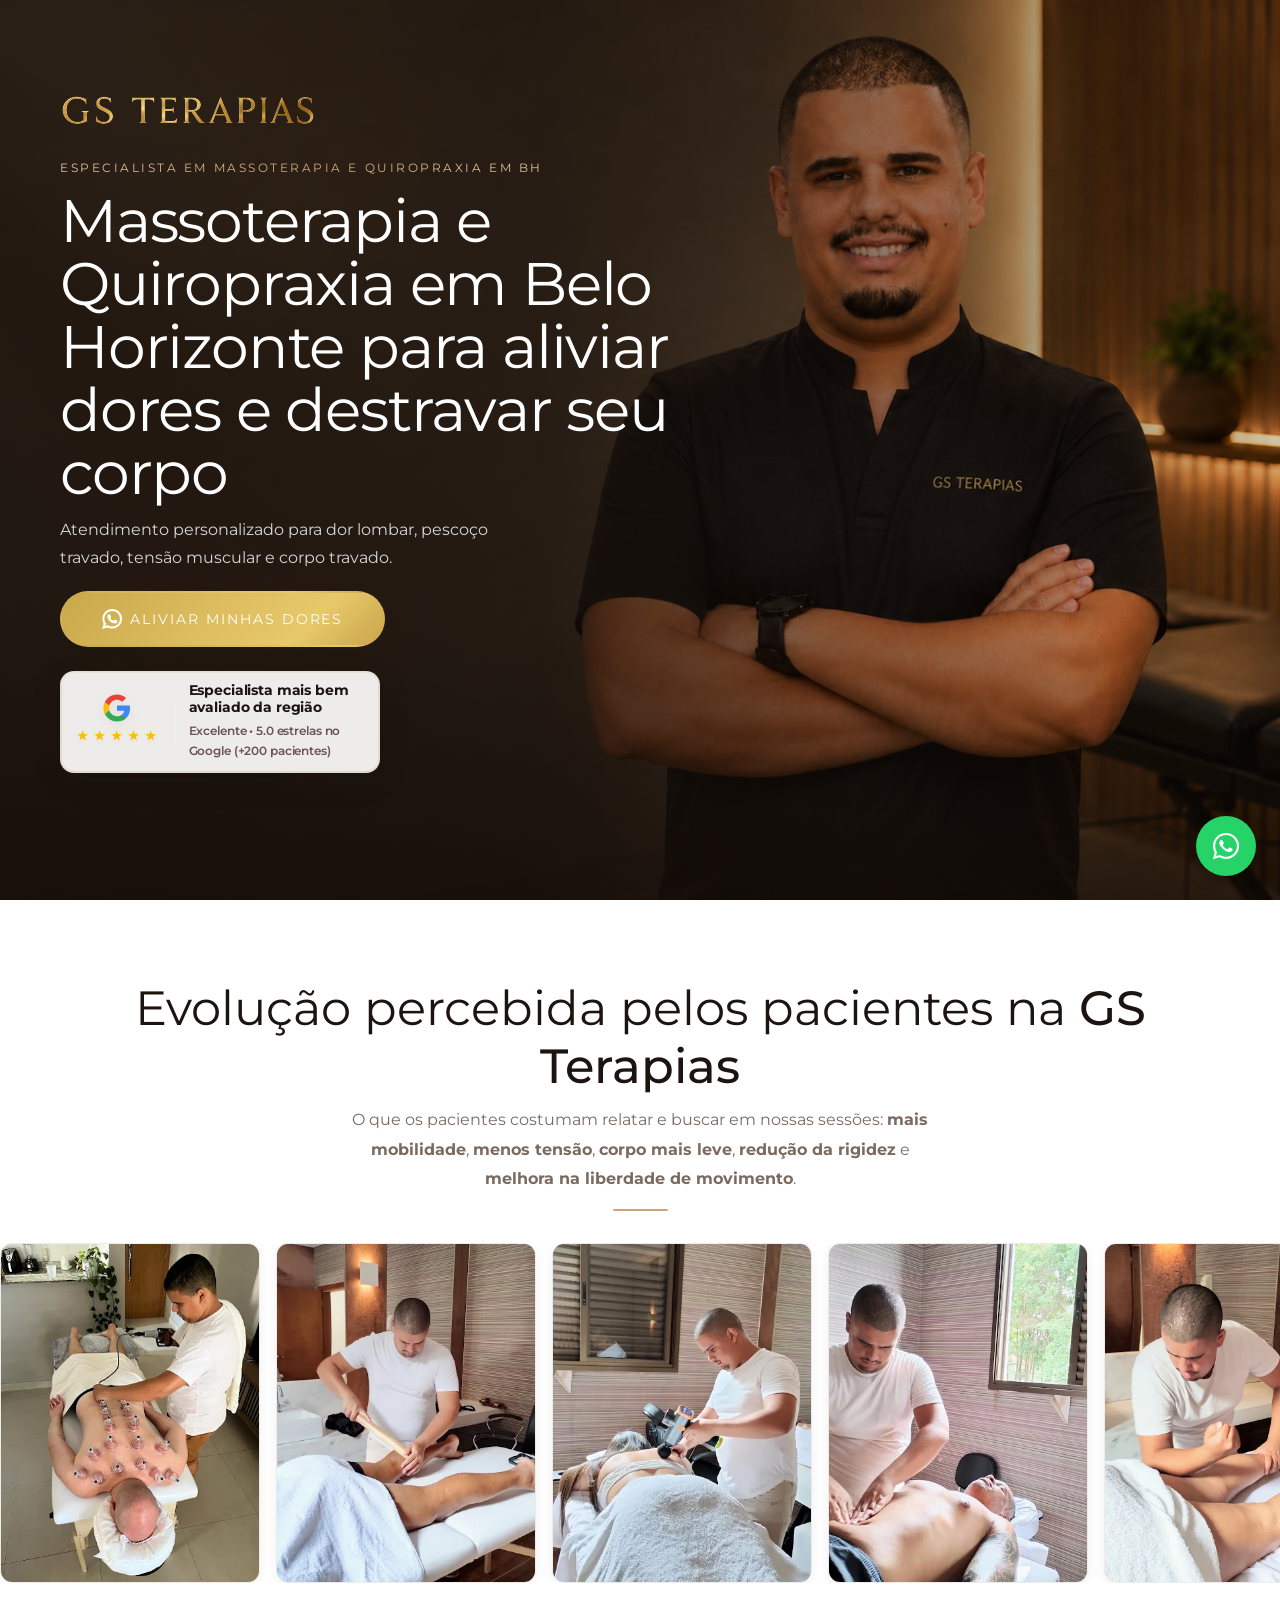
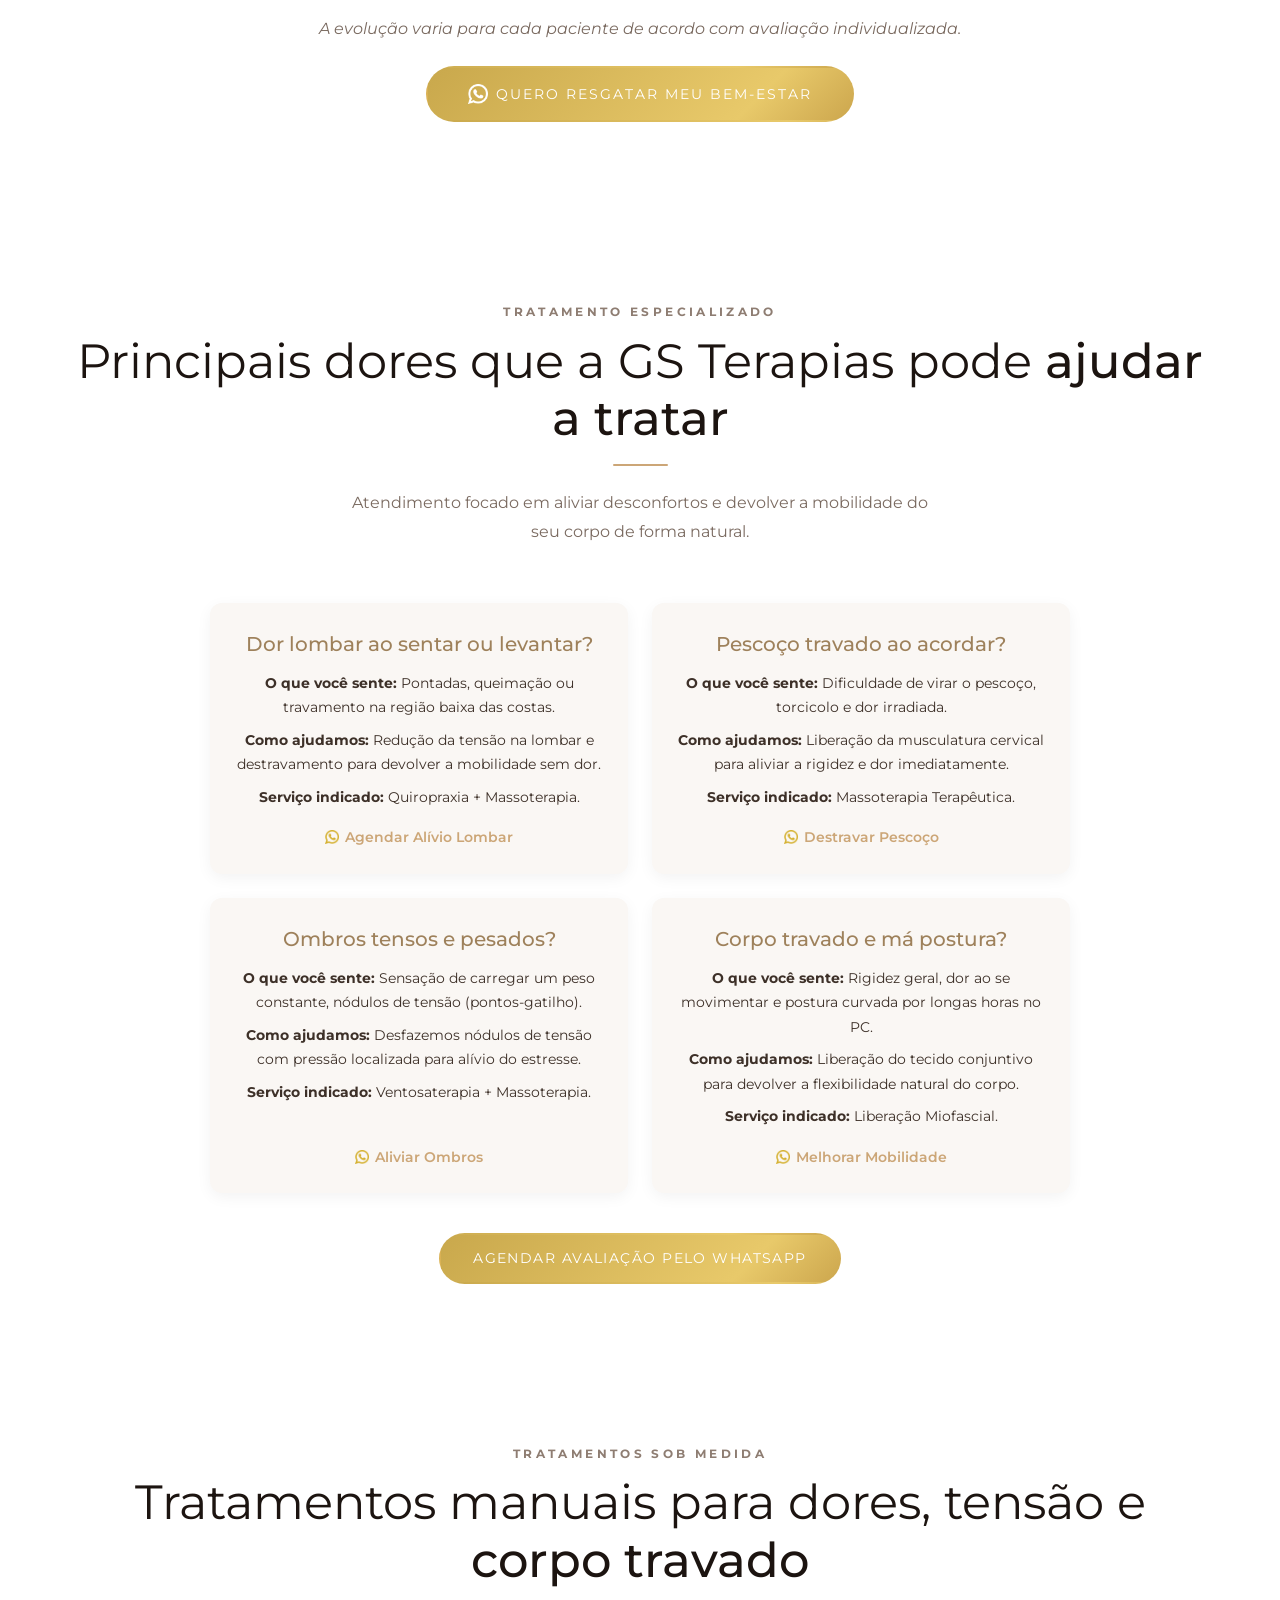
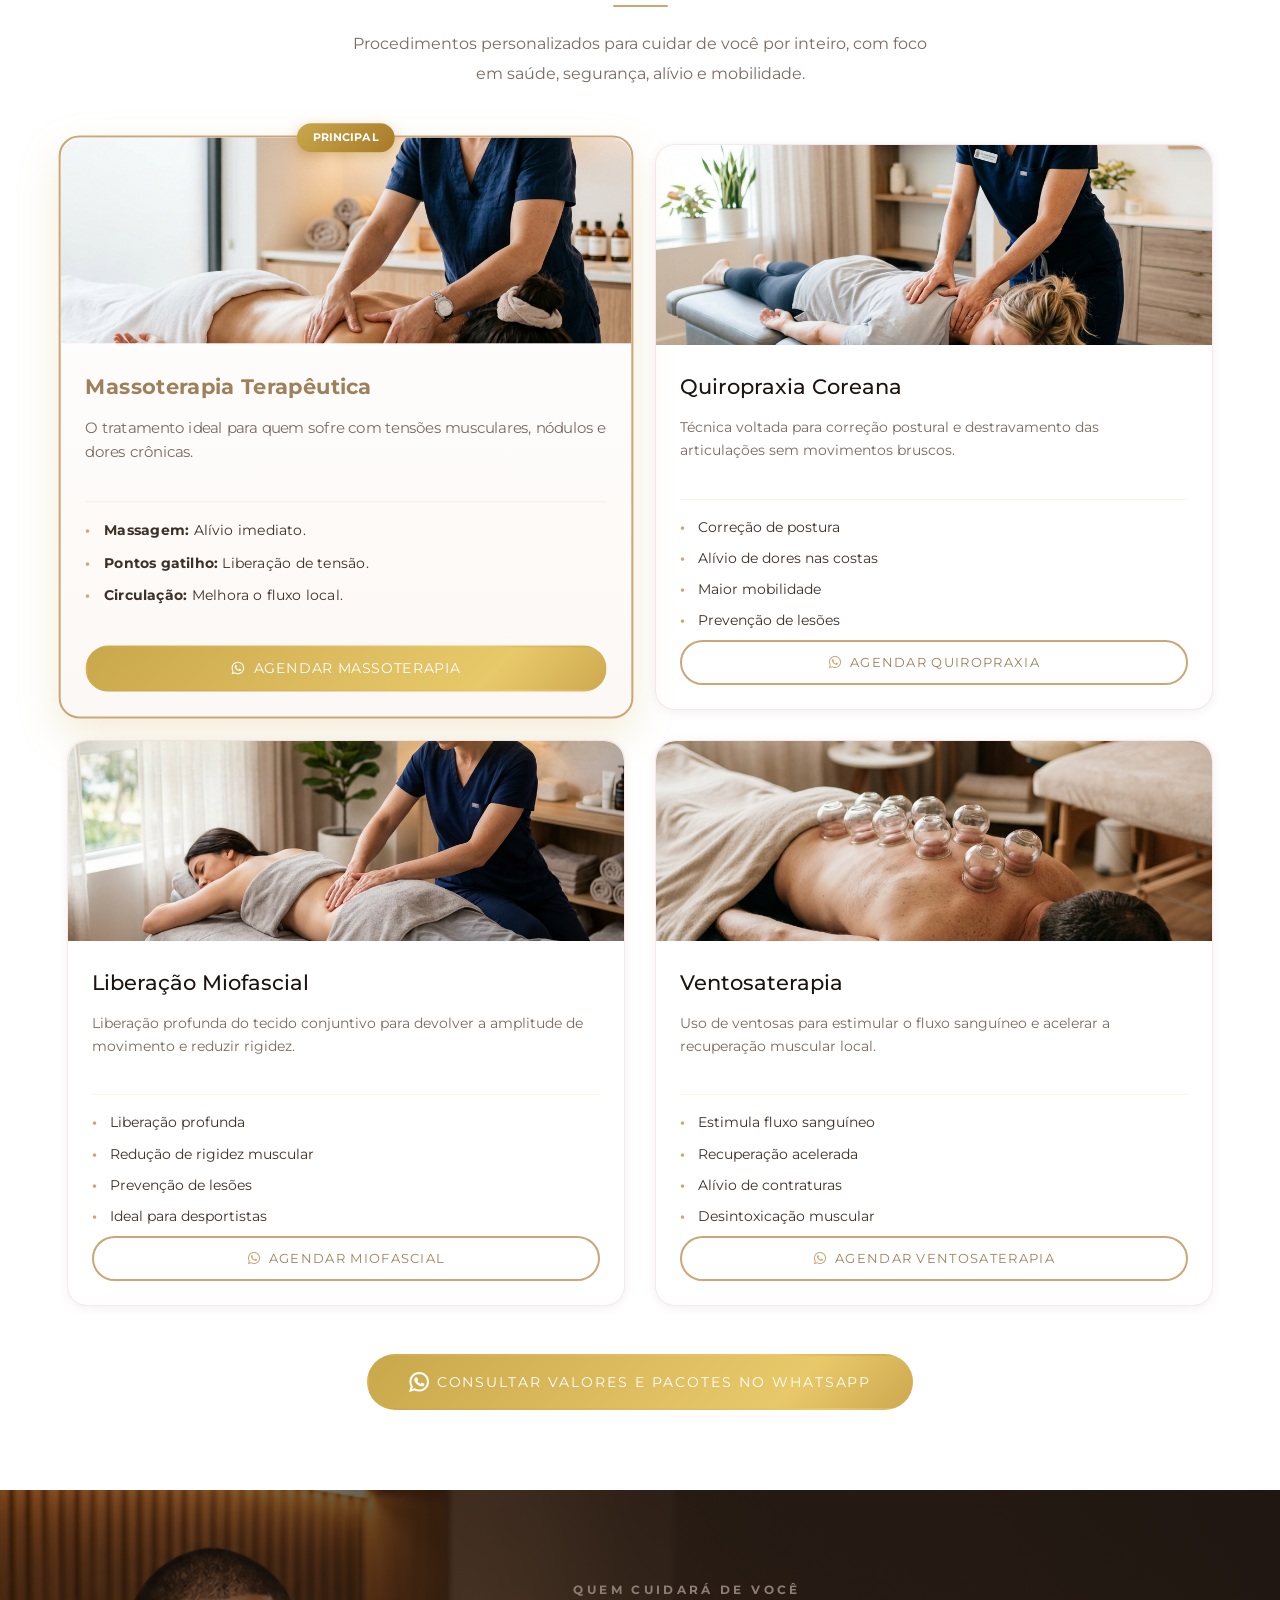
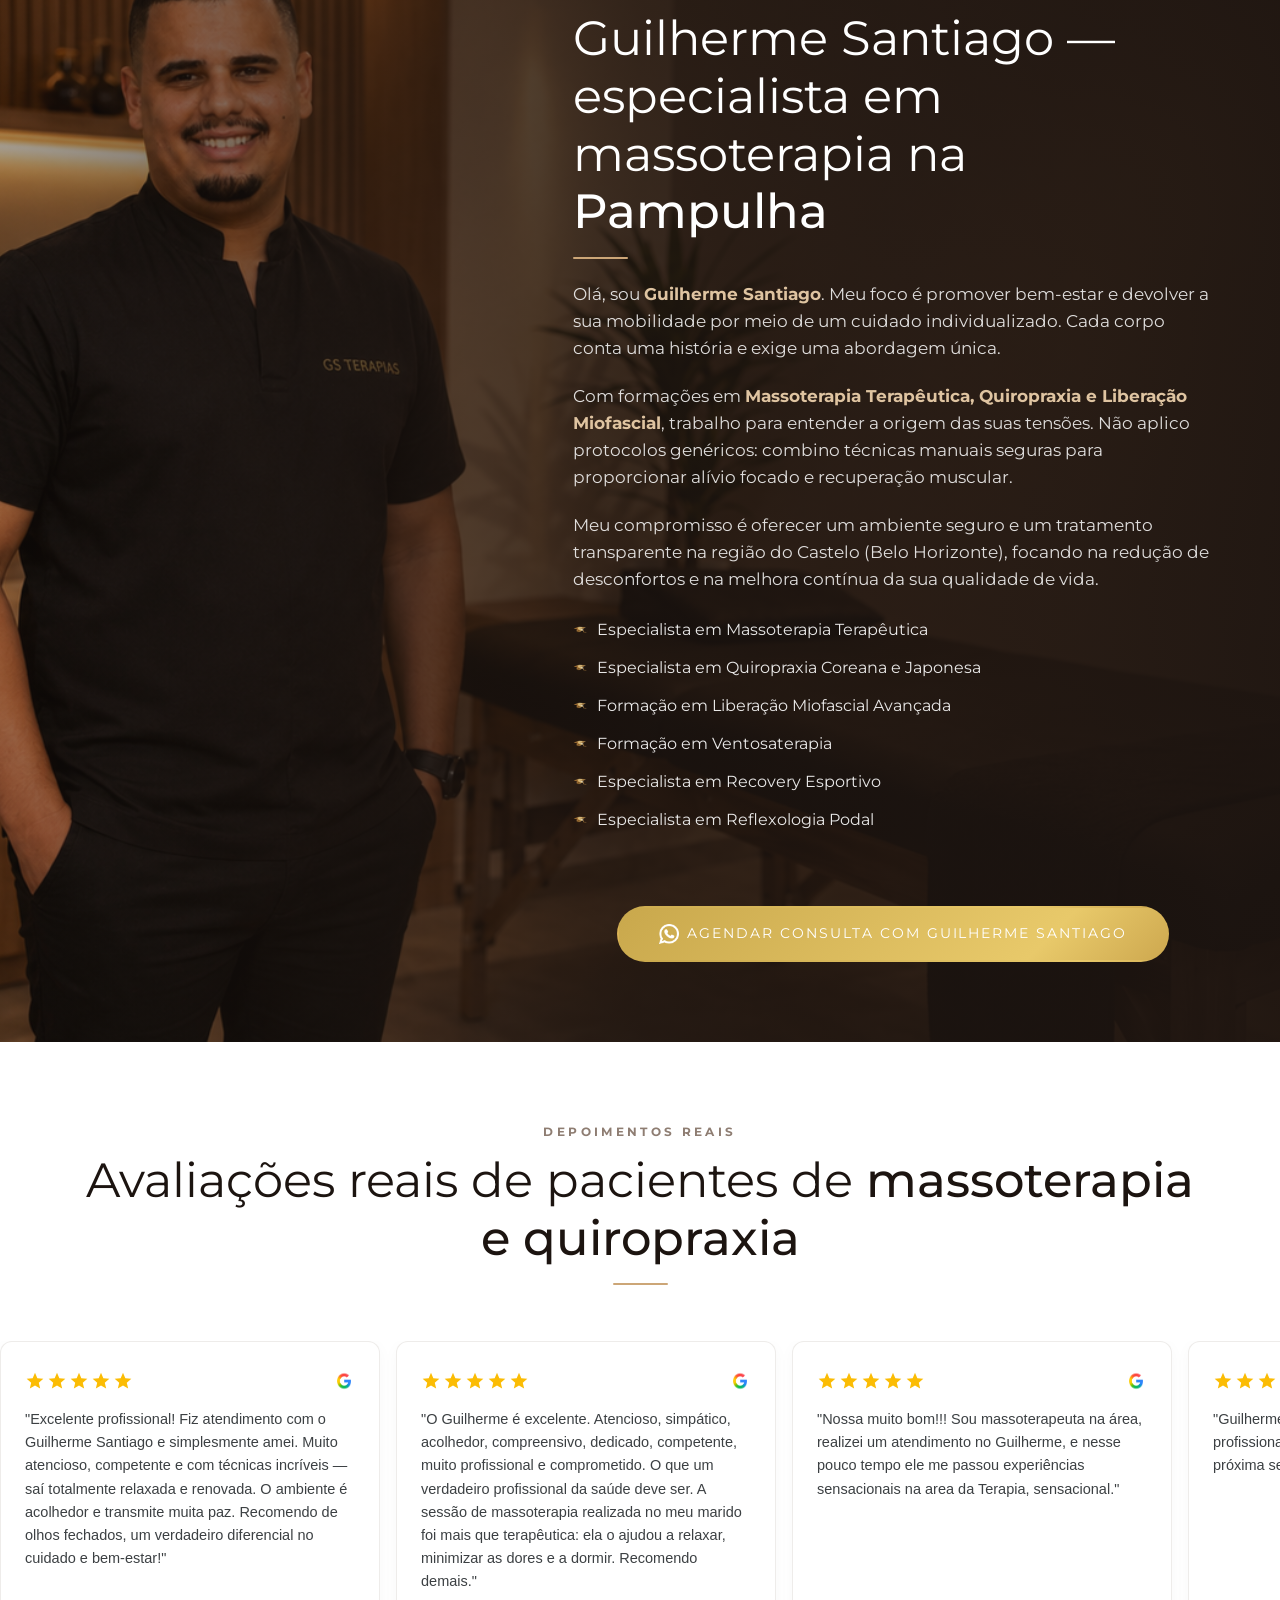
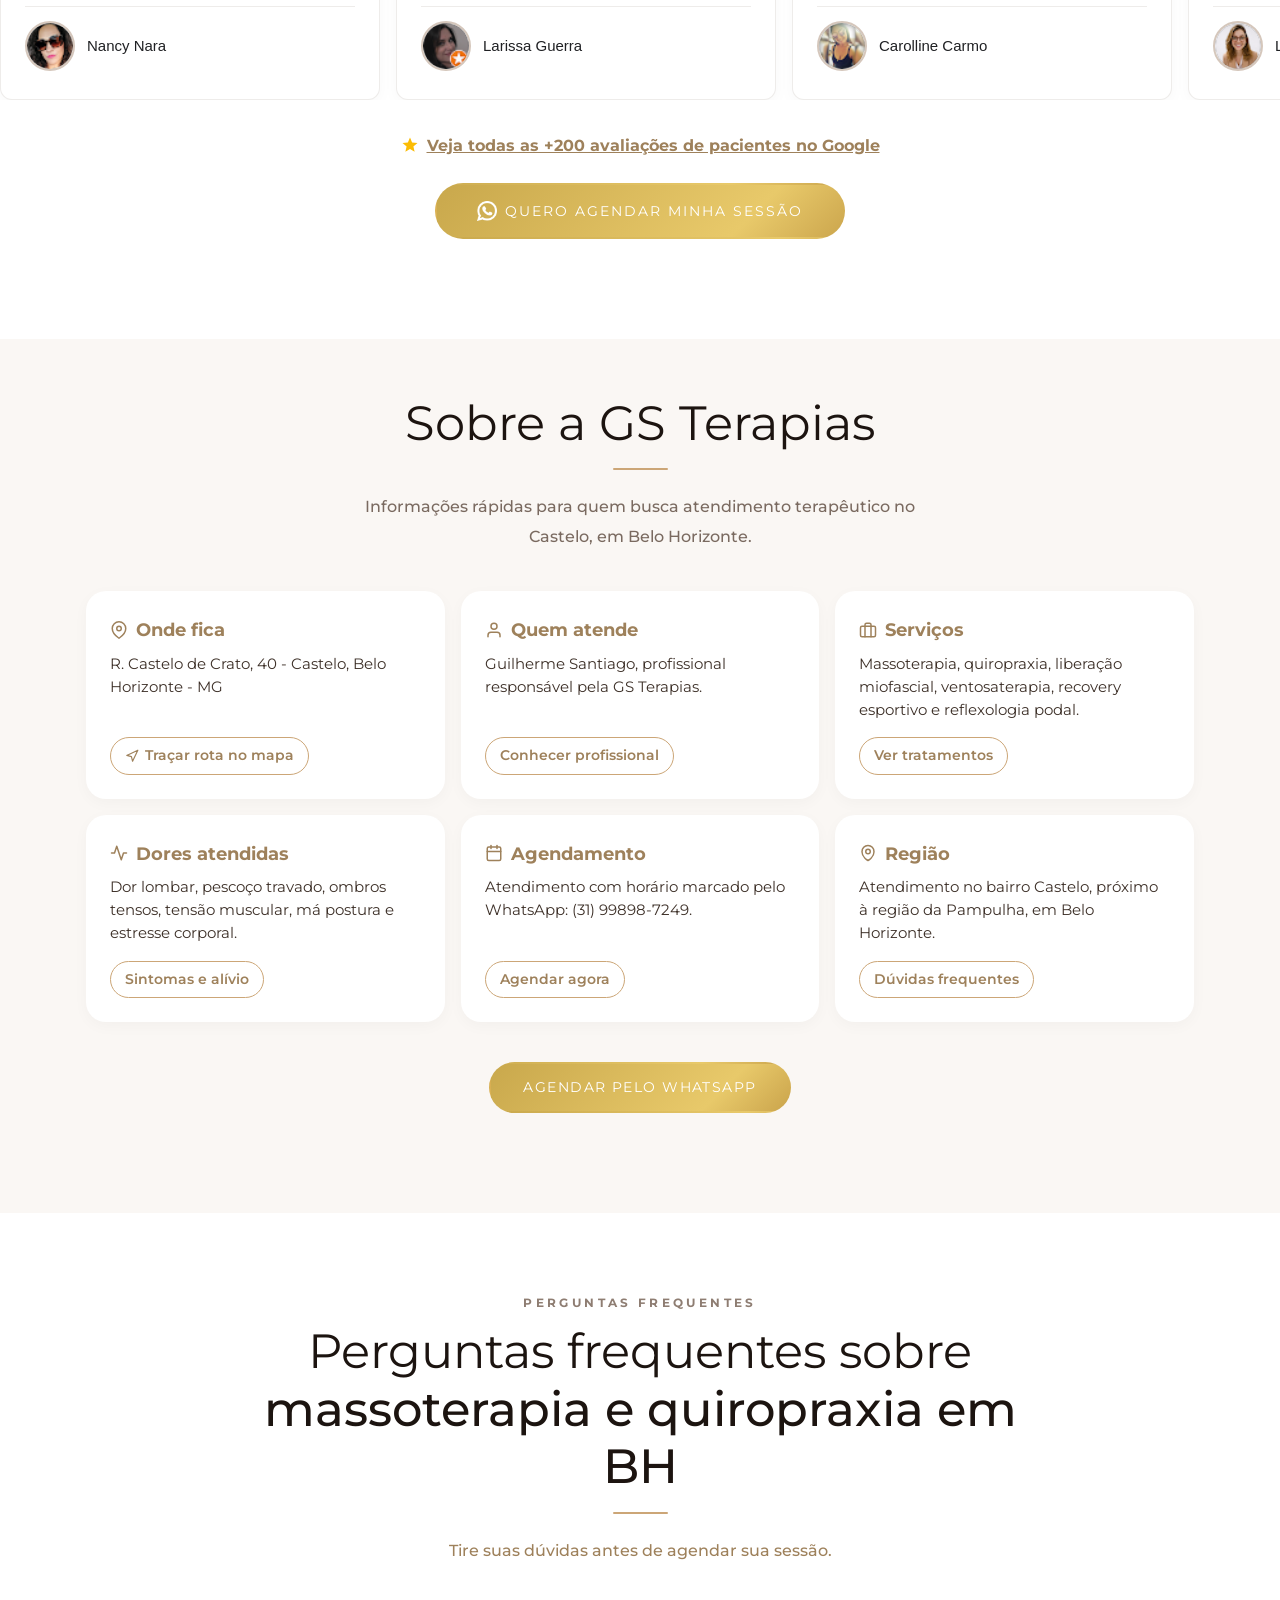
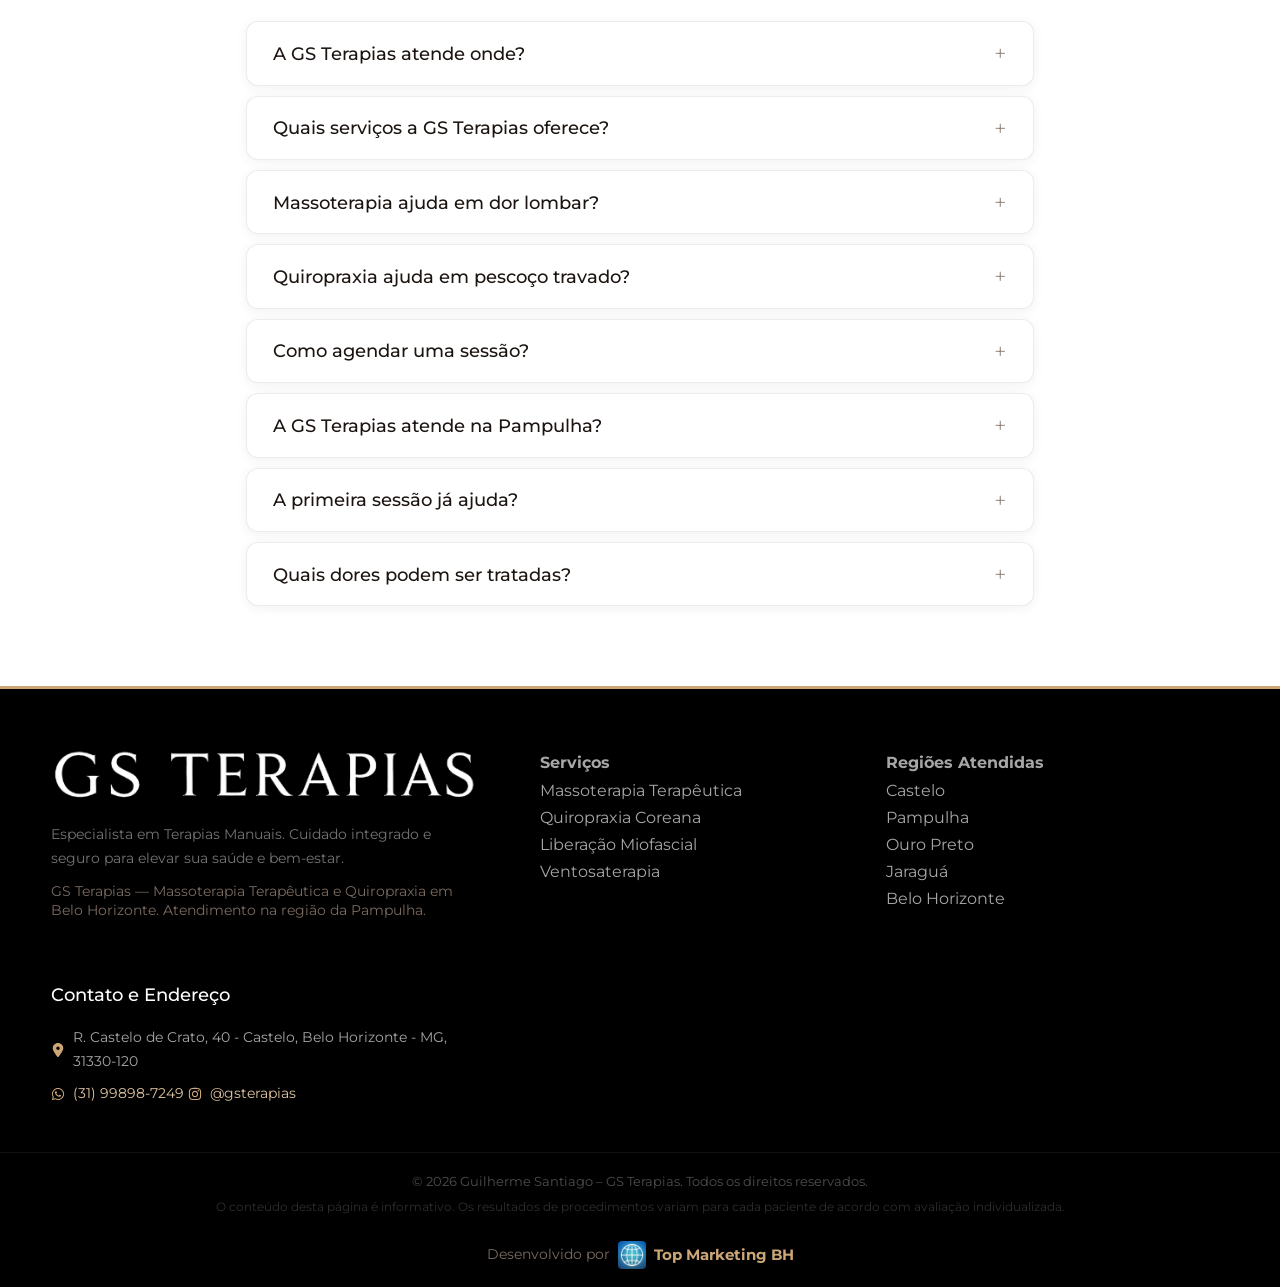
<file: index.html>
<!DOCTYPE html>
<html lang="pt-BR">

<head>
  <!-- GTM + GA4 GS Terapias - Domain Locked -->
  <script>
    (function () {
      var allowedHosts = ["gsterapias.com.br", "www.gsterapias.com.br"];
      var hostname = window.location.hostname;

      if (!allowedHosts.includes(hostname)) {
        console.warn("Tracking bloqueado neste hostname:", hostname);
        return;
      }

      // Inicializa dataLayer e carrega o GTM
      window.dataLayer = window.dataLayer || [];
      window.dataLayer.push({ "gtm.start": new Date().getTime(), event: "gtm.js" });

      var gtmScript = document.createElement("script");
      gtmScript.async = true;
      gtmScript.src = "https://www.googletagmanager.com/gtm.js?id=GTM-MDR45FNJ";
      document.head.appendChild(gtmScript);

      // Carrega também o GA4 diretamente
      var GA_ID = "G-CXTG5GSBYC";
      window.gtag = function () { window.dataLayer.push(arguments); };

      var ga4Script = document.createElement("script");
      ga4Script.async = true;
      ga4Script.src = "https://www.googletagmanager.com/gtag/js?id=" + GA_ID;
      ga4Script.onload = function () {
        window.gtag("js", new Date());
        window.gtag("config", GA_ID, { send_page_view: true });
      };
      document.head.appendChild(ga4Script);
    })();
  </script>

  <meta charset="UTF-8" />
  <meta name="viewport" content="width=device-width, initial-scale=1.0" />
  <!-- SEO & GEO Optimization -->
  <title>Massoterapia e Quiropraxia em Belo Horizonte | GS Terapias</title>
  <meta name="description" content="Alivie dores musculares, tensão, dor lombar e pescoço travado com massoterapia, quiropraxia, liberação miofascial e ventosaterapia na GS Terapias, no Castelo, Belo Horizonte. Agende pelo WhatsApp." />
  <meta name="keywords" content="massoterapia em Belo Horizonte, quiropraxia em Belo Horizonte, massoterapia na Pampulha, quiropraxia na Pampulha, terapeuta manual em BH, alívio de dores musculares, dor lombar, liberação miofascial, ventosaterapia" />
  <meta name="author" content="Guilherme Santiago" />
  <meta name="geo.region" content="BR-MG" />
  <meta name="geo.placename" content="Belo Horizonte" />
  <link rel="canonical" href="https://gsterapias.com.br/" />

  <!-- Open Graph / Social Media -->
  <meta property="og:title" content="Massoterapia e Quiropraxia em Belo Horizonte | GS Terapias — Pampulha" />
  <meta property="og:description" content="Alivie dores, tensão muscular e corpo travado com Massoterapia Terapêutica e Quiropraxia em Belo Horizonte. Atendimento profissional com Guilherme Santiago na região da Pampulha." />
  <meta property="og:image" content="https://gsterapias.com.br/imagem_sessao1_gs.png" />
  <meta property="og:url" content="https://gsterapias.com.br/" />
  <meta property="og:type" content="website" />
  <meta property="og:locale" content="pt_BR" />

  <!-- Twitter Cards -->
  <meta name="twitter:card" content="summary_large_image" />
  <meta name="twitter:title" content="Massoterapia e Quiropraxia em Belo Horizonte | GS Terapias — Pampulha" />
  <meta name="twitter:description" content="Alivie dores, tensão muscular e corpo travado com Massoterapia Terapêutica e Quiropraxia em Belo Horizonte. Atendimento profissional com Guilherme Santiago na região da Pampulha." />
  <meta name="twitter:image" content="https://gsterapias.com.br/imagem_sessao1_gs.png" />

  <!-- Icons & Preload -->
  <link rel="icon" type="image/png" href="fiveicon.png" />
  <link rel="apple-touch-icon" href="fiveicon.png" />
  <link rel="preload" as="image" href="BACKGROUND.png" />

  <!-- Schema.org JSON-LD para SEO de IA (GEO) -->
  <script type="application/ld+json">
  {
    "@context": "https://schema.org",
    "@graph": [
      {
        "@type": "WebSite",
        "@id": "https://gsterapias.com.br/#website",
        "url": "https://gsterapias.com.br/",
        "name": "GS Terapias",
        "description": "Massoterapia e Quiropraxia em Belo Horizonte",
        "potentialAction": {
          "@type": "SearchAction",
          "target": "https://gsterapias.com.br/?s={search_term_string}",
          "query-input": "required name=search_term_string"
        }
      },
      {
        "@type": "HealthAndBeautyBusiness",
        "@id": "https://gsterapias.com.br/#clinic",
        "name": "GS Terapias",
        "url": "https://gsterapias.com.br/",
        "telephone": "+55 31 99898-7249",
        "image": "https://gsterapias.com.br/imagem_sessao1_gs.png",
        "address": {
          "@type": "PostalAddress",
          "streetAddress": "R. Castelo de Crato, 40",
          "addressLocality": "Belo Horizonte",
          "addressRegion": "MG",
          "postalCode": "31330-120",
          "addressCountry": "BR"
        },
        "areaServed": ["Belo Horizonte", "Castelo", "Pampulha"],
        "hasOfferCatalog": {
          "@type": "OfferCatalog",
          "name": "Serviços de Terapias Manuais",
          "itemListElement": [
            {
              "@type": "Offer",
              "itemOffered": { "@type": "Service", "name": "Massoterapia terapêutica" }
            },
            {
              "@type": "Offer",
              "itemOffered": { "@type": "Service", "name": "Quiropraxia" }
            },
            {
              "@type": "Offer",
              "itemOffered": { "@type": "Service", "name": "Liberação miofascial" }
            },
            {
              "@type": "Offer",
              "itemOffered": { "@type": "Service", "name": "Ventosaterapia" }
            },
            {
              "@type": "Offer",
              "itemOffered": { "@type": "Service", "name": "Recovery esportivo" }
            },
            {
              "@type": "Offer",
              "itemOffered": { "@type": "Service", "name": "Reflexologia podal" }
            }
          ]
        },
        "openingHoursSpecification": [
          {
            "@type": "OpeningHoursSpecification",
            "dayOfWeek": ["Monday", "Tuesday", "Wednesday", "Thursday", "Friday"],
            "opens": "14:00",
            "closes": "21:00"
          },
          {
            "@type": "OpeningHoursSpecification",
            "dayOfWeek": ["Saturday"],
            "opens": "14:00",
            "closes": "18:00"
          }
        ],
        "sameAs": [
          "https://instagram.com/gs_terapias"
        ]
      },
      {
        "@type": "Person",
        "@id": "https://gsterapias.com.br/#person",
        "name": "Guilherme Santiago",
        "jobTitle": "Massoterapeuta e Quiropraxista",
        "url": "https://instagram.com/gs_terapias",
        "image": "https://gsterapias.com.br/imagem_sessao1_gs.png",
        "description": "Guilherme Santiago é o profissional responsável pela GS Terapias, em Belo Horizonte. Seu atendimento combina técnicas de massoterapia terapêutica, quiropraxia e liberação miofascial para ajudar no alívio de dores musculares.",
        "worksFor": {
          "@id": "https://gsterapias.com.br/#clinic"
        }
      },
      {
        "@type": "FAQPage",
        "@id": "https://gsterapias.com.br/#faq",
        "mainEntity": [
          {
            "@type": "Question",
            "name": "A GS Terapias atende onde?",
            "acceptedAnswer": {
              "@type": "Answer",
              "text": "A GS Terapias atende na R. Castelo de Crato, 40 - Castelo, Belo Horizonte - MG, 31330-120, na região da Pampulha."
            }
          },
          {
            "@type": "Question",
            "name": "Quais serviços a GS Terapias oferece?",
            "acceptedAnswer": {
              "@type": "Answer",
              "text": "A GS Terapias oferece massoterapia terapêutica, quiropraxia, liberação miofascial, ventosaterapia, recovery esportivo e reflexologia podal."
            }
          },
          {
            "@type": "Question",
            "name": "Massoterapia ajuda em dor lombar?",
            "acceptedAnswer": {
              "@type": "Answer",
              "text": "A massoterapia pode ajudar a aliviar tensões musculares, rigidez e desconfortos relacionados à dor lombar, principalmente quando a causa envolve tensão corporal, sobrecarga muscular ou má postura. A avaliação individual é importante."
            }
          },
          {
            "@type": "Question",
            "name": "Quiropraxia ajuda em pescoço travado?",
            "acceptedAnswer": {
              "@type": "Answer",
              "text": "A quiropraxia pode auxiliar na melhora da mobilidade e no alívio de tensões na região cervical, dependendo da avaliação individual e das condições de cada pessoa."
            }
          },
          {
            "@type": "Question",
            "name": "Como agendar uma sessão?",
            "acceptedAnswer": {
              "@type": "Answer",
              "text": "O agendamento pode ser feito pelo WhatsApp da GS Terapias: (31) 99898-7249."
            }
          },
          {
            "@type": "Question",
            "name": "A GS Terapias atende na Pampulha?",
            "acceptedAnswer": {
              "@type": "Answer",
              "text": "Sim. A GS Terapias fica no bairro Castelo, em Belo Horizonte, região próxima à Pampulha."
            }
          },
          {
            "@type": "Question",
            "name": "A primeira sessão já ajuda?",
            "acceptedAnswer": {
              "@type": "Answer",
              "text": "Muitas pessoas relatam sensação de alívio, leveza e melhora da mobilidade já na primeira sessão, mas os resultados variam conforme cada caso."
            }
          },
          {
            "@type": "Question",
            "name": "Quais dores podem ser tratadas?",
            "acceptedAnswer": {
              "@type": "Answer",
              "text": "A GS Terapias atende casos de dor lombar, pescoço travado, ombros tensos, tensão muscular, má postura, corpo travado, rigidez corporal e estresse físico."
            }
          }
        ]
      }
    ]
  }
  </script>

  <link rel="preconnect" href="https://fonts.googleapis.com" />
  <link rel="preconnect" href="https://fonts.gstatic.com" crossorigin />
  <link href="https://fonts.googleapis.com/css2?family=Montserrat:ital,wght@0,300..900;1,300..900&display=swap"
    rel="stylesheet" />
  <link rel="stylesheet" href="style.css?v=64.0" />
</head>

<body>
  <!-- GTM noscript fallback -->
  <noscript><iframe src="https://www.googletagmanager.com/ns.html?id=GTM-MDR45FNJ" height="0" width="0" style="display:none;visibility:hidden"></iframe></noscript>





  <!-- DEFINIÇÃO GLOBAL DE GRADIENTES SVG (Evita o bug de display: none dos navegadores) -->
  <svg style="position: absolute; width: 0; height: 0; overflow: hidden;" aria-hidden="true">
    <defs>
      <linearGradient id="check-gold-grad" x1="0%" y1="0%" x2="100%" y2="100%">
        <stop offset="0%" stop-color="#e0c278" />
        <stop offset="50%" stop-color="#C9A84C" />
        <stop offset="100%" stop-color="#a07e30" />
      </linearGradient>
      <linearGradient id="check-gold-grad-shimmer" x1="0%" y1="0%" x2="100%" y2="100%">
        <stop offset="0%" stop-color="#c9a84c">
          <animate attributeName="stop-color" values="#c9a84c;#f0d878;#a87928;#c9a84c" dur="3s"
            repeatCount="indefinite" />
        </stop>
        <stop offset="50%" stop-color="#f0d878">
          <animate attributeName="stop-color" values="#f0d878;#a87928;#c9a84c;#f0d878" dur="3s"
            repeatCount="indefinite" />
        </stop>
        <stop offset="100%" stop-color="#a87928">
          <animate attributeName="stop-color" values="#a87928;#c9a84c;#f0d878;#a87928" dur="3s"
            repeatCount="indefinite" />
        </stop>
      </linearGradient>
      <linearGradient id="check-green-grad" x1="0%" y1="0%" x2="100%" y2="100%">
        <stop offset="0%" stop-color="#34D399" />
        <stop offset="100%" stop-color="#059669" />
      </linearGradient>
    </defs>
  </svg>



  <main role="main">




  <!-- ======== 1. SEÇÃO HERO ======== -->
  <section id="hero" class="hero">
    <div class="hero-bg-overlay"></div>
    <div class="hero-inner">
      <div class="hero-content" data-animate="fade-up">

        <div class="hero-logo">
          <img src="logogsterapias.png" alt="GS Terapias" style="max-height: 36px; width: auto; object-fit: contain;" />
        </div>
        <p class="hero-eyebrow">ESPECIALISTA EM MASSOTERAPIA E QUIROPRAXIA EM BH</p>
        <h1 class="hero-title">
          Massoterapia e Quiropraxia <span class="hero-title-city">em Belo Horizonte</span>
          <span class="hero-title-sub">para aliviar dores e destravar seu corpo</span>
        </h1>
        <p class="hero-subtitle">
          Atendimento personalizado para dor lombar, pescoço travado, tensão muscular e corpo travado.
        </p>
        <!-- Wrapper para CTA + Card Google (posicionamento absoluto no mobile) -->
        <div class="hero-cta-wrapper">
          <div class="hero-ctas">
            <a data-event="clique_whatsapp" id="btn-hero-wpp" class="whatsapp-cta btn btn-primary btn-large"
              href="https://wa.me/5531998987249?text=Ol%C3%A1%2C%20vim%20pelo%20site%20da%20GS%20Terapias%20e%20gostaria%20de%20agendar%20uma%20sess%C3%A3o."
              target="_blank" rel="noopener" aria-label="Agendar sessão de massoterapia e quiropraxia pelo WhatsApp com a GS Terapias">
              <img src="icone do whatsapp.png" alt="WhatsApp" class="btn-wpp-icon icon-white" />
              Aliviar minhas dores
            </a>
          </div>

          <!-- Card Google MOBILE — abaixo do CTA -->
          <div class="mobile-google-card">
            <div class="google-badge-header">
              <svg class="google-logo" viewBox="0 0 24 24" width="16" height="16" xmlns="http://www.w3.org/2000/svg">
                <path d="M22.56 12.25c0-.78-.07-1.53-.2-2.25H12v4.26h5.92c-.26 1.37-1.04 2.53-2.21 3.31v2.77h3.57c2.08-1.92 3.28-4.74 3.28-8.09z" fill="#4285F4" />
                <path d="M12 23c2.97 0 5.46-.98 7.28-2.66l-3.57-2.77c-.98.66-2.23 1.06-3.71 1.06-2.86 0-5.29-1.93-6.16-4.53H2.18v2.84C3.99 20.53 7.7 23 12 23z" fill="#34A853" />
                <path d="M5.84 14.09c-.22-.66-.35-1.36-.35-2.09s.13-1.43.35-2.09V7.06H2.18C1.43 8.55 1 10.22 1 12s.43 3.45 1.18 4.94l2.85-2.22.81-.63z" fill="#FBBC05" />
                <path d="M12 5.38c1.62 0 3.06.56 4.21 1.64l3.15-3.15C17.45 2.09 14.97 1 12 1 7.7 1 3.99 3.47 2.18 7.06l3.66 2.84c.87-2.6 3.3-4.52 6.16-4.52z" fill="#EA4335" />
              </svg>
              <div class="google-stars">★ ★ ★ ★ ★</div>
            </div>
            <div class="google-badge-text">
              <span class="badge-title">Especialista mais bem avaliado da região</span>
              <span class="badge-subtitle">Excelente • 5.0 estrelas no Google (+200 pacientes)</span>
            </div>
          </div>
        </div>

        <!-- Badge do Google (Desktop) — prova social abaixo do CTA -->
        <div class="hero-image-badge desktop-google-card">
          <div class="google-badge-header">
            <svg class="google-logo" viewBox="0 0 24 24" width="22" height="22" xmlns="http://www.w3.org/2000/svg">
              <path
                d="M22.56 12.25c0-.78-.07-1.53-.2-2.25H12v4.26h5.92c-.26 1.37-1.04 2.53-2.21 3.31v2.77h3.57c2.08-1.92 3.28-4.74 3.28-8.09z"
                fill="#4285F4" />
              <path
                d="M12 23c2.97 0 5.46-.98 7.28-2.66l-3.57-2.77c-.98.66-2.23 1.06-3.71 1.06-2.86 0-5.29-1.93-6.16-4.53H2.18v2.84C3.99 20.53 7.7 23 12 23z"
                fill="#34A853" />
              <path
                d="M5.84 14.09c-.22-.66-.35-1.36-.35-2.09s.13-1.43.35-2.09V7.06H2.18C1.43 8.55 1 10.22 1 12s.43 3.45 1.18 4.94l2.85-2.22.81-.63z"
                fill="#FBBC05" />
              <path
                d="M12 5.38c1.62 0 3.06.56 4.21 1.64l3.15-3.15C17.45 2.09 14.97 1 12 1 7.7 1 3.99 3.47 2.18 7.06l3.66 2.84c.87-2.6 3.3-4.52 6.16-4.52z"
                fill="#EA4335" />
            </svg>
            <div class="google-stars">★ ★ ★ ★ ★</div>
          </div>
          <div class="google-badge-text">
            <span class="badge-title">Especialista mais bem avaliado da região</span>
            <span class="badge-subtitle">Excelente • 5.0 estrelas no Google (+200 pacientes)</span>
          </div>
        </div>

        <!-- Mobile Professional Image (Only visible on mobile if enabled, currently background) -->
        <div class="hero-mobile-visual">
          <img src="imagem_sessao1_gs.png" alt="Guilherme Santiago" class="hero-mobile-img" />
        </div>
      </div>
    </div>
  </section>



  <!-- ======== 2. SEÇÃO RESULTADOS ======== -->
  <section id="resultados-slider" class="section section-white"
    style="padding-top: 80px; padding-bottom: 80px; overflow: hidden;">
    <div class="container" style="margin-bottom: 32px;" data-animate="fade-up">
      <div class="section-header" style="margin-bottom: 0;">
        <h2 class="section-title">Evolução percebida pelos pacientes na <strong>GS Terapias</strong></h2>
        <p class="section-desc" style="margin-top: 10px;">O que os pacientes costumam relatar e buscar em nossas sessões: <strong>mais mobilidade</strong>, <strong>menos tensão</strong>, <strong>corpo mais leve</strong>, <strong>redução da rigidez</strong> e <strong>melhora na liberdade de movimento</strong>.</p>
        <div class="gold-divider center"></div>
      </div>
    </div>
    <div class="container" style="max-width: 100%;">
      <div data-animate="fade-up">
        <div class="slider-container" style="margin-top: 0;">
          <div class="slider-track">
            <!-- Grupo 1 -->
            <div class="slider-group">
              <img src="img1.webp" alt="Evolução Alívio de Dor" class="slider-img" />
              <img src="img2.webp" alt="Recuperação Mobilidade" class="slider-img" />
              <img src="img3.webp" alt="Antes e Depois Massoterapia" class="slider-img" />
              <img src="img4.webp" alt="Liberação Miofascial Resultado" class="slider-img" />
              <img src="img5.webp" alt="Recuperação Postural" class="slider-img" />
              <img src="img6.webp" alt="Melhora Bem-estar" class="slider-img" />
              <img src="img7.webp" alt="Resultado Sessão Guilherme Santiago" class="slider-img" />
              <img src="img8.webp" alt="Tratamento Terapêutico" class="slider-img" />
              <img src="img9.webp" alt="Alívio de Tensões" class="slider-img" />
            </div>
            <!-- Grupo 2 (Cópia exata para o loop infinito) -->
            <div class="slider-group">
              <img src="img1.webp" alt="Evolução Alívio de Dor" class="slider-img" />
              <img src="img2.webp" alt="Recuperação Mobilidade" class="slider-img" />
              <img src="img3.webp" alt="Antes e Depois Massoterapia" class="slider-img" />
              <img src="img4.webp" alt="Liberação Miofascial Resultado" class="slider-img" />
              <img src="img5.webp" alt="Recuperação Postural" class="slider-img" />
              <img src="img6.webp" alt="Melhora Bem-estar" class="slider-img" />
              <img src="img7.webp" alt="Resultado Sessão Guilherme Santiago" class="slider-img" />
              <img src="img8.webp" alt="Tratamento Terapêutico" class="slider-img" />
              <img src="img9.webp" alt="Alívio de Tensões" class="slider-img" />
            </div>
          </div>
        </div>
      </div>
      <div style="text-align: center; margin-top: 32px;" data-animate="fade-up">
        <p style="font-style: italic; color: var(--text-light); margin-bottom: 24px;">A evolução varia para cada paciente de acordo com avaliação individualizada.</p>
        <div class="hero-ctas" style="justify-content: center; display: flex;">
          <a data-event="clique_whatsapp" id="btn-results-wpp" class="whatsapp-cta btn btn-primary btn-large"
            href="https://wa.me/5531998987249?text=Ol%C3%A1%2C%20vim%20pelo%20site%20da%20GS%20Terapias%20e%20gostaria%20de%20agendar%20uma%20sess%C3%A3o."
            target="_blank" rel="noopener" aria-label="Agendar sessão de massoterapia e quiropraxia pelo WhatsApp com a GS Terapias">
            <img src="icone do whatsapp.png" alt="WhatsApp" class="btn-wpp-icon icon-white" />
            Quero resgatar meu bem-estar
          </a>
        </div>
      </div>
    </div>
  </section>



  <!-- ======== 3. SEÇÃO DORES (SEO) ======== -->
  <section id="dores-tratadas" class="section section-white" style="padding-top: 80px; padding-bottom: 80px;">
    <div class="container" data-animate="fade-up">
      <div class="section-header">
        <p class="section-eyebrow">Tratamento Especializado</p>
        <h2 class="section-title">Principais dores que a GS Terapias pode <strong>ajudar a tratar</strong></h2>
        <div class="gold-divider center"></div>
        <p class="section-desc">Atendimento focado em aliviar desconfortos e devolver a mobilidade do seu corpo de forma natural.</p>
      </div>

      <div class="diff-grid" style="grid-template-columns: repeat(auto-fit, minmax(320px, 1fr)); gap: 24px; max-width: 860px; margin: 0 auto;">
        <div class="diff-card" style="background: var(--cream); border: none; box-shadow: 0 4px 15px rgba(0,0,0,0.05); padding: 24px; display: flex; flex-direction: column;">
          <h3 class="diff-card-title" style="margin-top: 0; color: var(--gold-dark); font-size: 1.25rem;">Dor lombar ao sentar ou levantar?</h3>
          <p style="font-size: 0.9rem; margin-bottom: 8px;"><strong>O que você sente:</strong> Pontadas, queimação ou travamento na região baixa das costas.</p>
          <p style="font-size: 0.9rem; margin-bottom: 8px;"><strong>Como ajudamos:</strong> Redução da tensão na lombar e destravamento para devolver a mobilidade sem dor.</p>
          <p style="font-size: 0.9rem; margin-bottom: 16px;"><strong>Serviço indicado:</strong> Quiropraxia + Massoterapia.</p>
          <a class="whatsapp-cta" data-event="clique_whatsapp" href="https://wa.me/5531998987249?text=Ol%C3%A1%2C%20vim%20pelo%20site%20da%20GS%20Terapias%20e%20gostaria%20de%20agendar%20uma%20sess%C3%A3o." target="_blank" rel="noopener" style="margin-top: auto; color: var(--gold); font-weight: 600; text-decoration: none; display: flex; align-items: center; justify-content: center; gap: 6px; font-size: 0.9rem;">
            <img src="icone do whatsapp.png" alt="WhatsApp" style="width: 14px; filter: brightness(0) saturate(100%) invert(67%) sepia(50%) saturate(628%) hue-rotate(8deg) brightness(96%) contrast(87%);" /> Agendar Alívio Lombar
          </a>
        </div>
        <div class="diff-card" style="background: var(--cream); border: none; box-shadow: 0 4px 15px rgba(0,0,0,0.05); padding: 24px; display: flex; flex-direction: column;">
          <h3 class="diff-card-title" style="margin-top: 0; color: var(--gold-dark); font-size: 1.25rem;">Pescoço travado ao acordar?</h3>
          <p style="font-size: 0.9rem; margin-bottom: 8px;"><strong>O que você sente:</strong> Dificuldade de virar o pescoço, torcicolo e dor irradiada.</p>
          <p style="font-size: 0.9rem; margin-bottom: 8px;"><strong>Como ajudamos:</strong> Liberação da musculatura cervical para aliviar a rigidez e dor imediatamente.</p>
          <p style="font-size: 0.9rem; margin-bottom: 16px;"><strong>Serviço indicado:</strong> Massoterapia Terapêutica.</p>
          <a class="whatsapp-cta" data-event="clique_whatsapp" href="https://wa.me/5531998987249?text=Ol%C3%A1%2C%20vim%20pelo%20site%20da%20GS%20Terapias%20e%20gostaria%20de%20agendar%20uma%20sess%C3%A3o." target="_blank" rel="noopener" style="margin-top: auto; color: var(--gold); font-weight: 600; text-decoration: none; display: flex; align-items: center; justify-content: center; gap: 6px; font-size: 0.9rem;">
            <img src="icone do whatsapp.png" alt="WhatsApp" style="width: 14px; filter: brightness(0) saturate(100%) invert(67%) sepia(50%) saturate(628%) hue-rotate(8deg) brightness(96%) contrast(87%);" /> Destravar Pescoço
          </a>
        </div>
        <div class="diff-card" style="background: var(--cream); border: none; box-shadow: 0 4px 15px rgba(0,0,0,0.05); padding: 24px; display: flex; flex-direction: column;">
          <h3 class="diff-card-title" style="margin-top: 0; color: var(--gold-dark); font-size: 1.25rem;">Ombros tensos e pesados?</h3>
          <p style="font-size: 0.9rem; margin-bottom: 8px;"><strong>O que você sente:</strong> Sensação de carregar um peso constante, nódulos de tensão (pontos-gatilho).</p>
          <p style="font-size: 0.9rem; margin-bottom: 8px;"><strong>Como ajudamos:</strong> Desfazemos nódulos de tensão com pressão localizada para alívio do estresse.</p>
          <p style="font-size: 0.9rem; margin-bottom: 16px;"><strong>Serviço indicado:</strong> Ventosaterapia + Massoterapia.</p>
          <a class="whatsapp-cta" data-event="clique_whatsapp" href="https://wa.me/5531998987249?text=Ol%C3%A1%2C%20vim%20pelo%20site%20da%20GS%20Terapias%20e%20gostaria%20de%20agendar%20uma%20sess%C3%A3o." target="_blank" rel="noopener" style="margin-top: auto; color: var(--gold); font-weight: 600; text-decoration: none; display: flex; align-items: center; justify-content: center; gap: 6px; font-size: 0.9rem;">
            <img src="icone do whatsapp.png" alt="WhatsApp" style="width: 14px; filter: brightness(0) saturate(100%) invert(67%) sepia(50%) saturate(628%) hue-rotate(8deg) brightness(96%) contrast(87%);" /> Aliviar Ombros
          </a>
        </div>
        <div class="diff-card" style="background: var(--cream); border: none; box-shadow: 0 4px 15px rgba(0,0,0,0.05); padding: 24px; display: flex; flex-direction: column;">
          <h3 class="diff-card-title" style="margin-top: 0; color: var(--gold-dark); font-size: 1.25rem;">Corpo travado e má postura?</h3>
          <p style="font-size: 0.9rem; margin-bottom: 8px;"><strong>O que você sente:</strong> Rigidez geral, dor ao se movimentar e postura curvada por longas horas no PC.</p>
          <p style="font-size: 0.9rem; margin-bottom: 8px;"><strong>Como ajudamos:</strong> Liberação do tecido conjuntivo para devolver a flexibilidade natural do corpo.</p>
          <p style="font-size: 0.9rem; margin-bottom: 16px;"><strong>Serviço indicado:</strong> Liberação Miofascial.</p>
          <a class="whatsapp-cta" data-event="clique_whatsapp" href="https://wa.me/5531998987249?text=Ol%C3%A1%2C%20vim%20pelo%20site%20da%20GS%20Terapias%20e%20gostaria%20de%20agendar%20uma%20sess%C3%A3o." target="_blank" rel="noopener" style="margin-top: auto; color: var(--gold); font-weight: 600; text-decoration: none; display: flex; align-items: center; justify-content: center; gap: 6px; font-size: 0.9rem;">
            <img src="icone do whatsapp.png" alt="WhatsApp" style="width: 14px; filter: brightness(0) saturate(100%) invert(67%) sepia(50%) saturate(628%) hue-rotate(8deg) brightness(96%) contrast(87%);" /> Melhorar Mobilidade
          </a>
        </div>
      </div>
      
      <div style="text-align: center; margin-top: 40px;">
        <a data-event="clique_whatsapp" href="https://wa.me/5531998987249?text=Ol%C3%A1%2C%20vim%20pelo%20site%20da%20GS%20Terapias%20e%20gostaria%20de%20agendar%20uma%20sess%C3%A3o."
            target="_blank" rel="noopener" class="whatsapp-cta btn btn-primary" aria-label="Agendar sessão de massoterapia e quiropraxia pelo WhatsApp com a GS Terapias">
            Agendar avaliação pelo WhatsApp
        </a>
      </div>
    </div>
  </section>


  <!-- ======== 5. SEÇÃO SERVIÇOS (NOVA!) ======== -->
  <section id="servicos" class="section section-white" style="padding-top: 80px; padding-bottom: 80px;">
    <div class="container" data-animate="fade-up">
      <div class="section-header">
        <p class="section-eyebrow">Tratamentos Sob Medida</p>
        <h2 class="section-title">Tratamentos manuais para dores, tensão e <strong>corpo travado</strong></h2>
        <div class="gold-divider center"></div>
        <p class="section-desc">Procedimentos personalizados para cuidar de você por inteiro, com foco em saúde,
          segurança, alívio e mobilidade.</p>
      </div>

      <div class="services-grid">
        <!-- Card 1: Massoterapia Terapêutica (Destaque - Principal) -->
        <div class="service-card highlight" data-animate="fade-up">
          <div class="service-badge">PRINCIPAL</div>
          <div class="service-card-img-wrap">
            <img src="massoterapia_terapeutica.png" alt="Sessão de massoterapia terapêutica na GS Terapias em Belo Horizonte" class="service-card-img" loading="lazy" />
          </div>
          <div class="service-card-content">
            <h3 class="service-card-title">Massoterapia Terapêutica</h3>
            <p class="service-card-desc">O tratamento ideal para quem sofre com tensões musculares, nódulos e dores
              crônicas.</p>
            <ul class="service-card-list">
              <li><strong>Massagem:</strong> Alívio imediato.</li>
              <li><strong>Pontos gatilho:</strong> Liberação de tensão.</li>
              <li><strong>Circulação:</strong> Melhora o fluxo local.</li>
            </ul>
            <a data-event="clique_whatsapp" href="https://wa.me/5531998987249?text=Ol%C3%A1%2C%20vim%20pelo%20site%20da%20GS%20Terapias%20e%20gostaria%20de%20agendar%20uma%20sess%C3%A3o."
              target="_blank" rel="noopener" class="whatsapp-cta btn btn-primary"
              style="width: 100%; justify-content: center; margin-top: auto; font-size: 0.82rem; padding: 12px 16px; display: inline-flex; align-items: center; gap: 8px;" aria-label="Agendar sessão de massoterapia e quiropraxia pelo WhatsApp com a GS Terapias">
              <svg xmlns="http://www.w3.org/2000/svg" viewBox="0 0 448 512" fill="white"
                style="width: 14px; height: 14px; flex-shrink: 0;">
                <path
                  d="M380.9 97.1C339 55.1 283.2 32 223.9 32c-122.4 0-222 99.6-222 222 0 39.1 10.2 77.3 29.6 111L0 480l117.7-30.9c32.4 17.7 68.9 27 106.1 27h.1c122.3 0 224.1-99.6 224.1-222 0-59.3-25.2-115-67.1-157zm-157 341.6c-33.2 0-65.7-8.9-94-25.7l-6.7-4-69.8 18.3L72 359.2l-4.4-7c-18.5-29.4-28.2-63.3-28.2-98.2 0-101.7 82.8-184.5 184.6-184.5 49.3 0 95.6 19.2 130.4 54.1 34.8 34.9 56.2 81.2 56.1 130.5 0 101.8-84.9 184.6-186.6 184.6zm101.2-138.2c-5.5-2.8-32.8-16.2-37.9-18-5.1-1.9-8.8-2.8-12.5 2.8-3.7 5.6-14.3 18-17.6 21.8-3.2 3.7-6.5 4.2-12 1.4-32.6-16.3-54-29.1-75.5-66-5.7-9.8 5.7-9.1 16.3-30.3 1.8-3.7.9-6.9-.5-9.7-1.4-2.8-12.5-30.1-17.1-41.2-4.5-10.8-9.1-9.3-12.5-9.5-3.2-.2-6.9-.2-10.6-.2-3.7 0-9.7 1.4-14.8 6.9-5.1 5.6-19.4 19-19.4 46.3 0 27.3 19.9 53.7 22.6 57.4 2.8 3.7 39.1 59.7 94.8 83.8 35.2 15.2 49 16.5 66.6 13.9 10.7-1.6 32.8-13.4 37.4-26.4 4.6-13 4.6-24.1 3.2-26.4-1.3-2.5-5-3.9-10.5-6.6z" />
              </svg>
              Agendar Massoterapia
            </a>
          </div>
        </div>

        <!-- Card 2: Quiropraxia Coreana -->
        <div class="service-card" data-animate="fade-up">
          <div class="service-card-img-wrap">
            <img src="quiropraxia_coreana.png" alt="Atendimento de quiropraxia coreana e japonesa na Pampulha, BH" class="service-card-img" loading="lazy" />
          </div>
          <div class="service-card-content">
            <h3 class="service-card-title">Quiropraxia Coreana</h3>
            <p class="service-card-desc">Técnica voltada para correção postural e destravamento das articulações sem
              movimentos bruscos.</p>
            <ul class="service-card-list">
              <li>Correção de postura</li>
              <li>Alívio de dores nas costas</li>
              <li>Maior mobilidade</li>
              <li>Prevenção de lesões</li>
            </ul>
            <a data-event="clique_whatsapp" href="https://wa.me/5531998987249?text=Ol%C3%A1%2C%20vim%20pelo%20site%20da%20GS%20Terapias%20e%20gostaria%20de%20agendar%20uma%20sess%C3%A3o."
              target="_blank" rel="noopener" class="whatsapp-cta btn btn-outline"
              style="width: 100%; justify-content: center; margin-top: auto; font-size: 0.82rem; padding: 12px 16px; display: inline-flex; align-items: center; gap: 8px;" aria-label="Agendar sessão de massoterapia e quiropraxia pelo WhatsApp com a GS Terapias">
              <svg xmlns="http://www.w3.org/2000/svg" viewBox="0 0 448 512" fill="var(--gold)"
                style="width: 14px; height: 14px; flex-shrink: 0;">
                <path
                  d="M380.9 97.1C339 55.1 283.2 32 223.9 32c-122.4 0-222 99.6-222 222 0 39.1 10.2 77.3 29.6 111L0 480l117.7-30.9c32.4 17.7 68.9 27 106.1 27h.1c122.3 0 224.1-99.6 224.1-222 0-59.3-25.2-115-67.1-157zm-157 341.6c-33.2 0-65.7-8.9-94-25.7l-6.7-4-69.8 18.3L72 359.2l-4.4-7c-18.5-29.4-28.2-63.3-28.2-98.2 0-101.7 82.8-184.5 184.6-184.5 49.3 0 95.6 19.2 130.4 54.1 34.8 34.9 56.2 81.2 56.1 130.5 0 101.8-84.9 184.6-186.6 184.6zm101.2-138.2c-5.5-2.8-32.8-16.2-37.9-18-5.1-1.9-8.8-2.8-12.5 2.8-3.7 5.6-14.3 18-17.6 21.8-3.2 3.7-6.5 4.2-12 1.4-32.6-16.3-54-29.1-75.5-66-5.7-9.8 5.7-9.1 16.3-30.3 1.8-3.7.9-6.9-.5-9.7-1.4-2.8-12.5-30.1-17.1-41.2-4.5-10.8-9.1-9.3-12.5-9.5-3.2-.2-6.9-.2-10.6-.2-3.7 0-9.7 1.4-14.8 6.9-5.1 5.6-19.4 19-19.4 46.3 0 27.3 19.9 53.7 22.6 57.4 2.8 3.7 39.1 59.7 94.8 83.8 35.2 15.2 49 16.5 66.6 13.9 10.7-1.6 32.8-13.4 37.4-26.4 4.6-13 4.6-24.1 3.2-26.4-1.3-2.5-5-3.9-10.5-6.6z" />
              </svg>
              Agendar Quiropraxia
            </a>
          </div>
        </div>

        <!-- Card 3: Liberação Miofascial -->
        <div class="service-card" data-animate="fade-up">
          <div class="service-card-img-wrap">
            <img src="liberacao_miofascial.png" alt="Técnica de liberação miofascial para alívio de tensão muscular em BH" class="service-card-img" loading="lazy" />
          </div>
          <div class="service-card-content">
            <h3 class="service-card-title">Liberação Miofascial</h3>
            <p class="service-card-desc">Liberação profunda do tecido conjuntivo para devolver a amplitude de movimento
              e reduzir rigidez.</p>
            <ul class="service-card-list">
              <li>Liberação profunda</li>
              <li>Redução de rigidez muscular</li>
              <li>Prevenção de lesões</li>
              <li>Ideal para desportistas</li>
            </ul>
            <a data-event="clique_whatsapp" href="https://wa.me/5531998987249?text=Ol%C3%A1%2C%20vim%20pelo%20site%20da%20GS%20Terapias%20e%20gostaria%20de%20agendar%20uma%20sess%C3%A3o."
              target="_blank" rel="noopener" class="whatsapp-cta btn btn-outline"
              style="width: 100%; justify-content: center; margin-top: auto; font-size: 0.82rem; padding: 12px 16px; display: inline-flex; align-items: center; gap: 8px;" aria-label="Agendar sessão de massoterapia e quiropraxia pelo WhatsApp com a GS Terapias">
              <svg xmlns="http://www.w3.org/2000/svg" viewBox="0 0 448 512" fill="var(--gold)"
                style="width: 14px; height: 14px; flex-shrink: 0;">
                <path
                  d="M380.9 97.1C339 55.1 283.2 32 223.9 32c-122.4 0-222 99.6-222 222 0 39.1 10.2 77.3 29.6 111L0 480l117.7-30.9c32.4 17.7 68.9 27 106.1 27h.1c122.3 0 224.1-99.6 224.1-222 0-59.3-25.2-115-67.1-157zm-157 341.6c-33.2 0-65.7-8.9-94-25.7l-6.7-4-69.8 18.3L72 359.2l-4.4-7c-18.5-29.4-28.2-63.3-28.2-98.2 0-101.7 82.8-184.5 184.6-184.5 49.3 0 95.6 19.2 130.4 54.1 34.8 34.9 56.2 81.2 56.1 130.5 0 101.8-84.9 184.6-186.6 184.6zm101.2-138.2c-5.5-2.8-32.8-16.2-37.9-18-5.1-1.9-8.8-2.8-12.5 2.8-3.7 5.6-14.3 18-17.6 21.8-3.2 3.7-6.5 4.2-12 1.4-32.6-16.3-54-29.1-75.5-66-5.7-9.8 5.7-9.1 16.3-30.3 1.8-3.7.9-6.9-.5-9.7-1.4-2.8-12.5-30.1-17.1-41.2-4.5-10.8-9.1-9.3-12.5-9.5-3.2-.2-6.9-.2-10.6-.2-3.7 0-9.7 1.4-14.8 6.9-5.1 5.6-19.4 19-19.4 46.3 0 27.3 19.9 53.7 22.6 57.4 2.8 3.7 39.1 59.7 94.8 83.8 35.2 15.2 49 16.5 66.6 13.9 10.7-1.6 32.8-13.4 37.4-26.4 4.6-13 4.6-24.1 3.2-26.4-1.3-2.5-5-3.9-10.5-6.6z" />
              </svg>
              Agendar Miofascial
            </a>
          </div>
        </div>

        <!-- Card 4: Ventosaterapia -->
        <div class="service-card" data-animate="fade-up">
          <div class="service-card-img-wrap">
            <img src="ventosaterapia.png" alt="Sessão de ventosaterapia para dores nas costas na GS Terapias" class="service-card-img" loading="lazy" />
          </div>
          <div class="service-card-content">
            <h3 class="service-card-title">Ventosaterapia</h3>
            <p class="service-card-desc">Uso de ventosas para estimular o fluxo sanguíneo e acelerar a recuperação
              muscular local.</p>
            <ul class="service-card-list">
              <li>Estimula fluxo sanguíneo</li>
              <li>Recuperação acelerada</li>
              <li>Alívio de contraturas</li>
              <li>Desintoxicação muscular</li>
            </ul>
            <a data-event="clique_whatsapp" href="https://wa.me/5531998987249?text=Ol%C3%A1%2C%20vim%20pelo%20site%20da%20GS%20Terapias%20e%20gostaria%20de%20agendar%20uma%20sess%C3%A3o."
              target="_blank" rel="noopener" class="whatsapp-cta btn btn-outline"
              style="width: 100%; justify-content: center; margin-top: auto; font-size: 0.82rem; padding: 12px 16px; display: inline-flex; align-items: center; gap: 8px;" aria-label="Agendar sessão de massoterapia e quiropraxia pelo WhatsApp com a GS Terapias">
              <svg xmlns="http://www.w3.org/2000/svg" viewBox="0 0 448 512" fill="var(--gold)"
                style="width: 14px; height: 14px; flex-shrink: 0;">
                <path
                  d="M380.9 97.1C339 55.1 283.2 32 223.9 32c-122.4 0-222 99.6-222 222 0 39.1 10.2 77.3 29.6 111L0 480l117.7-30.9c32.4 17.7 68.9 27 106.1 27h.1c122.3 0 224.1-99.6 224.1-222 0-59.3-25.2-115-67.1-157zm-157 341.6c-33.2 0-65.7-8.9-94-25.7l-6.7-4-69.8 18.3L72 359.2l-4.4-7c-18.5-29.4-28.2-63.3-28.2-98.2 0-101.7 82.8-184.5 184.6-184.5 49.3 0 95.6 19.2 130.4 54.1 34.8 34.9 56.2 81.2 56.1 130.5 0 101.8-84.9 184.6-186.6 184.6zm101.2-138.2c-5.5-2.8-32.8-16.2-37.9-18-5.1-1.9-8.8-2.8-12.5 2.8-3.7 5.6-14.3 18-17.6 21.8-3.2 3.7-6.5 4.2-12 1.4-32.6-16.3-54-29.1-75.5-66-5.7-9.8 5.7-9.1 16.3-30.3 1.8-3.7.9-6.9-.5-9.7-1.4-2.8-12.5-30.1-17.1-41.2-4.5-10.8-9.1-9.3-12.5-9.5-3.2-.2-6.9-.2-10.6-.2-3.7 0-9.7 1.4-14.8 6.9-5.1 5.6-19.4 19-19.4 46.3 0 27.3 19.9 53.7 22.6 57.4 2.8 3.7 39.1 59.7 94.8 83.8 35.2 15.2 49 16.5 66.6 13.9 10.7-1.6 32.8-13.4 37.4-26.4 4.6-13 4.6-24.1 3.2-26.4-1.3-2.5-5-3.9-10.5-6.6z" />
              </svg>
              Agendar Ventosaterapia
            </a>
          </div>
        </div>
      </div>

      <div class="services-footer-cta" style="text-align: center; margin-top: 48px;">
        <a data-event="clique_whatsapp" id="btn-servicos-wpp" class="whatsapp-cta btn btn-primary btn-large"
          href="https://wa.me/5531998987249?text=Ol%C3%A1%2C%20vim%20pelo%20site%20da%20GS%20Terapias%20e%20gostaria%20de%20agendar%20uma%20sess%C3%A3o."
          target="_blank" rel="noopener" aria-label="Agendar sessão de massoterapia e quiropraxia pelo WhatsApp com a GS Terapias">
          <img src="icone do whatsapp.png" alt="WhatsApp" class="btn-wpp-icon icon-white" />
          Consultar valores e pacotes no WhatsApp
        </a>
      </div>
    </div>
  </section>

  <section id="autoridade" class="section section-dark-bg" style="position: relative; padding-top: 80px; padding-bottom: 80px;">
    <!-- Background overlay for readability -->
    <div class="about-bg-overlay"></div>
    <div class="container about-grid">

      <!-- Foto do Profissional no Mobile -->
      <div class="about-image-wrap" data-animate="fade-up">
        <img src="imagem_sessao1_gs.png" alt="Guilherme Santiago" class="about-img" />
      </div>

      <!-- 1ª no mobile: Frase SEO + Headline -->
      <div class="about-header" data-animate="fade-up">
        <p class="section-eyebrow">Quem Cuidará de Você</p>
        <h2 class="section-title">Guilherme Santiago — especialista em massoterapia na <strong>Pampulha</strong></h2>
        <div class="gold-divider"></div>
      </div>

      <!-- 3ª no mobile: Bio text + formação -->
      <div class="about-body" data-animate="fade-left">
        <p class="about-text">
          Olá, sou <strong>Guilherme Santiago</strong>. Meu foco é promover bem-estar e devolver a sua mobilidade por meio de um cuidado individualizado. Cada corpo conta uma história e exige uma abordagem única.
        </p>
        <p class="about-text">
          Com formações em <strong>Massoterapia Terapêutica, Quiropraxia e Liberação Miofascial</strong>, trabalho para entender a origem das suas tensões. Não aplico protocolos genéricos: combino técnicas manuais seguras para proporcionar alívio focado e recuperação muscular.
        </p>
        <p class="about-text">
          Meu compromisso é oferecer um ambiente seguro e um tratamento transparente na região do Castelo (Belo Horizonte), focando na redução de desconfortos e na melhora contínua da sua qualidade de vida.
        </p>
        <ul class="about-list" style="margin-top: 24px;">
          <li><img src="formacao.png" alt="Certificação profissional de Guilherme Santiago em terapias manuais" loading="lazy" class="about-list-icon" /> Especialista em Massoterapia Terapêutica
          </li>
          <li><img src="formacao.png" alt="Certificação profissional de Guilherme Santiago em terapias manuais" loading="lazy" class="about-list-icon" /> Especialista em Quiropraxia Coreana e
            Japonesa</li>
          <li><img src="formacao.png" alt="Certificação profissional de Guilherme Santiago em terapias manuais" loading="lazy" class="about-list-icon" /> Formação em Liberação Miofascial Avançada
          </li>
          <li><img src="formacao.png" alt="Certificação profissional de Guilherme Santiago em terapias manuais" loading="lazy" class="about-list-icon" /> Formação em Ventosaterapia</li>
          <li><img src="formacao.png" alt="Certificação profissional de Guilherme Santiago em terapias manuais" loading="lazy" class="about-list-icon" /> Especialista em Recovery Esportivo</li>
          <li><img src="formacao.png" alt="Certificação profissional de Guilherme Santiago em terapias manuais" loading="lazy" class="about-list-icon" /> Especialista em Reflexologia Podal</li>
        </ul>
      </div>

      <div class="about-cta-wrap"
        style="text-align: center; margin-top: 40px; grid-column: 1 / -1; width: 100%; display: flex; justify-content: center;"
        data-animate="fade-up">
        <a data-event="clique_whatsapp" id="btn-about-wpp" class="whatsapp-cta btn btn-primary btn-large"
          href="https://wa.me/5531998987249?text=Ol%C3%A1%2C%20vim%20pelo%20site%20da%20GS%20Terapias%20e%20gostaria%20de%20agendar%20uma%20sess%C3%A3o."
          target="_blank" rel="noopener"
          style="margin-inline: auto; display: inline-flex; align-items: center; gap: 8px;" aria-label="Agendar sessão de massoterapia e quiropraxia pelo WhatsApp com a GS Terapias">
          <img src="icone do whatsapp.png" alt="WhatsApp" class="btn-wpp-icon icon-white" />
          Agendar Consulta com Guilherme Santiago
        </a>
      </div>
    </div>
  </section>


  <!-- ======== 9. SEÇÃO DEPOIMENTOS ======== -->
  <section id="depoimentos" class="section section-white" style="padding-top: 80px; padding-bottom: 80px;">
    <div class="container">
      <div class="section-header" data-animate="fade-up">
        <p class="section-eyebrow">Depoimentos reais</p>
        <h2 class="section-title">Avaliações reais de pacientes de <strong>massoterapia e quiropraxia</strong></h2>
        <div class="gold-divider center"></div>
      </div>
      <div data-animate="fade-up">
        <div class="slider-container" style="margin-top: 40px;">
          <div class="slider-track" style="animation-duration: 50s;">
            <!-- Grupo 1 -->
            <div class="slider-group align-stretch">
              <div class="testimonial-card google-review">
                <div class="card-header">
                  <div class="stars-container">
                    <svg width="20" height="20" viewBox="0 0 24 24" fill="#fbbc04" xmlns="http://www.w3.org/2000/svg">
                      <path
                        d="M12 17.27L18.18 21l-1.64-7.03L22 9.24l-7.19-.61L12 2 9.19 8.63 2 9.24l5.46 4.73L5.82 21z" />
                    </svg>
                    <svg width="20" height="20" viewBox="0 0 24 24" fill="#fbbc04" xmlns="http://www.w3.org/2000/svg">
                      <path
                        d="M12 17.27L18.18 21l-1.64-7.03L22 9.24l-7.19-.61L12 2 9.19 8.63 2 9.24l5.46 4.73L5.82 21z" />
                    </svg>
                    <svg width="20" height="20" viewBox="0 0 24 24" fill="#fbbc04" xmlns="http://www.w3.org/2000/svg">
                      <path
                        d="M12 17.27L18.18 21l-1.64-7.03L22 9.24l-7.19-.61L12 2 9.19 8.63 2 9.24l5.46 4.73L5.82 21z" />
                    </svg>
                    <svg width="20" height="20" viewBox="0 0 24 24" fill="#fbbc04" xmlns="http://www.w3.org/2000/svg">
                      <path
                        d="M12 17.27L18.18 21l-1.64-7.03L22 9.24l-7.19-.61L12 2 9.19 8.63 2 9.24l5.46 4.73L5.82 21z" />
                    </svg>
                    <svg width="20" height="20" viewBox="0 0 24 24" fill="#fbbc04" xmlns="http://www.w3.org/2000/svg">
                      <path
                        d="M12 17.27L18.18 21l-1.64-7.03L22 9.24l-7.19-.61L12 2 9.19 8.63 2 9.24l5.46 4.73L5.82 21z" />
                    </svg>
                  </div>
                  <img src="icone do google.png" alt="Google" class="google-icon" />
                </div>
                <p class="testimonial-text google-font">"Excelente profissional! Fiz atendimento com o Guilherme
                  Santiago e simplesmente amei. Muito atencioso, competente e com técnicas incríveis — saí totalmente
                  relaxada e renovada. O ambiente é acolhedor e transmite muita paz. Recomendo de olhos fechados, um
                  verdadeiro diferencial no cuidado e bem-estar!"</p>
                <div class="testimonial-author">
                  <img src="Nancy.png" alt="Paciente Nancy Nara" class="testimonial-img" loading="lazy" />
                  <div class="author-details">
                    <p class="author-name google-font-name">Nancy Nara</p>
                  </div>
                </div>
              </div>
              <div class="testimonial-card google-review">
                <div class="card-header">
                  <div class="stars-container">
                    <svg width="20" height="20" viewBox="0 0 24 24" fill="#fbbc04" xmlns="http://www.w3.org/2000/svg">
                      <path
                        d="M12 17.27L18.18 21l-1.64-7.03L22 9.24l-7.19-.61L12 2 9.19 8.63 2 9.24l5.46 4.73L5.82 21z" />
                    </svg>
                    <svg width="20" height="20" viewBox="0 0 24 24" fill="#fbbc04" xmlns="http://www.w3.org/2000/svg">
                      <path
                        d="M12 17.27L18.18 21l-1.64-7.03L22 9.24l-7.19-.61L12 2 9.19 8.63 2 9.24l5.46 4.73L5.82 21z" />
                    </svg>
                    <svg width="20" height="20" viewBox="0 0 24 24" fill="#fbbc04" xmlns="http://www.w3.org/2000/svg">
                      <path
                        d="M12 17.27L18.18 21l-1.64-7.03L22 9.24l-7.19-.61L12 2 9.19 8.63 2 9.24l5.46 4.73L5.82 21z" />
                    </svg>
                    <svg width="20" height="20" viewBox="0 0 24 24" fill="#fbbc04" xmlns="http://www.w3.org/2000/svg">
                      <path
                        d="M12 17.27L18.18 21l-1.64-7.03L22 9.24l-7.19-.61L12 2 9.19 8.63 2 9.24l5.46 4.73L5.82 21z" />
                    </svg>
                    <svg width="20" height="20" viewBox="0 0 24 24" fill="#fbbc04" xmlns="http://www.w3.org/2000/svg">
                      <path
                        d="M12 17.27L18.18 21l-1.64-7.03L22 9.24l-7.19-.61L12 2 9.19 8.63 2 9.24l5.46 4.73L5.82 21z" />
                    </svg>
                  </div>
                  <img src="icone do google.png" alt="Google" class="google-icon" />
                </div>
                <p class="testimonial-text google-font">"O Guilherme é excelente. Atencioso, simpático, acolhedor,
                  compreensivo, dedicado, competente, muito profissional e comprometido. O que um verdadeiro
                  profissional da saúde deve ser. A sessão de massoterapia realizada no meu marido foi mais que
                  terapêutica: ela o ajudou a relaxar, minimizar as dores e a dormir. Recomendo demais."</p>
                <div class="testimonial-author">
                  <img src="Larissa Guerra.png" alt="Paciente Larissa Guerra" class="testimonial-img" loading="lazy" />
                  <div class="author-details">
                    <p class="author-name google-font-name">Larissa Guerra</p>
                  </div>
                </div>
              </div>
              <div class="testimonial-card google-review">
                <div class="card-header">
                  <div class="stars-container">
                    <svg width="20" height="20" viewBox="0 0 24 24" fill="#fbbc04" xmlns="http://www.w3.org/2000/svg">
                      <path
                        d="M12 17.27L18.18 21l-1.64-7.03L22 9.24l-7.19-.61L12 2 9.19 8.63 2 9.24l5.46 4.73L5.82 21z" />
                    </svg>
                    <svg width="20" height="20" viewBox="0 0 24 24" fill="#fbbc04" xmlns="http://www.w3.org/2000/svg">
                      <path
                        d="M12 17.27L18.18 21l-1.64-7.03L22 9.24l-7.19-.61L12 2 9.19 8.63 2 9.24l5.46 4.73L5.82 21z" />
                    </svg>
                    <svg width="20" height="20" viewBox="0 0 24 24" fill="#fbbc04" xmlns="http://www.w3.org/2000/svg">
                      <path
                        d="M12 17.27L18.18 21l-1.64-7.03L22 9.24l-7.19-.61L12 2 9.19 8.63 2 9.24l5.46 4.73L5.82 21z" />
                    </svg>
                    <svg width="20" height="20" viewBox="0 0 24 24" fill="#fbbc04" xmlns="http://www.w3.org/2000/svg">
                      <path
                        d="M12 17.27L18.18 21l-1.64-7.03L22 9.24l-7.19-.61L12 2 9.19 8.63 2 9.24l5.46 4.73L5.82 21z" />
                    </svg>
                    <svg width="20" height="20" viewBox="0 0 24 24" fill="#fbbc04" xmlns="http://www.w3.org/2000/svg">
                      <path
                        d="M12 17.27L18.18 21l-1.64-7.03L22 9.24l-7.19-.61L12 2 9.19 8.63 2 9.24l5.46 4.73L5.82 21z" />
                    </svg>
                  </div>
                  <img src="icone do google.png" alt="Google" class="google-icon" />
                </div>
                <p class="testimonial-text google-font">"Nossa muito bom!!! Sou massoterapeuta na área, realizei um
                  atendimento no Guilherme, e nesse pouco tempo ele me passou experiências sensacionais na area da
                  Terapia, sensacional."</p>
                <div class="testimonial-author">
                  <img src="Carolline Carmo.png" alt="Paciente Carolline Carmo" class="testimonial-img"
                    loading="lazy" />
                  <div class="author-details">
                    <p class="author-name google-font-name">Carolline Carmo</p>
                  </div>
                </div>
              </div>
            </div>
            <!-- Grupo 2 (Loop Infinito) -->
            <div class="slider-group align-stretch">
              <div class="testimonial-card google-review">
                <div class="card-header">
                  <div class="stars-container">
                    <svg width="20" height="20" viewBox="0 0 24 24" fill="#fbbc04" xmlns="http://www.w3.org/2000/svg">
                      <path
                        d="M12 17.27L18.18 21l-1.64-7.03L22 9.24l-7.19-.61L12 2 9.19 8.63 2 9.24l5.46 4.73L5.82 21z" />
                    </svg>
                    <svg width="20" height="20" viewBox="0 0 24 24" fill="#fbbc04" xmlns="http://www.w3.org/2000/svg">
                      <path
                        d="M12 17.27L18.18 21l-1.64-7.03L22 9.24l-7.19-.61L12 2 9.19 8.63 2 9.24l5.46 4.73L5.82 21z" />
                    </svg>
                    <svg width="20" height="20" viewBox="0 0 24 24" fill="#fbbc04" xmlns="http://www.w3.org/2000/svg">
                      <path
                        d="M12 17.27L18.18 21l-1.64-7.03L22 9.24l-7.19-.61L12 2 9.19 8.63 2 9.24l5.46 4.73L5.82 21z" />
                    </svg>
                    <svg width="20" height="20" viewBox="0 0 24 24" fill="#fbbc04" xmlns="http://www.w3.org/2000/svg">
                      <path
                        d="M12 17.27L18.18 21l-1.64-7.03L22 9.24l-7.19-.61L12 2 9.19 8.63 2 9.24l5.46 4.73L5.82 21z" />
                    </svg>
                    <svg width="20" height="20" viewBox="0 0 24 24" fill="#fbbc04" xmlns="http://www.w3.org/2000/svg">
                      <path
                        d="M12 17.27L18.18 21l-1.64-7.03L22 9.24l-7.19-.61L12 2 9.19 8.63 2 9.24l5.46 4.73L5.82 21z" />
                    </svg>
                  </div>
                  <img src="icone do google.png" alt="Google" class="google-icon" />
                </div>
                <p class="testimonial-text google-font">"Guilherme é bem tranquilo, atencioso e ótimo profissional!
                  Adorei a massagem e já agendei a próxima sessão. Recomendo!"</p>
                <div class="testimonial-author">
                  <img src="Luciana Praça.png" alt="Paciente Luciana Praça" class="testimonial-img" loading="lazy" />
                  <div class="author-details">
                    <p class="author-name google-font-name">Luciana Praça</p>
                  </div>
                </div>
              </div>
              <div class="testimonial-card google-review">
                <div class="card-header">
                  <div class="stars-container">
                    <svg width="20" height="20" viewBox="0 0 24 24" fill="#fbbc04" xmlns="http://www.w3.org/2000/svg">
                      <path
                        d="M12 17.27L18.18 21l-1.64-7.03L22 9.24l-7.19-.61L12 2 9.19 8.63 2 9.24l5.46 4.73L5.82 21z" />
                    </svg>
                    <svg width="20" height="20" viewBox="0 0 24 24" fill="#fbbc04" xmlns="http://www.w3.org/2000/svg">
                      <path
                        d="M12 17.27L18.18 21l-1.64-7.03L22 9.24l-7.19-.61L12 2 9.19 8.63 2 9.24l5.46 4.73L5.82 21z" />
                    </svg>
                    <svg width="20" height="20" viewBox="0 0 24 24" fill="#fbbc04" xmlns="http://www.w3.org/2000/svg">
                      <path
                        d="M12 17.27L18.18 21l-1.64-7.03L22 9.24l-7.19-.61L12 2 9.19 8.63 2 9.24l5.46 4.73L5.82 21z" />
                    </svg>
                    <svg width="20" height="20" viewBox="0 0 24 24" fill="#fbbc04" xmlns="http://www.w3.org/2000/svg">
                      <path
                        d="M12 17.27L18.18 21l-1.64-7.03L22 9.24l-7.19-.61L12 2 9.19 8.63 2 9.24l5.46 4.73L5.82 21z" />
                    </svg>
                    <svg width="20" height="20" viewBox="0 0 24 24" fill="#fbbc04" xmlns="http://www.w3.org/2000/svg">
                      <path
                        d="M12 17.27L18.18 21l-1.64-7.03L22 9.24l-7.19-.61L12 2 9.19 8.63 2 9.24l5.46 4.73L5.82 21z" />
                    </svg>
                  </div>
                  <img src="icone do google.png" alt="Google" class="google-icon" />
                </div>
                <p class="testimonial-text google-font">"Excelente profissional. Muito conhecimento técnico e conseguiu
                  me passar segurança do que estava aplicando. Recomendo."</p>
                <div class="testimonial-author">
                  <img src="Washington Burgos.png" alt="Paciente Washington Burgos" class="testimonial-img"
                    loading="lazy" />
                  <div class="author-details">
                    <p class="author-name google-font-name">Washington Burgos</p>
                  </div>
                </div>
              </div>
              <div class="testimonial-card google-review">
                <div class="card-header">
                  <div class="stars-container">
                    <svg width="20" height="20" viewBox="0 0 24 24" fill="#fbbc04" xmlns="http://www.w3.org/2000/svg">
                      <path
                        d="M12 17.27L18.18 21l-1.64-7.03L22 9.24l-7.19-.61L12 2 9.19 8.63 2 9.24l5.46 4.73L5.82 21z" />
                    </svg>
                    <svg width="20" height="20" viewBox="0 0 24 24" fill="#fbbc04" xmlns="http://www.w3.org/2000/svg">
                      <path
                        d="M12 17.27L18.18 21l-1.64-7.03L22 9.24l-7.19-.61L12 2 9.19 8.63 2 9.24l5.46 4.73L5.82 21z" />
                    </svg>
                    <svg width="20" height="20" viewBox="0 0 24 24" fill="#fbbc04" xmlns="http://www.w3.org/2000/svg">
                      <path
                        d="M12 17.27L18.18 21l-1.64-7.03L22 9.24l-7.19-.61L12 2 9.19 8.63 2 9.24l5.46 4.73L5.82 21z" />
                    </svg>
                    <svg width="20" height="20" viewBox="0 0 24 24" fill="#fbbc04" xmlns="http://www.w3.org/2000/svg">
                      <path
                        d="M12 17.27L18.18 21l-1.64-7.03L22 9.24l-7.19-.61L12 2 9.19 8.63 2 9.24l5.46 4.73L5.82 21z" />
                    </svg>
                    <svg width="20" height="20" viewBox="0 0 24 24" fill="#fbbc04" xmlns="http://www.w3.org/2000/svg">
                      <path
                        d="M12 17.27L18.18 21l-1.64-7.03L22 9.24l-7.19-.61L12 2 9.19 8.63 2 9.24l5.46 4.73L5.82 21z" />
                    </svg>
                  </div>
                  <img src="icone do google.png" alt="Google" class="google-icon" />
                </div>
                <p class="testimonial-text google-font">"Hoje tive meu primeiro atendimento com o Guilherme e ele é um
                  profissional incrível além de simpático e educado, me deixou tranquila e a vontade para o
                  atendimento... Eu super amei e super indico. Vão conhecer o trabalho dele e ter mais qualidade de
                  vida, eu garanto que não vão se arrepender. Sou muito Grata."</p>
                <div class="testimonial-author">
                  <img src="Ilva.png" alt="Paciente Ilva Costa" class="testimonial-img" loading="lazy" />
                  <div class="author-details">
                    <p class="author-name google-font-name">Ilva Costa</p>
                  </div>
                </div>
              </div>
            </div>
          </div>
        </div>
      </div>
      <div style="text-align: center; margin-top: 32px;" data-animate="fade-up">
        <a href="https://maps.google.com" target="_blank" rel="noopener"
          style="color: var(--gold-dark); font-weight: bold; text-decoration: underline; display: inline-flex; align-items: center; gap: 8px; margin-bottom: 24px;">
          <svg width="18" height="18" viewBox="0 0 24 24" fill="#fbbc04" xmlns="http://www.w3.org/2000/svg"
            style="flex-shrink: 0;">
            <path d="M12 17.27L18.18 21l-1.64-7.03L22 9.24l-7.19-.61L12 2 9.19 8.63 2 9.24l5.46 4.73L5.82 21z" />
          </svg>
          Veja todas as +200 avaliações de pacientes no Google
        </a>
        <div class="hero-ctas" style="justify-content: center; display: flex;">
          <a data-event="clique_whatsapp" id="btn-testimonials-wpp" class="whatsapp-cta btn btn-primary btn-large"
            href="https://wa.me/5531998987249?text=Ol%C3%A1%2C%20vim%20pelo%20site%20da%20GS%20Terapias%20e%20gostaria%20de%20agendar%20uma%20sess%C3%A3o."
            target="_blank" rel="noopener" aria-label="Agendar sessão de massoterapia e quiropraxia pelo WhatsApp com a GS Terapias">
            <img src="icone do whatsapp.png" alt="WhatsApp" class="btn-wpp-icon icon-white" />
            Quero agendar minha sessão
          </a>
        </div>
      </div>
    </div>
  </section>





  <!-- ======== SEÇÃO INFORMAÇÕES RÁPIDAS (AEO/GEO) ======== -->
  <!-- ======== SEÇÃO INFORMAÇÕES RÁPIDAS (AEO/GEO) ======== -->
  <section id="sobre-gs-terapias" class="section section-cream" style="padding: 56px 20px 100px 20px;">
    <div class="container" data-animate="fade-up" style="max-width: 1140px;">
      <div class="section-header" style="margin-bottom: 40px;">
        <h2 class="section-title">Sobre a GS Terapias</h2>
        <div class="gold-divider center"></div>
        <p class="section-desc" style="font-weight: 500;">Informações rápidas para quem busca atendimento terapêutico no Castelo, em Belo Horizonte.</p>
      </div>
      
      <div class="info-grid" style="display: grid; grid-template-columns: repeat(auto-fit, minmax(280px, 1fr)); gap: 16px; margin-bottom: 40px;">
        <!-- Card 1 -->
        <div style="background: var(--white); padding: 24px; border-radius: 20px; box-shadow: 0 4px 15px rgba(0,0,0,0.03); display: flex; flex-direction: column; gap: 8px;">
          <h3 style="font-size: 1.1rem; color: var(--gold-dark); margin: 0; display: flex; align-items: center; gap: 8px;">
            <svg xmlns="http://www.w3.org/2000/svg" width="18" height="18" viewBox="0 0 24 24" fill="none" stroke="currentColor" stroke-width="2" stroke-linecap="round" stroke-linejoin="round"><path d="M21 10c0 7-9 13-9 13s-9-6-9-13a9 9 0 0 1 18 0z"></path><circle cx="12" cy="10" r="3"></circle></svg>
            Onde fica
          </h3>
          <p style="font-size: 0.95rem; color: var(--text-dark); margin: 0; line-height: 1.5; margin-bottom: 8px;">R. Castelo de Crato, 40 - Castelo, Belo Horizonte - MG</p>
          <a href="https://www.google.com/maps/dir/?api=1&destination=R.+Castelo+de+Crato,+40+-+Castelo,+Belo+Horizonte+-+MG,+31330-120" target="_blank" rel="noopener" style="margin-top: auto; align-self: flex-start; padding: 6px 14px; font-size: 0.85rem; color: var(--gold-dark); border: 1px solid var(--gold); border-radius: 50px; text-decoration: none; font-weight: 600; display: inline-flex; align-items: center; gap: 6px;">
            <svg width="14" height="14" viewBox="0 0 24 24" fill="none" stroke="currentColor" stroke-width="2" stroke-linecap="round" stroke-linejoin="round"><polygon points="3 11 22 2 13 21 11 13 3 11"></polygon></svg>
            Traçar rota no mapa
          </a>
        </div>
        
        <!-- Card 2 -->
        <div style="background: var(--white); padding: 24px; border-radius: 20px; box-shadow: 0 4px 15px rgba(0,0,0,0.03); display: flex; flex-direction: column; gap: 8px;">
          <h3 style="font-size: 1.1rem; color: var(--gold-dark); margin: 0; display: flex; align-items: center; gap: 8px;">
            <svg xmlns="http://www.w3.org/2000/svg" width="18" height="18" viewBox="0 0 24 24" fill="none" stroke="currentColor" stroke-width="2" stroke-linecap="round" stroke-linejoin="round"><path d="M20 21v-2a4 4 0 0 0-4-4H8a4 4 0 0 0-4 4v2"></path><circle cx="12" cy="7" r="4"></circle></svg>
            Quem atende
          </h3>
          <p style="font-size: 0.95rem; color: var(--text-dark); margin: 0; line-height: 1.5; margin-bottom: 8px;">Guilherme Santiago, profissional responsável pela GS Terapias.</p>
          <a href="#autoridade" style="margin-top: auto; align-self: flex-start; padding: 6px 14px; font-size: 0.85rem; color: var(--gold-dark); border: 1px solid var(--gold); border-radius: 50px; text-decoration: none; font-weight: 600;">Conhecer profissional</a>
        </div>
        
        <!-- Card 3 -->
        <div style="background: var(--white); padding: 24px; border-radius: 20px; box-shadow: 0 4px 15px rgba(0,0,0,0.03); display: flex; flex-direction: column; gap: 8px;">
          <h3 style="font-size: 1.1rem; color: var(--gold-dark); margin: 0; display: flex; align-items: center; gap: 8px;">
            <svg xmlns="http://www.w3.org/2000/svg" width="18" height="18" viewBox="0 0 24 24" fill="none" stroke="currentColor" stroke-width="2" stroke-linecap="round" stroke-linejoin="round"><rect x="2" y="7" width="20" height="14" rx="2" ry="2"></rect><path d="M16 21V5a2 2 0 0 0-2-2h-4a2 2 0 0 0-2 2v16"></path></svg>
            Serviços
          </h3>
          <p style="font-size: 0.95rem; color: var(--text-dark); margin: 0; line-height: 1.5; margin-bottom: 8px;">Massoterapia, quiropraxia, liberação miofascial, ventosaterapia, recovery esportivo e reflexologia podal.</p>
          <a href="#servicos" style="margin-top: auto; align-self: flex-start; padding: 6px 14px; font-size: 0.85rem; color: var(--gold-dark); border: 1px solid var(--gold); border-radius: 50px; text-decoration: none; font-weight: 600;">Ver tratamentos</a>
        </div>
        
        <!-- Card 4 -->
        <div style="background: var(--white); padding: 24px; border-radius: 20px; box-shadow: 0 4px 15px rgba(0,0,0,0.03); display: flex; flex-direction: column; gap: 8px;">
          <h3 style="font-size: 1.1rem; color: var(--gold-dark); margin: 0; display: flex; align-items: center; gap: 8px;">
            <svg xmlns="http://www.w3.org/2000/svg" width="18" height="18" viewBox="0 0 24 24" fill="none" stroke="currentColor" stroke-width="2" stroke-linecap="round" stroke-linejoin="round"><path d="M22 12h-4l-3 9L9 3l-3 9H2"></path></svg>
            Dores atendidas
          </h3>
          <p style="font-size: 0.95rem; color: var(--text-dark); margin: 0; line-height: 1.5; margin-bottom: 8px;">Dor lombar, pescoço travado, ombros tensos, tensão muscular, má postura e estresse corporal.</p>
          <a href="#dores-tratadas" style="margin-top: auto; align-self: flex-start; padding: 6px 14px; font-size: 0.85rem; color: var(--gold-dark); border: 1px solid var(--gold); border-radius: 50px; text-decoration: none; font-weight: 600;">Sintomas e alívio</a>
        </div>
        
        <!-- Card 5 -->
        <div style="background: var(--white); padding: 24px; border-radius: 20px; box-shadow: 0 4px 15px rgba(0,0,0,0.03); display: flex; flex-direction: column; gap: 8px;">
          <h3 style="font-size: 1.1rem; color: var(--gold-dark); margin: 0; display: flex; align-items: center; gap: 8px;">
            <svg xmlns="http://www.w3.org/2000/svg" width="18" height="18" viewBox="0 0 24 24" fill="none" stroke="currentColor" stroke-width="2" stroke-linecap="round" stroke-linejoin="round"><rect x="3" y="4" width="18" height="18" rx="2" ry="2"></rect><line x1="16" y1="2" x2="16" y2="6"></line><line x1="8" y1="2" x2="8" y2="6"></line><line x1="3" y1="10" x2="21" y2="10"></line></svg>
            Agendamento
          </h3>
          <p style="font-size: 0.95rem; color: var(--text-dark); margin: 0; line-height: 1.5; margin-bottom: 8px;">Atendimento com horário marcado pelo WhatsApp: (31) 99898-7249.</p>
          <a class="whatsapp-cta" data-event="clique_whatsapp" href="https://wa.me/5531998987249?text=Ol%C3%A1%2C%20vim%20pelo%20site%20da%20GS%20Terapias%20e%20gostaria%20de%20agendar%20uma%20sess%C3%A3o." target="_blank" rel="noopener" style="margin-top: auto; align-self: flex-start; padding: 6px 14px; font-size: 0.85rem; color: var(--gold-dark); border: 1px solid var(--gold); border-radius: 50px; text-decoration: none; font-weight: 600;">Agendar agora</a>
        </div>
        
        <!-- Card 6 -->
        <div style="background: var(--white); padding: 24px; border-radius: 20px; box-shadow: 0 4px 15px rgba(0,0,0,0.03); display: flex; flex-direction: column; gap: 8px;">
          <h3 style="font-size: 1.1rem; color: var(--gold-dark); margin: 0; display: flex; align-items: center; gap: 8px;">
            <svg xmlns="http://www.w3.org/2000/svg" width="18" height="18" viewBox="0 0 24 24" fill="none" stroke="currentColor" stroke-width="2" stroke-linecap="round" stroke-linejoin="round"><path d="M12 22s-8-4.5-8-11.8A8 8 0 0 1 12 2a8 8 0 0 1 8 8.2c0 7.3-8 11.8-8 11.8z"></path><circle cx="12" cy="10" r="3"></circle></svg>
            Região
          </h3>
          <p style="font-size: 0.95rem; color: var(--text-dark); margin: 0; line-height: 1.5; margin-bottom: 8px;">Atendimento no bairro Castelo, próximo à região da Pampulha, em Belo Horizonte.</p>
          <a href="#faq" style="margin-top: auto; align-self: flex-start; padding: 6px 14px; font-size: 0.85rem; color: var(--gold-dark); border: 1px solid var(--gold); border-radius: 50px; text-decoration: none; font-weight: 600;">Dúvidas frequentes</a>
        </div>
      </div>

      <div style="text-align: center;">
        <a data-event="clique_whatsapp" href="https://wa.me/5531998987249?text=Ol%C3%A1%2C%20vim%20pelo%20site%20da%20GS%20Terapias%20e%20gostaria%20de%20agendar%20uma%20sess%C3%A3o." target="_blank" rel="noopener" class="whatsapp-cta btn btn-primary" aria-label="Agendar sessão de massoterapia e quiropraxia pelo WhatsApp com a GS Terapias">
          Agendar pelo WhatsApp
        </a>
      </div>
    </div>
  </section>

  <!-- ======== 12. SEÇÃO FAQ ======== -->
  <section id="faq" class="section section-white" style="padding-top: 80px; padding-bottom: 80px;">
    <div class="container faq-container">
      <div class="section-header" data-animate="fade-up">
        <p class="section-eyebrow">Perguntas Frequentes</p>
        <h2 class="section-title">Perguntas frequentes sobre <strong>massoterapia e quiropraxia em BH</strong></h2>
        <div class="gold-divider center"></div>
        <p class="section-desc" style="margin-top: 10px; font-weight: 500; color: var(--gold-dark);">Tire suas dúvidas antes de agendar sua sessão.</p>
      </div>
      <div class="faq-list" data-animate="fade-up" style="max-width: 800px; margin: 0 auto;">
        <div class="faq-item">
          <button class="faq-question" aria-expanded="false">
            A GS Terapias atende onde?
            <span class="faq-icon">+</span>
          </button>
          <div class="faq-answer">
            <p>A GS Terapias atende na R. Castelo de Crato, 40 - Castelo, Belo Horizonte - MG, 31330-120, na região da Pampulha.</p>
          </div>
        </div>
        <div class="faq-item">
          <button class="faq-question" aria-expanded="false">
            Quais serviços a GS Terapias oferece?
            <span class="faq-icon">+</span>
          </button>
          <div class="faq-answer">
            <p>A GS Terapias oferece massoterapia terapêutica, quiropraxia, liberação miofascial, ventosaterapia, recovery esportivo e reflexologia podal.</p>
          </div>
        </div>
        <div class="faq-item">
          <button class="faq-question" aria-expanded="false">
            Massoterapia ajuda em dor lombar?
            <span class="faq-icon">+</span>
          </button>
          <div class="faq-answer">
            <p>A massoterapia pode ajudar a aliviar tensões musculares, rigidez e desconfortos relacionados à dor lombar, principalmente quando a causa envolve tensão corporal, sobrecarga muscular ou má postura. A avaliação individual é importante.</p>
          </div>
        </div>
        <div class="faq-item">
          <button class="faq-question" aria-expanded="false">
            Quiropraxia ajuda em pescoço travado?
            <span class="faq-icon">+</span>
          </button>
          <div class="faq-answer">
            <p>A quiropraxia pode auxiliar na melhora da mobilidade e no alívio de tensões na região cervical, dependendo da avaliação individual e das condições de cada pessoa.</p>
          </div>
        </div>
        <div class="faq-item">
          <button class="faq-question" aria-expanded="false">
            Como agendar uma sessão?
            <span class="faq-icon">+</span>
          </button>
          <div class="faq-answer">
            <p>O agendamento pode ser feito pelo WhatsApp da GS Terapias: (31) 99898-7249. Você pode clicar em qualquer botão de contato no site.</p>
          </div>
        </div>
        <div class="faq-item">
          <button class="faq-question" aria-expanded="false">
            A GS Terapias atende na Pampulha?
            <span class="faq-icon">+</span>
          </button>
          <div class="faq-answer">
            <p>Sim. A GS Terapias fica no bairro Castelo, em Belo Horizonte, região próxima à Pampulha.</p>
          </div>
        </div>
        <div class="faq-item">
          <button class="faq-question" aria-expanded="false">
            A primeira sessão já ajuda?
            <span class="faq-icon">+</span>
          </button>
          <div class="faq-answer">
            <p>Muitas pessoas relatam sensação de alívio, leveza e melhora da mobilidade já na primeira sessão, mas os resultados variam conforme cada caso.</p>
          </div>
        </div>
        <div class="faq-item">
          <button class="faq-question" aria-expanded="false">
            Quais dores podem ser tratadas?
            <span class="faq-icon">+</span>
          </button>
          <div class="faq-answer">
            <p>A GS Terapias atende casos de dor lombar, pescoço travado, ombros tensos, tensão muscular, má postura, corpo travado, rigidez corporal e estresse físico.</p>
          </div>
        </div>
      </div>
    </div>
  </section>

  <!-- ======== CTA FINAL DE URGÊNCIA ======== -->
  <section id="cta-final" class="section cta-urgency-section" style="display: none !important;">
    <div class="container" data-animate="fade-up">
      <div class="cta-urgency-inner">
        <div class="cta-urgency-badge">Agenda aberta esta semana</div>
        <h2 class="cta-urgency-title">Não deixe a dor se tornar um<br><em>problema crônico.</em></h2>
        <p class="cta-urgency-desc">Cada dia sem tratamento, as tensões se acumulam e o alívio fica mais distante. O
          Guilherme está disponível agora — e as vagas desta semana já estão sendo preenchidas.</p>
        <div class="cta-urgency-benefits">
          <span><svg xmlns="http://www.w3.org/2000/svg" width="16" height="16" viewBox="0 0 24 24" fill="none"
              stroke="currentColor" stroke-width="3" stroke-linecap="round" stroke-linejoin="round">
              <polyline points="20 6 9 17 4 12" />
            </svg> Alívio na 1ª sessão</span>
          <span><svg xmlns="http://www.w3.org/2000/svg" width="16" height="16" viewBox="0 0 24 24" fill="none"
              stroke="currentColor" stroke-width="3" stroke-linecap="round" stroke-linejoin="round">
              <polyline points="20 6 9 17 4 12" />
            </svg> Avaliação gratuita inclusa</span>
          <span><svg xmlns="http://www.w3.org/2000/svg" width="16" height="16" viewBox="0 0 24 24" fill="none"
              stroke="currentColor" stroke-width="3" stroke-linecap="round" stroke-linejoin="round">
              <polyline points="20 6 9 17 4 12" />
            </svg> Resposta em até 20 min</span>
        </div>
        <a data-event="clique_whatsapp" href="https://wa.me/5531998987249?text=Ol%C3%A1%2C%20vim%20pelo%20site%20da%20GS%20Terapias%20e%20gostaria%20de%20agendar%20uma%20sess%C3%A3o."
          target="_blank" rel="noopener" class="whatsapp-cta btn cta-urgency-btn" aria-label="Agendar sessão de massoterapia e quiropraxia pelo WhatsApp com a GS Terapias">
          <svg xmlns="http://www.w3.org/2000/svg" width="20" height="20" viewBox="0 0 448 512" fill="currentColor">
            <path
              d="M380.9 97.1C339 55.1 283.2 32 223.9 32c-122.4 0-222 99.6-222 222 0 39.1 10.2 77.3 29.6 111L0 480l117.7-30.9c32.4 17.7 68.9 27 106.1 27h.1c122.3 0 224.1-99.6 224.1-222 0-59.3-25.2-115-67.1-157zm-157 341.6c-33.2 0-65.7-8.9-94-25.7l-6.7-4-69.8 18.3L72 359.2l-4.4-7c-18.5-29.4-28.2-63.3-28.2-98.2 0-101.7 82.8-184.5 184.6-184.5 49.3 0 95.6 19.2 130.4 54.1 34.8 34.9 56.2 81.2 56.1 130.5 0 101.8-84.9 184.6-186.6 184.6zm101.2-138.2c-5.5-2.8-32.8-16.2-37.9-18-5.1-1.9-8.8-2.8-12.5 2.8-3.7 5.6-14.3 18-17.6 21.8-3.2 3.7-6.5 4.2-12 1.4-32.6-16.3-54-29.1-75.5-66-5.7-9.8 5.7-9.1 16.3-30.3 1.8-3.7.9-6.9-.5-9.7-1.4-2.8-12.5-30.1-17.1-41.2-4.5-10.8-9.1-9.3-12.5-9.5-3.2-.2-6.9-.2-10.6-.2-3.7 0-9.7 1.4-14.8 6.9-5.1 5.6-19.4 19-19.4 46.3 0 27.3 19.9 53.7 22.6 57.4 2.8 3.7 39.1 59.7 94.8 83.8 35.2 15.2 49 16.5 66.6 13.9 10.7-1.6 32.8-13.4 37.4-26.4 4.6-13 4.6-24.1 3.2-26.4-1.3-2.5-5-3.9-10.5-6.6z" />
          </svg>
          Garantir minha vaga agora
        </a>
        <p class="cta-urgency-note">Sem compromisso — a avaliação inicial é gratuita</p>
      </div>
    </div>
  </section>

  <!-- ======== 13. SEÇÃO BUSCA / LOCALIZAÇÃO ======== -->
  <section id="busca" class="section"
    style="background-color: #1A1715; color: #FFFFFF; padding-top: 80px; padding-bottom: 80px; display: none !important;">
    <div class="container" data-animate="fade-up"
      style="display: grid; grid-template-columns: repeat(auto-fit, minmax(300px, 1fr)); gap: 40px; align-items: start;">
      <!-- Coluna Esquerda -->
      <div>
        <span class="section-eyebrow" style="color: var(--gold); display: block; margin-bottom: 16px; font-weight: 700; letter-spacing: 1px; text-transform: uppercase;">— VOCÊ PESQUISOU POR ISSO?</span>
        <h2
          style="font-size: 2.5rem; font-family: var(--font-display); font-weight: 600; line-height: 1.1; margin-bottom: 24px;">
          Massoterapia e quiropraxia na Pampulha, Belo Horizonte
        </h2>
        <p style="color: rgba(255, 255, 255, 0.7); font-size: 1.1rem; line-height: 1.6; margin-bottom: 40px;">
          Atendemos pacientes da <strong>Pampulha</strong> e regiões próximas, como <strong>Castelo, Ouro Preto, Jaraguá, São Luiz, Santa Amélia, Planalto</strong> e outros bairros de Belo Horizonte que buscam tratamentos corporais personalizados e alívio de dores.
        </p>
        <a data-event="clique_whatsapp" href="https://wa.me/5531998987249?text=Ol%C3%A1%2C%20vim%20pelo%20site%20da%20GS%20Terapias%20e%20gostaria%20de%20agendar%20uma%20sess%C3%A3o."
          target="_blank" rel="noopener" class="whatsapp-cta btn btn-primary"
          style="display: inline-flex; align-items: center; gap: 10px; padding: 14px 24px; font-size: 1rem;" aria-label="Agendar sessão de massoterapia e quiropraxia pelo WhatsApp com a GS Terapias">
          <img src="icone do whatsapp.png" alt="WhatsApp" style="width: 18px; height: 18px; filter: brightness(0);" />
          <span style="color: #000;">Falar com o profissional</span>
        </a>
      </div>

      <!-- Coluna Direita -->
      <div>
        <p
          style="font-size: 0.85rem; font-weight: 700; letter-spacing: 1px; text-transform: uppercase; margin-bottom: 24px;">
          ATENDEMOS QUEM BUSCA POR:
        </p>

        <div style="display: grid; grid-template-columns: 1fr 1fr; gap: 12px; margin-bottom: 40px;">
          <div
            style="display: flex; align-items: center; gap: 8px; font-size: 0.9rem; color: rgba(255, 255, 255, 0.8);">
            <svg xmlns="http://www.w3.org/2000/svg" width="14" height="14" viewBox="0 0 24 24" fill="none"
              stroke="var(--gold)" stroke-width="3" stroke-linecap="round" stroke-linejoin="round"
              style="flex-shrink:0">
              <polyline points="20 6 9 17 4 12" />
            </svg> Massoterapeuta por perto
          </div>
          <div
            style="display: flex; align-items: center; gap: 8px; font-size: 0.9rem; color: rgba(255, 255, 255, 0.8);">
            <svg xmlns="http://www.w3.org/2000/svg" width="14" height="14" viewBox="0 0 24 24" fill="none"
              stroke="var(--gold)" stroke-width="3" stroke-linecap="round" stroke-linejoin="round"
              style="flex-shrink:0">
              <polyline points="20 6 9 17 4 12" />
            </svg> Quiropraxista por perto
          </div>
          <div
            style="display: flex; align-items: center; gap: 8px; font-size: 0.9rem; color: rgba(255, 255, 255, 0.8);">
            <svg xmlns="http://www.w3.org/2000/svg" width="14" height="14" viewBox="0 0 24 24" fill="none"
              stroke="var(--gold)" stroke-width="3" stroke-linecap="round" stroke-linejoin="round"
              style="flex-shrink:0">
              <polyline points="20 6 9 17 4 12" />
            </svg> Massagem para dor nas costas
          </div>
          <div
            style="display: flex; align-items: center; gap: 8px; font-size: 0.9rem; color: rgba(255, 255, 255, 0.8);">
            <svg xmlns="http://www.w3.org/2000/svg" width="14" height="14" viewBox="0 0 24 24" fill="none"
              stroke="var(--gold)" stroke-width="3" stroke-linecap="round" stroke-linejoin="round"
              style="flex-shrink:0">
              <polyline points="20 6 9 17 4 12" />
            </svg> Massagem terapêutica BH
          </div>
          <div
            style="display: flex; align-items: center; gap: 8px; font-size: 0.9rem; color: rgba(255, 255, 255, 0.8);">
            <svg xmlns="http://www.w3.org/2000/svg" width="14" height="14" viewBox="0 0 24 24" fill="none"
              stroke="var(--gold)" stroke-width="3" stroke-linecap="round" stroke-linejoin="round"
              style="flex-shrink:0">
              <polyline points="20 6 9 17 4 12" />
            </svg> Quiropraxia Pampulha
          </div>
          <div
            style="display: flex; align-items: center; gap: 8px; font-size: 0.9rem; color: rgba(255, 255, 255, 0.8);">
            <svg xmlns="http://www.w3.org/2000/svg" width="14" height="14" viewBox="0 0 24 24" fill="none"
              stroke="var(--gold)" stroke-width="3" stroke-linecap="round" stroke-linejoin="round"
              style="flex-shrink:0">
              <polyline points="20 6 9 17 4 12" />
            </svg> Liberação miofascial BH
          </div>
          <div
            style="display: flex; align-items: center; gap: 8px; font-size: 0.9rem; color: rgba(255, 255, 255, 0.8);">
            <svg xmlns="http://www.w3.org/2000/svg" width="14" height="14" viewBox="0 0 24 24" fill="none"
              stroke="var(--gold)" stroke-width="3" stroke-linecap="round" stroke-linejoin="round"
              style="flex-shrink:0">
              <polyline points="20 6 9 17 4 12" />
            </svg> Massagem Castelo BH
          </div>
          <div
            style="display: flex; align-items: center; gap: 8px; font-size: 0.9rem; color: rgba(255, 255, 255, 0.8);">
            <svg xmlns="http://www.w3.org/2000/svg" width="14" height="14" viewBox="0 0 24 24" fill="none"
              stroke="var(--gold)" stroke-width="3" stroke-linecap="round" stroke-linejoin="round"
              style="flex-shrink:0">
              <polyline points="20 6 9 17 4 12" />
            </svg> Ventosaterapia BH
          </div>
          <div
            style="display: flex; align-items: center; gap: 8px; font-size: 0.9rem; color: rgba(255, 255, 255, 0.8);">
            <svg xmlns="http://www.w3.org/2000/svg" width="14" height="14" viewBox="0 0 24 24" fill="none"
              stroke="var(--gold)" stroke-width="3" stroke-linecap="round" stroke-linejoin="round"
              style="flex-shrink:0">
              <polyline points="20 6 9 17 4 12" />
            </svg> Massagem para dor lombar
          </div>
          <div
            style="display: flex; align-items: center; gap: 8px; font-size: 0.9rem; color: rgba(255, 255, 255, 0.8);">
            <svg xmlns="http://www.w3.org/2000/svg" width="14" height="14" viewBox="0 0 24 24" fill="none"
              stroke="var(--gold)" stroke-width="3" stroke-linecap="round" stroke-linejoin="round"
              style="flex-shrink:0">
              <polyline points="20 6 9 17 4 12" />
            </svg> Massagem desportiva BH
          </div>
          <div
            style="display: flex; align-items: center; gap: 8px; font-size: 0.9rem; color: rgba(255, 255, 255, 0.8);">
            <svg xmlns="http://www.w3.org/2000/svg" width="14" height="14" viewBox="0 0 24 24" fill="none"
              stroke="var(--gold)" stroke-width="3" stroke-linecap="round" stroke-linejoin="round"
              style="flex-shrink:0">
              <polyline points="20 6 9 17 4 12" />
            </svg> Massoterapeuta Belo Horizonte
          </div>
          <div
            style="display: flex; align-items: center; gap: 8px; font-size: 0.9rem; color: rgba(255, 255, 255, 0.8);">
            <svg xmlns="http://www.w3.org/2000/svg" width="14" height="14" viewBox="0 0 24 24" fill="none"
              stroke="var(--gold)" stroke-width="3" stroke-linecap="round" stroke-linejoin="round"
              style="flex-shrink:0">
              <polyline points="20 6 9 17 4 12" />
            </svg> Quiropraxista Belo Horizonte
          </div>
        </div>

        <div
          style="background-color: #211E1C; border: 1px solid rgba(255, 255, 255, 0.05); padding: 24px; border-radius: 12px; display: flex; flex-direction: column; gap: 20px;">
          <div>
            <p
              style="font-size: 0.8rem; font-weight: 600; color: rgba(255, 255, 255, 0.5); margin-bottom: 4px; display: flex; align-items: center; gap: 8px;">
              <svg xmlns="http://www.w3.org/2000/svg" width="14" height="14" viewBox="0 0 24 24" fill="#EA4335"
                style="flex-shrink:0">
                <path
                  d="M12 2C8.13 2 5 5.13 5 9c0 5.25 7 13 7 13s7-7.75 7-13c0-3.87-3.13-7-7-7zm0 9.5c-1.38 0-2.5-1.12-2.5-2.5s1.12-2.5 2.5-2.5 2.5 1.12 2.5 2.5-1.12 2.5-2.5 2.5z" />
              </svg> REGIÃO
            </p>
            <p style="font-size: 0.95rem;">Pampulha, Castelo e bairros próximos — BH, MG</p>
          </div>
          <div>
            <p
              style="font-size: 0.8rem; font-weight: 600; color: rgba(255, 255, 255, 0.5); margin-bottom: 4px; display: flex; align-items: center; gap: 8px;">
              <svg xmlns="http://www.w3.org/2000/svg" width="14" height="14" viewBox="0 0 24 24" fill="none"
                stroke="#FFFFFF" stroke-width="2" stroke-linecap="round" stroke-linejoin="round" style="flex-shrink:0">
                <circle cx="12" cy="12" r="10" />
                <polyline points="12 6 12 12 16 14" />
              </svg> HORÁRIOS
            </p>
            <p style="font-size: 0.95rem;">Seg-Sex 14h-21h · Sab 14h-18h</p>
          </div>
          <div>
            <p
              style="font-size: 0.8rem; font-weight: 600; color: rgba(255, 255, 255, 0.5); margin-bottom: 4px; display: flex; align-items: center; gap: 8px;">
              <svg xmlns="http://www.w3.org/2000/svg" width="14" height="14" viewBox="0 0 448 512" fill="#FFFFFF"
                style="flex-shrink:0">
                <path
                  d="M380.9 97.1C339 55.1 283.2 32 223.9 32c-122.4 0-222 99.6-222 222 0 39.1 10.2 77.3 29.6 111L0 480l117.7-30.9c32.4 17.7 68.9 27 106.1 27h.1c122.3 0 224.1-99.6 224.1-222 0-59.3-25.2-115-67.1-157zm-157 341.6c-33.2 0-65.7-8.9-94-25.7l-6.7-4-69.8 18.3L72 359.2l-4.4-7c-18.5-29.4-28.2-63.3-28.2-98.2 0-101.7 82.8-184.5 184.6-184.5 49.3 0 95.6 19.2 130.4 54.1 34.8 34.9 56.2 81.2 56.1 130.5 0 101.8-84.9 184.6-186.6 184.6zm101.2-138.2c-5.5-2.8-32.8-16.2-37.9-18-5.1-1.9-8.8-2.8-12.5 2.8-3.7 5.6-14.3 18-17.6 21.8-3.2 3. 37-2.1 147.9 0 184.9 1.7 35.9 9.9 67.7 36.2 93.9s58 34.4 93.9 36.2c37 2.1 147.9 2.1 184.9 0 35.9-1.7 67.7-9.9 93.9-36.2 26.2-26.2 34.4-58 36.2-93.9 2.1-37 2.1-147.8 0-184.8zM398.8 388c-7.8 19.6-22.9 34.7-42.6 42.6-29.5 11.7-99.5 9-132.1 9s-102.7 2.6-132.1-9c-19.6-7.8-34.7-22.9-42.6-42.6-11.7-29.5-9-99.5-9-132.1s-2.6-102.7 9-132.1c7.8-19.6 22.9-34.7 42.6-42.6 29.5-11.7 99.5-9 132.1-9s102.7-2.6 132.1 9c19.6 7.8 34.7 22.9 42.6 42.6 11.7 29.5 9 99.5 9 132.1s2.7 102.7-9 132.1z" />
              </svg> <a href="https://instagram.com/gsterapias" target="_blank" rel="noopener">@gsterapias</a></p>
          </div>
        </div>
      </div>
    </div>
  </section>

  <!-- ======== 14. FOOTER ======== -->
  <footer id="footer" class="footer">
    <div class="container footer-inner">
      <!-- Bloco 1: Brand & Desc -->
      <div class="footer-block footer-brand">
        <img src="logogsterapias.png" alt="Logo GS Terapias — terapias manuais na Pampulha, BH" style="max-height: 60px; width: auto; object-fit: contain; margin-bottom: 12px;" />
        <p class="footer-desc">Especialista em Terapias Manuais. Cuidado integrado e seguro para elevar sua saúde e bem-estar.</p>
        <p style="font-size: 0.85rem; color: var(--text-light); margin-top: 12px; line-height: 1.4;">GS Terapias — Massoterapia Terapêutica e Quiropraxia em Belo Horizonte. Atendimento na região da Pampulha.</p>
      </div>

      <!-- Bloco 2: Serviços -->
      <div class="footer-block footer-services">
        <h4>Serviços</h4>
        <ul>
          <li>Massoterapia Terapêutica</li>
          <li>Quiropraxia Coreana</li>
          <li>Liberação Miofascial</li>
          <li>Ventosaterapia</li>
        </ul>
      </div>

      <!-- Bloco 3: Regiões Atendidas -->
      <div class="footer-block footer-regions">
        <h4>Regiões Atendidas</h4>
        <ul>
          <li>Castelo</li>
          <li>Pampulha</li>
          <li>Ouro Preto</li>
          <li>Jaraguá</li>
          <li>Belo Horizonte</li>
        </ul>
      </div>

      <!-- Bloco 4: Contato & Endereço -->
      <div class="footer-block footer-contact">
        <h4>Contato e Endereço</h4>
        <p class="footer-contact-item" style="display: inline-flex; align-items: center; margin-bottom: 8px;">
          <svg xmlns="http://www.w3.org/2000/svg" viewBox="0 0 384 512" style="width: 14px; height: 14px; fill: var(--gold); margin-right: 8px; flex-shrink: 0;">
            <path d="M215.7 499.2C267 435 384 279.4 384 192C384 86 298 0 192 0S0 86 0 192c0 87.4 117 243 168.3 307.2c12.3 15.3 35.1 15.3 47.4 0zM192 128a64 64 0 1 1 0 128 64 64 0 1 1 0-128z" />
          </svg>
          <span>R. Castelo de Crato, 40 - Castelo, Belo Horizonte - MG, 31330-120</span>
        </p>
        <p class="footer-contact-item" style="display: inline-flex; align-items: center; margin-bottom: 8px;">
          <svg xmlns="http://www.w3.org/2000/svg" viewBox="0 0 448 512" style="width: 14px; height: 14px; fill: var(--gold); margin-right: 8px; flex-shrink: 0;">
            <path d="M380.9 97.1C339 55.1 283.2 32 223.9 32c-122.4 0-222 99.6-222 222 0 39.1 10.2 77.3 29.6 111L0 480l117.7-30.9c32.4 17.7 68.9 27 106.1 27h.1c122.3 0 224.1-99.6 224.1-222 0-59.3-25.2-115-67.1-157zm-157 341.6c-33.2 0-65.7-8.9-94-25.7l-6.7-4-69.8 18.3L72 359.2l-4.4-7c-18.5-29.4-28.2-63.3-28.2-98.2 0-101.7 82.8-184.5 184.6-184.5 49.3 0 95.6 19.2 130.4 54.1 34.8 34.9 56.2 81.2 56.1 130.5 0 101.8-84.9 184.6-186.6 184.6zm101.2-138.2c-5.5-2.8-32.8-16.2-37.9-18-5.1-1.9-8.8-2.8-12.5 2.8-3.7 5.6-14.3 18-17.6 21.8-3.2 3.7-6.5 4.2-12 1.4-32.6-16.3-54-29.1-75.5-66-5.7-9.8 5.7-9.1 16.3-30.3 1.8-3.7.9-6.9-.5-9.7-1.4-2.8-12.5-30.1-17.1-41.2-4.5-10.8-9.1-9.3-12.5-9.5-3.2-.2-6.9-.2-10.6-.2-3.7 0-9.7 1.4-14.8 6.9-5.1 5.6-19.4 19-19.4 46.3 0 27.3 19.9 53.7 22.6 57.4 2.8 3.7 39.1 59.7 94.8 83.8 35.2 15.2 49 16.5 66.6 13.9 10.7-1.6 32.8-13.4 37.4-26.4 4.6-13 4.6-24.1 3.2-26.4-1.3-2.5-5-3.9-10.5-6.6z" />
          </svg>
          <a class="whatsapp-cta" data-event="clique_whatsapp" href="https://wa.me/5531998987249" target="_blank" rel="noopener" aria-label="Falar pelo WhatsApp">(31) 99898-7249</a>
        </p>
        <p class="footer-contact-item" style="display: inline-flex; align-items: center;">
          <svg xmlns="http://www.w3.org/2000/svg" viewBox="0 0 448 512" style="width: 14px; height: 14px; fill: var(--gold); margin-right: 8px; flex-shrink: 0;">
            <path d="M224.1 141c-63.6 0-114.9 51.3-114.9 114.9s51.3 114.9 114.9 114.9S339 319.5 339 255.9 287.7 141 224.1 141zm0 189.6c-41.1 0-74.7-33.5-74.7-74.7s33.5-74.7 74.7-74.7 74.7 33.5 74.7 74.7-33.6 74.7-74.7 74.7zm146.4-194.3c0 14.9-12 26.8-26.8 26.8-14.9 0-26.8-12-26.8-26.8s12-26.8 26.8-26.8 26.8 12 26.8 26.8zm76.1 27.2c-1.7-35.9-9.9-67.7-36.2-93.9-26.2-26.2-58-34.4-93.9-36.2-37-2.1-147.9-2.1-184.9 0-35.8 1.7-67.6 9.9-93.9 36.1s-34.4 58-36.2 93.9c-2.1 37-2.1 147.9 0 184.9 1.7 35.9 9.9 67.7 36.2 93.9s58 34.4 93.9 36.2c37 2.1 147.9 2.1 184.9 0 35.9-1.7 67.7-9.9 93.9-36.2 26.2-26.2 34.4-58 36.2-93.9 2.1-37 2.1-147.8 0-184.8zM398.8 388c-7.8 19.6-22.9 34.7-42.6 42.6-29.5 11.7-99.5 9-132.1 9s-102.7 2.6-132.1-9c-19.6-7.8-34.7-22.9-42.6-42.6-11.7-29.5-9-99.5-9-132.1s-2.6-102.7 9-132.1c7.8-19.6 22.9-34.7 42.6-42.6 29.5-11.7 99.5-9 132.1-9s102.7-2.6 132.1 9c19.6 7.8 34.7 22.9 42.6 42.6 11.7 29.5 9 99.5 9 132.1s2.7 102.7-9 132.1z" />
          </svg>
          <a href="https://instagram.com/gsterapias" target="_blank" rel="noopener">@gsterapias</a>
        </p>
      </div>
    </div>
    <div class="footer-bottom">
      <div class="container">
        <p>© 2026 Guilherme Santiago – GS Terapias. Todos os direitos reservados.</p>
        <p class="footer-disclaimer">O conteúdo desta página é informativo. Os resultados de procedimentos variam para cada paciente de acordo com avaliação individualizada.</p>
        <div class="developer-credits" style="margin-top: 24px; display: flex; align-items: center; justify-content: center; gap: 8px; flex-wrap: wrap;">
          <span style="font-size: 0.85rem; color: var(--text-light);">Desenvolvido por</span>
          <a href="https://topmarketingbh.com.br" target="_blank" rel="noopener" style="display: flex; align-items: center; gap: 8px; text-decoration: none; color: var(--gold);" title="Top Marketing BH - Agência de Marketing Digital">
            <img src="topmarketinglogo.jfif" alt="Agência Top Marketing BH" style="height: 28px; border-radius: 4px; object-fit: contain;" />
            <strong style="font-size: 0.95rem;">Top Marketing BH</strong>
          </a>
        </div>
      </div>
    </div>
  </footer>

  <!-- ======== FLOATING WHATSAPP CHAT WIDGET ======== -->
  <!-- Área de Notificações (Topo Central) -->
  <div id="wpp-top-container" class="wpp-top-container">
    <!-- Indicador de Digitando (Pill) -->
    <div id="wpp-top-typing" class="wpp-top-typing hidden">
      <div class="wpp-top-avatar-wrap">
        <img src="icon_widget.png" alt="Guilherme Santiago" class="wpp-top-avatar" />
      </div>
      <span class="wpp-top-typing-text">digitando...</span>
    </div>

    <!-- Card de Notificação Push -->
    <div id="wpp-push-notification" class="wpp-push-notification hidden">
      <div class="wpp-push-header">
        <div class="wpp-push-icon-brand">
          <svg xmlns="http://www.w3.org/2000/svg" viewBox="0 0 448 512" fill="#25D366" class="wpp-push-brand-img"
            style="width: 16px; height: 16px;">
            <path
              d="M380.9 97.1C339 55.1 283.2 32 223.9 32c-122.4 0-222 99.6-222 222 0 39.1 10.2 77.3 29.6 111L0 480l117.7-30.9c32.4 17.7 68.9 27 106.1 27h.1c122.3 0 224.1-99.6 224.1-222 0-59.3-25.2-115-67.1-157zm-157 341.6c-33.2 0-65.7-8.9-94-25.7l-6.7-4-69.8 18.3L72 359.2l-4.4-7c-18.5-29.4-28.2-63.3-28.2-98.2 0-101.7 82.8-184.5 184.6-184.5 49.3 0 95.6 19.2 130.4 54.1 34.8 34.9 56.2 81.2 56.1 130.5 0 101.8-84.9 184.6-186.6 184.6zm101.2-138.2c-5.5-2.8-32.8-16.2-37.9-18-5.1-1.9-8.8-2.8-12.5 2.8-3.7 5.6-14.3 18-17.6 21.8-3.2 3.7-6.5 4.2-12 1.4-32.6-16.3-54-29.1-75.5-66-5.7-9.8 5.7-9.1 16.3-30.3 1.8-3.7.9-6.9-.5-9.7-1.4-2.8-12.5-30.1-17.1-41.2-4.5-10.8-9.1-9.3-12.5-9.5-3.2-.2-6.9-.2-10.6-.2-3.7 0-9.7 1.4-14.8 6.9-5.1 5.6-19.4 19-19.4 46.3 0 27.3 19.9 53.7 22.6 57.4 2.8 3.7 39.1 59.7 94.8 83.8 35.2 15.2 49 16.5 66.6 13.9 10.7-1.6 32.8-13.4 37.4-26.4 4.6-13 4.6-24.1 3.2-26.4-1.3-2.5-5-3.9-10.5-6.6z" />
          </svg>
          <span class="wpp-push-brand-name">WhatsApp</span>
        </div>
        <span class="wpp-push-time">agora</span>
      </div>
      <div class="wpp-push-body" style="padding-bottom: 8px;">
        <div class="wpp-push-avatar-container">
          <img src="icon_widget.png" alt="Guilherme Santiago" class="wpp-push-avatar" />
        </div>
        <div class="wpp-push-content">
          <h4 class="wpp-push-sender">Guilherme Santiago</h4>
          <p class="wpp-push-message-text">Ganhe 1 Liberação Miofascial de presente ao agendar sua Massagem Terapêutica
            esta semana!
          </p>
        </div>
      </div>
      <div class="wpp-push-footer" style="padding: 0 16px 16px 16px; display: flex; justify-content: center;">
        <a data-event="clique_whatsapp" href="https://wa.me/5531998987249?text=Ol%C3%A1%2C%20vim%20pelo%20site%20da%20GS%20Terapias%20e%20gostaria%20de%20agendar%20uma%20sess%C3%A3o."
          target="_blank" rel="noopener" class="whatsapp-cta wpp-push-cta-btn"
          style="width: 100%; display: inline-flex; align-items: center; justify-content: center; gap: 8px;" aria-label="Agendar sessão de massoterapia e quiropraxia pelo WhatsApp com a GS Terapias">
          <svg xmlns="http://www.w3.org/2000/svg" viewBox="0 0 448 512" fill="white"
            style="width: 14px; height: 14px; flex-shrink: 0;">
            <path
              d="M380.9 97.1C339 55.1 283.2 32 223.9 32c-122.4 0-222 99.6-222 222 0 39.1 10.2 77.3 29.6 111L0 480l117.7-30.9c32.4 17.7 68.9 27 106.1 27h.1c122.3 0 224.1-99.6 224.1-222 0-59.3-25.2-115-67.1-157zm-157 341.6c-33.2 0-65.7-8.9-94-25.7l-6.7-4-69.8 18.3L72 359.2l-4.4-7c-18.5-29.4-28.2-63.3-28.2-98.2 0-101.7 82.8-184.5 184.6-184.5 49.3 0 95.6 19.2 130.4 54.1 34.8 34.9 56.2 81.2 56.1 130.5 0 101.8-84.9 184.6-186.6 184.6zm101.2-138.2c-5.5-2.8-32.8-16.2-37.9-18-5.1-1.9-8.8-2.8-12.5 2.8-3.7 5.6-14.3 18-17.6 21.8-3.2 3.7-6.5 4.2-12 1.4-32.6-16.3-54-29.1-75.5-66-5.7-9.8 5.7-9.1 16.3-30.3 1.8-3.7.9-6.9-.5-9.7-1.4-2.8-12.5-30.1-17.1-41.2-4.5-10.8-9.1-9.3-12.5-9.5-3.2-.2-6.9-.2-10.6-.2-3.7 0-9.7 1.4-14.8 6.9-5.1 5.6-19.4 19-19.4 46.3 0 27.3 19.9 53.7 22.6 57.4 2.8 3.7 39.1 59.7 94.8 83.8 35.2 15.2 49 16.5 66.6 13.9 10.7-1.6 32.8-13.4 37.4-26.4 4.6-13 4.6-24.1 3.2-26.4-1.3-2.5-5-3.9-10.5-6.6z" />
          </svg>
          Agendar minha avaliação
        </a>
      </div>
    </div>
  </div>

  <!-- Botão Flutuante do WhatsApp -->
  <a data-event="clique_whatsapp" id="wpp-floating-btn-simple" class="whatsapp-cta wpp-floating-btn-simple"
    href="https://wa.me/5531998987249?text=Ol%C3%A1%2C%20vim%20pelo%20site%20da%20GS%20Terapias%20e%20gostaria%20de%20agendar%20uma%20sess%C3%A3o."
    target="_blank" rel="noopener" aria-label="Falar pelo WhatsApp">
    <svg xmlns="http://www.w3.org/2000/svg" viewBox="0 0 448 512">
      <path
        d="M380.9 97.1C339 55.1 283.2 32 223.9 32c-122.4 0-222 99.6-222 222 0 39.1 10.2 77.3 29.6 111L0 480l117.7-30.9c32.4 17.7 68.9 27 106.1 27h.1c122.3 0 224.1-99.6 224.1-222 0-59.3-25.2-115-67.1-157zm-157 341.6c-33.2 0-65.7-8.9-94-25.7l-6.7-4-69.8 18.3L72 359.2l-4.4-7c-18.5-29.4-28.2-63.3-28.2-98.2 0-101.7 82.8-184.5 184.6-184.5 49.3 0 95.6 19.2 130.4 54.1 34.8 34.9 56.2 81.2 56.1 130.5 0 101.8-84.9 184.6-186.6 184.6zm101.2-138.2c-5.5-2.8-32.8-16.2-37.9-18-5.1-1.9-8.8-2.8-12.5 2.8-3.7 5.6-14.3 18-17.6 21.8-3.2 3.7-6.5 4.2-12 1.4-32.6-16.3-54-29.1-75.5-66-5.7-9.8 5.7-9.1 16.3-30.3 1.8-3.7.9-6.9-.5-9.7-1.4-2.8-12.5-30.1-17.1-41.2-4.5-10.8-9.1-9.3-12.5-9.5-3.2-.2-6.9-.2-10.6-.2-3.7 0-9.7 1.4-14.8 6.9-5.1 5.6-19.4 19-19.4 46.3 0 27.3 19.9 53.7 22.6 57.4 2.8 3.7 39.1 59.7 94.8 83.8 35.2 15.2 49 16.5 66.6 13.9 10.7-1.6 32.8-13.4 37.4-26.4 4.6-13 4.6-24.1 3.2-26.4-1.3-2.5-5-3.9-10.5-6.6z" />
    </svg>
  </a>

  <script src="script.js?v=54.0"></script>



</body>
</html>
</file>
<file: style.css>
/* =========================================
   DESIGN SYSTEM — GS Terapias
   Guilherme Santiago · Massoterapia · Quiropraxia
   ========================================= */

:root {
  --gold: #cca677;
  --gold-light: #dfc4a1;
  --gold-dark: #9e815b;
  --rose: #d5c7bc;
  /* Alabastro/Pedra quente — acentos suaves */
  --rose-mid: #8e7d72;
  /* Bronze/Terra — destaques e ícones */
  --rose-bg: #fcfaf7;
  /* Alabastro suavíssimo — fundo alternativo */
  --cream: #faf7f4;
  /* Branco quente — fundo secundário */
  --cream-mid: #f0e8e0;
  /* Creme médio — separadores, cards */
  --dark: #1c1410;
  /* Noir — títulos principais */
  --text: #3d3028;
  /* Texto padrão escuro */
  --text-light: #7a6a60;
  /* Texto sutil — descrições, labels */
  --white: #ffffff;
  /* Fundos brancos puros */
  --border: rgba(204, 166, 119, .20);
  --border-rose: rgba(142, 125, 114, 0.15);

  --font-serif: 'Montserrat', sans-serif;
  --font-sans: 'Montserrat', sans-serif;

  --shadow-sm: 0 2px 12px rgba(44, 20, 20, .06);
  --shadow-md: 0 8px 32px rgba(44, 20, 20, .10);
  --shadow-lg: 0 20px 60px rgba(44, 20, 20, .13);

  --radius: 12px;
  --radius-lg: 20px;
  --trans: .35s cubic-bezier(.25, .46, .45, .94);
}

/* ── RESET & BASE ───────────────────── */
*,
*::before,
*::after {
  box-sizing: border-box;
  margin: 0;
  padding: 0;
}

html,
body {
  overflow-x: hidden;
  width: 100%;
  max-width: 100%;
}

html {
  scroll-behavior: smooth;
  font-size: 16px;
}

body {
  font-family: var(--font-sans);
  color: var(--text);
  background: var(--white);
  line-height: 1.7;
}

img {
  max-width: 100%;
  display: block;
}

a {
  text-decoration: none;
  color: inherit;
}

ul {
  list-style: none;
}

/* ── CONTAINER ─────────────────────── */
.container {
  width: min(1200px, 92%);
  margin-inline: auto;
  padding-inline: 16px;
}

/* ── BUTTONS ───────────────────────── */
.btn {
  display: inline-flex;
  align-items: center;
  gap: 8px;
  padding: 14px 32px;
  border-radius: 50px;
  font-family: var(--font-sans);
  font-size: .9rem;
  font-weight: 400;
  letter-spacing: .1em;
  text-transform: uppercase;
  cursor: pointer;
  border: 2px solid transparent;
  transition: all var(--trans);
  white-space: normal;
  text-align: center;
  line-height: 1.3;
  position: relative;
  overflow: hidden;
}

.btn-primary {
  background: linear-gradient(135deg, #c9a84c 0%, #e8c96a 40%, #a87928 70%, #dfb758 100%);
  background-size: 200% auto;
  color: var(--white);
  box-shadow: none;
  overflow: hidden;
}

.btn-primary::after {
  content: '';
  position: absolute;
  top: -50%;
  left: -75%;
  width: 50%;
  height: 200%;
  background: linear-gradient(120deg, transparent 30%, rgba(255, 255, 255, 0.45) 50%, transparent 70%);
  transform: skewX(-20deg);
  animation: btn-shimmer 2.8s infinite;
}

@keyframes btn-shimmer {
  0% {
    left: -75%;
  }

  60% {
    left: 125%;
  }

  100% {
    left: 125%;
  }
}

.btn-primary:hover {
  background-position: right center;
  transform: translateY(-2px);
  box-shadow: none;
}

.btn-outline {
  background: transparent;
  color: var(--gold-dark);
  border-color: var(--gold);
}

.btn-outline:hover {
  background: var(--gold);
  color: var(--white);
  transform: translateY(-2px);
}

.btn-wpp-icon {
  width: 20px;
  height: 20px;
  flex-shrink: 0;
}

.icon-white {
  filter: brightness(0) invert(1);
}

.icon-gold {
  filter: brightness(0) invert(76%) sepia(48%) saturate(579%) hue-rotate(3deg) brightness(88%) contrast(88%);
}

.btn-large {
  padding: 16px 40px;
  font-size: .88rem;
  letter-spacing: .14em;
}

/* ── TYPOGRAPHY ──────────────────── */
.section-eyebrow {
  font-family: var(--font-sans);
  font-size: .75rem;
  font-weight: 700;
  letter-spacing: .28em;
  text-transform: uppercase;
  color: var(--rose-mid);
  margin-bottom: 10px;
}

.section-title {
  font-family: var(--font-serif);
  font-size: clamp(2rem, 4vw, 3rem);
  font-weight: 400;
  line-height: 1.2;
  color: var(--dark);
}

.section-title em {
  font-style: italic;
  color: var(--rose-mid);
}

.hero-title strong,
.section-title strong {
  font-weight: 500;
}

.section-desc {
  font-size: 1.02rem;
  color: var(--text-light);
  max-width: 600px;
  margin: 0 auto;
  line-height: 1.8;
}

.gold-divider {
  width: 55px;
  height: 2px;
  background: var(--gold);
  border-radius: 2px;
  margin: 16px 0 22px;
}

.gold-divider.center {
  margin-inline: auto;
}

/* ── SECTIONS ──────────────────────── */
.section {
  padding: 90px 0;
}

.section-header {
  text-align: center;
  margin-bottom: 56px;
}

.section-header .gold-divider {
  margin-inline: auto;
}

.section-header .section-desc {
  margin-top: 14px;
}

.section-white {
  background: var(--white);
}

.section-cream {
  background: var(--cream);
}

/* seção de destaque – usa o dourado no fundo creme */

/* ==========================================
   HEADER
   ========================================== */
.header {
  position: absolute;
  top: 0;
  left: 0;
  width: 100%;
  z-index: 1000;
  background: transparent;
  border-bottom: none;
  transition: none;
}

.header.scrolled {
  background: transparent;
  backdrop-filter: none;
  -webkit-backdrop-filter: none;
  border-bottom: none;
  box-shadow: none;
}

.header-inner {
  display: flex;
  align-items: center;
  justify-content: space-between;
  padding: 16px 0;
  gap: 24px;
}

.logo {
  line-height: 1.2;
}

.logo img {
  filter: none;
}

.footer-brand img {
  filter: brightness(0) invert(1);
  /* branco no fundo escuro do footer */
}

/* ==========================================
   HERO — fundo claro com imagem
   ========================================== */
.hero {
  position: relative;
  display: flex;
  align-items: center;
  min-height: 100vh;
  padding-top: 0;
  padding-bottom: 0;
  background: url('BACKGROUND.png') no-repeat right 10%;
  background-size: cover;
  overflow: hidden;
}

/* overlay direcional: escuro à esquerda (legibilidade do texto), claro à direita (profissional visível)
   + fade escuro embaixo para tampar a transição com a próxima seção */
.hero-bg-overlay {
  position: absolute;
  inset: 0;
  background:
    linear-gradient(to right,
      rgba(20, 13, 9, 0.88) 0%,
      rgba(20, 13, 9, 0.80) 42%,
      rgba(20, 13, 9, 0.50) 65%,
      rgba(20, 13, 9, 0.20) 100%),
    linear-gradient(to bottom,
      transparent 70%,
      rgba(20, 13, 9, 0.60) 100%);
  pointer-events: none;
  z-index: 1;
}

.hero-inner {
  max-width: 1240px;
  margin: 0 auto;
  padding: 0 40px;
  position: relative;
  z-index: 2;
  width: 100%;
}

.hero-content {
  max-width: 720px;
  padding-top: 32px;
  padding-bottom: 64px;
  display: flex;
  flex-direction: column;
  align-items: flex-start;
  text-align: left;
}

.hero-logo {
  max-width: 260px;
  margin-bottom: 28px;
}

.hero-eyebrow {
  font-size: .72rem;
  letter-spacing: .22em;
  text-transform: uppercase;
  margin-bottom: 10px;
  font-weight: 400;
  background: linear-gradient(120deg, #dfc4a1 0%, #cca677 50%, #dfc4a1 100%);
  -webkit-background-clip: text;
  -webkit-text-fill-color: transparent;
  background-clip: text;
  display: inline-block;
}

.hero-title {
  max-width: 720px;
  font-family: var(--font-serif);
  font-size: clamp(48px, 4.7vw, 72px);
  font-weight: 400;
  line-height: 1.05;
  letter-spacing: -0.02em;
  color: #ffffff;
  margin-bottom: 12px;
}

.hero-title em,
.shimmer-gold {
  font-style: normal;
  font-weight: inherit;
  background: linear-gradient(120deg, #c9a84c 0%, #f0d878 35%, #a87928 55%, #e8c96a 75%, #c9a84c 100%);
  background-size: 250% auto;
  -webkit-background-clip: text;
  -webkit-text-fill-color: transparent;
  background-clip: text;
  display: inline;
  animation: title-shimmer 3.2s linear infinite;
}

@keyframes title-shimmer {
  0% {
    background-position: 0% center;
  }

  100% {
    background-position: 250% center;
  }
}

.hero-subtitle {
  font-size: 0.97rem;
  color: rgba(255, 255, 255, 0.82);
  line-height: 1.75;
  margin-bottom: 20px;
  max-width: 480px;
}

.hero-subtitle strong {
  color: #ffffff;
  font-weight: 700;
}

.hero-ctas {
  display: flex;
  flex-wrap: wrap;
  gap: 14px;
  justify-content: flex-start;
  margin-bottom: 20px;
}

/* Hero Image */
.hero-image-wrap {
  position: relative;
}

.hero-image-frame {
  position: relative;
}

.hero-img {
  width: 100%;
  height: auto;
  max-height: 850px;
  margin-top: -110px;
  object-fit: contain;
  object-position: center top;
  display: block;
  transition: transform .8s ease;
  filter: drop-shadow(0 20px 50px rgba(44, 20, 20, .18));
  -webkit-mask-image: linear-gradient(to bottom,
      black 0%,
      black 82%,
      rgba(0, 0, 0, 0.4) 93%,
      transparent 100%);
  mask-image: linear-gradient(to bottom,
      black 0%,
      black 82%,
      rgba(0, 0, 0, 0.4) 93%,
      transparent 100%);
}

.hero-image-badge {
  position: relative;
  bottom: 0;
  left: auto;
  transform: none;
  width: 100%;
  max-width: 320px;
  z-index: 2;
  background: rgba(255, 255, 255, 0.92);
  backdrop-filter: blur(12px) saturate(160%);
  -webkit-backdrop-filter: blur(12px) saturate(160%);
  border-radius: 14px;
  padding: 10px 16px;
  display: flex;
  align-items: center;
  gap: 14px;
  box-shadow: 0 8px 32px rgba(44, 20, 20, 0.10),
    inset 0 0 0 1px rgba(204, 166, 119, 0.3),
    inset 0 1px 0 rgba(255, 255, 255, 0.9);
  border: 1px solid rgba(204, 166, 119, 0.25);
  transition: none;
  margin-top: 4px;
}

.mobile-google-card {
  display: none;
}

.hero-mobile-visual {
  display: none;
}

@media (min-width: 769px) {
  .mobile-google-card {
    display: none !important;
  }
}

.hero-image-badge:hover {
  transform: none;
  box-shadow: 0 8px 32px rgba(44, 20, 20, 0.10),
    inset 0 0 0 1px rgba(204, 166, 119, 0.3),
    inset 0 1px 0 rgba(255, 255, 255, 0.9);
}

.google-badge-header {
  display: flex;
  flex-direction: column;
  align-items: center;
  justify-content: center;
  border-right: 1px solid rgba(255, 255, 255, 0.2);
  padding-right: 16px;
  gap: 6px;
  flex-shrink: 0;
}

.google-logo {
  display: block;
  filter: drop-shadow(0 2px 4px rgba(0, 0, 0, 0.06));
  transform: scale(1.35);
}

.google-stars {
  color: #FBBC05;
  font-size: 0.78rem;
  font-weight: 700;
  letter-spacing: 1.5px;
  white-space: nowrap;
  filter: drop-shadow(0 1px 2px rgba(251, 188, 5, 0.2));
}

.google-badge-text {
  display: flex;
  flex-direction: column;
  gap: 4px;
}

.google-badge-text .badge-title {
  font-weight: 700;
  font-size: 0.85rem;
  color: var(--dark);
  line-height: 1.3;
  white-space: normal;
  letter-spacing: -0.01em;
}

.google-badge-text .badge-subtitle {
  font-size: 0.75rem;
  color: #6d5255;
  font-weight: 600;
  letter-spacing: -0.01em;
}

.mobile-hero-badge-container {
  display: none;
}

/* ==========================================
   ANNOUNCEMENT BAR
   ========================================== */

/* ==========================================
   ABOUT
   ========================================== */

/* SEÇÃO AUTORIDADE COMO BACKGROUND */
#autoridade {
  background: url('backgroundpc2.png') no-repeat center center;
  background-size: cover;
  position: relative;
  overflow: hidden;
}

.about-bg-overlay {
  position: absolute;
  inset: 0;
  background: linear-gradient(to left, rgba(28, 20, 16, 0.96) 0%, rgba(28, 20, 16, 0.85) 50%, rgba(28, 20, 16, 0.4) 100%);
  z-index: 1;
  pointer-events: none;
}

.about-grid {
  position: relative;
  z-index: 2;
  display: grid;
  grid-template-columns: 0.8fr 1.2fr;
  grid-template-rows: auto 1fr;
  grid-template-areas:
    "empty header"
    "empty body";
  column-gap: 80px;
  row-gap: 0;
  align-items: start;
}

.about-image-wrap {
  display: none;
}

.about-header {
  grid-area: header;
  padding-top: 10px;
}

#autoridade .section-title {
  color: var(--white);
}

#autoridade .about-text {
  color: rgba(255, 255, 255, 0.85);
}

#autoridade .about-text strong {
  color: var(--gold-light) !important;
}

#autoridade .about-list li {
  color: rgba(255, 255, 255, 0.9);
}

.about-body {
  grid-area: body;
}

.about-text {
  font-size: 1.05rem;
  color: #4b5563;
  /* text-gray-600 */
  margin-bottom: 20px;
  line-height: 1.625;
  /* leading-relaxed */
}

.about-text strong {
  color: var(--dark);
  font-weight: 700;
}

.about-text em {
  color: var(--rose-mid);
  font-style: italic;
}

.about-list {
  margin: 22px 0 34px;
  display: flex;
  flex-direction: column;
  gap: 14px;
}

.about-list li {
  display: flex;
  align-items: flex-start;
  gap: 10px;
  font-size: 1rem;
  color: #374151;
  /* text-gray-800 */
  line-height: 1.5;
}

.about-list-icon {
  width: 14px;
  height: 14px;
  margin-top: 5px;
  object-fit: contain;
  flex-shrink: 0;
}

.about-cta-wrap {
  display: flex;
  grid-column: 2 !important;
  justify-content: flex-start !important;
  margin-top: 40px !important;
}

/* ==========================================
   TREATMENTS
   ========================================== */

/* ==========================================
   STEPS
   ========================================== */

/* ==========================================
   RESULT
   ========================================== */

/* ==========================================
/* ── RESULTS SLIDER ─────────────────────── */
.slider-container {
  margin-top: 50px;
  width: 100vw;
  position: relative;
  left: 50%;
  transform: translateX(-50%);
  overflow: hidden;
  /* display: flex removido para evitar que o track seja comprimido */
}

.slider-track {
  display: flex;
  width: max-content;
  flex-shrink: 0;
  animation: slideContinuous 40s linear infinite;
}

.slider-track:hover {
  animation-play-state: paused;
}

.slider-group {
  display: flex;
  gap: 16px;
  padding-right: 16px;
  flex-shrink: 0;
}

.slider-img {
  width: 260px;
  height: 340px;
  object-fit: cover;
  border-radius: 12px;
  box-shadow: var(--shadow-sm);
  flex-shrink: 0;
  border: 1px solid var(--border-rose);
}

@keyframes slideContinuous {
  0% {
    transform: translateX(0);
  }

  100% {
    transform: translateX(-50%);
  }
}

@media (max-width: 580px) {
  .slider-img {
    width: 220px;
    height: 300px;
  }

  .testimonial-card {
    width: 300px;
    padding: 24px 20px;
  }
}

/* ==========================================
   TESTIMONIALS
   ========================================== */

.testimonial-card {
  background: var(--white);
  border: 1px solid var(--border-rose);
  border-radius: var(--radius-lg);
  padding: 34px 26px;
  display: flex;
  flex-direction: column;
  gap: 18px;
  transition: all var(--trans);
  box-shadow: var(--shadow-sm);
  width: 380px;
  flex-shrink: 0;
}

.testimonial-card:hover {
  border-color: rgba(201, 168, 76, .35);
  transform: translateY(-4px);
  box-shadow: var(--shadow-md);
}

.testimonial-text {
  font-family: var(--font-serif);
  font-size: 1.04rem;
  font-style: italic;
  color: var(--text-light);
  line-height: 1.75;
  flex: 1;
}

.testimonial-author {
  display: flex;
  align-items: center;
  gap: 12px;
  padding-top: 14px;
  border-top: 1px solid var(--border-rose);
}

.testimonial-img {
  width: 50px;
  height: 50px;
  border-radius: 50%;
  object-fit: cover;
  border: 2px solid var(--rose);
  flex-shrink: 0;
}

.author-name {
  font-weight: 700;
  font-size: .88rem;
  color: var(--dark);
}

/* Google Review Style Overrides */
.testimonial-card.google-review {
  gap: 12px;
  padding: 28px 24px;
}

.testimonial-card.google-review .card-header {
  display: flex;
  justify-content: space-between;
  align-items: center;
  margin-bottom: 4px;
}

.testimonial-card.google-review .stars-container {
  display: flex;
  gap: 2px;
}

.testimonial-card.google-review .google-icon {
  width: 22px;
  height: 22px;
  object-fit: contain;
}

.testimonial-card.google-review .testimonial-text {
  font-family: 'Roboto', sans-serif;
  font-size: 14.5px;
  font-style: normal;
  color: #3c4043;
  line-height: 1.6;
}

.testimonial-card.google-review .author-name {
  font-family: 'Roboto', sans-serif;
  font-weight: 500;
  font-size: 15px;
  color: #202124;
}

/* ==========================================
   FAQ
   ========================================== */
.faq-container {
  max-width: 820px;
}

.faq-list {
  display: flex;
  flex-direction: column;
  gap: 10px;
  margin-bottom: 44px;
}

.faq-item {
  background: var(--white);
  border: 1px solid var(--border-rose);
  border-radius: var(--radius);
  overflow: hidden;
  box-shadow: var(--shadow-sm);
  transition: border-color var(--trans), box-shadow var(--trans);
}

.faq-item:hover {
  border-color: rgba(201, 168, 76, .35);
  box-shadow: var(--shadow-md);
}

.faq-question {
  width: 100%;
  display: flex;
  align-items: center;
  justify-content: space-between;
  gap: 16px;
  padding: 20px 26px;
  background: none;
  border: none;
  cursor: pointer;
  font-family: var(--font-serif);
  font-size: 1.12rem;
  font-weight: 500;
  color: var(--dark);
  text-align: left;
  transition: color var(--trans);
}

.faq-question:hover {
  color: var(--rose-mid);
}

.faq-question[aria-expanded="true"] {
  color: var(--gold-dark);
}

.faq-icon {
  font-size: 1.4rem;
  font-weight: 300;
  color: var(--rose-mid);
  flex-shrink: 0;
  transition: transform var(--trans), color var(--trans);
  line-height: 1;
}

.faq-question[aria-expanded="true"] .faq-icon {
  transform: rotate(45deg);
  color: var(--gold-dark);
}

.faq-answer {
  max-height: 0;
  overflow: hidden;
  transition: max-height .45s ease;
}

.faq-answer.open {
  max-height: 300px;
}

.faq-answer p {
  padding: 0 26px 22px;
  font-size: .94rem;
  color: var(--text-light);
  line-height: 1.75;
}

/* ==========================================
   CTA FINAL — fundo creme com detalhes dourados
   ========================================== */

.cta-container {
  position: relative;
  z-index: 1;
  text-align: center;
  max-width: 760px;
}

.cta-title {
  font-family: var(--font-serif);
  font-size: clamp(2.2rem, 4.5vw, 3.4rem);
  font-weight: 300;
  color: var(--dark);
  line-height: 1.2;
  margin-bottom: 18px;
}

.cta-title em {
  font-style: italic;
  color: var(--rose-mid);
}

.cta-desc {
  font-size: 1.02rem;
  color: var(--text-light);
  line-height: 1.85;
  margin-bottom: 38px;
}

.cta-buttons {
  margin-bottom: 20px;
}

.cta-guarantee {
  font-size: .8rem;
  color: var(--text-light);
  letter-spacing: .05em;
}

/* ==========================================
   FOOTER
   ========================================== */
.footer {
  background: #000000;
  color: rgba(255, 255, 255, .65);
  border-top: 3px solid var(--gold);
}

.footer-inner {
  display: grid;
  grid-template-columns: 1.5fr 1fr 1.2fr;
  gap: 60px;
  padding: 60px 0 36px;
}

.footer-desc {
  margin-top: 14px;
  font-size: .86rem;
  line-height: 1.7;
  color: rgba(255, 255, 255, .45);
}

.footer-links h4,
.footer-contact h4 {
  font-family: var(--font-serif);
  font-size: 1.1rem;
  font-weight: 500;
  color: var(--white);
  margin-bottom: 16px;
}

.footer-links ul {
  display: flex;
  flex-direction: column;
  gap: 10px;
}

.footer-links a {
  font-size: .88rem;
  color: rgba(255, 255, 255, .5);
  transition: color var(--trans);
}

.footer-links a:hover {
  color: var(--rose);
}

.footer-contact p {
  font-size: .88rem;
  margin-bottom: 10px;
}

.footer-contact a {
  color: var(--gold-light);
  transition: color var(--trans);
}

.footer-contact a:hover {
  color: var(--rose);
}

.footer-contact .btn {
  margin-top: 16px;
}

.footer-bottom {
  border-top: 1px solid rgba(255, 255, 255, .07);
  padding: 18px 0;
  text-align: center;
}

.footer-bottom p {
  font-size: .8rem;
  color: rgba(255, 255, 255, .3);
  margin-bottom: 4px;
}

.footer-disclaimer {
  font-size: .74rem !important;
  color: rgba(255, 255, 255, .18) !important;
}

/* ==========================================
   WHATSAPP FLOAT
   ========================================== */

@keyframes floatPulse {

  0%,
  100% {
    box-shadow: var(--shadow-md);
  }

  50% {
    box-shadow: 0 8px 32px rgba(37, 211, 102, .18);
  }
}

/* ==========================================
   ANIMATIONS
   ========================================== */
[data-animate] {
  opacity: 0;
  transform: translateY(30px);
  transition: opacity .7s ease, transform .7s ease;
}

[data-animate="fade-left"] {
  transform: translateX(40px);
}

[data-animate="fade-right"] {
  transform: translateX(-40px);
}

[data-animate].in-view {
  opacity: 1;
  transform: translate(0, 0);
}

/* ==========================================
   RESPONSIVE
   ========================================== */


@media (max-width: 860px) {
  .header {
    display: none;
  }

  .hero {
    min-height: 100svh;
    min-height: 100vh;
    padding: 56px 22px 0;
    display: flex;
    flex-direction: column;
    justify-content: flex-start;
    overflow: hidden;
    position: relative;
    background: url('BACKGORUND MOBILE.png') no-repeat center bottom;
    background-size: cover;
    margin-bottom: 0;
    padding-bottom: 0;
  }

  .hero-bg-overlay {
    background: linear-gradient(
      180deg,
      rgba(22, 12, 7, 0.88) 0%,
      rgba(22, 12, 7, 0.72) 38%,
      rgba(22, 12, 7, 0.35) 68%,
      rgba(22, 12, 7, 0.55) 100%
    ) !important;
  }

  .hero-inner {
    display: flex;
    flex-direction: column;
    align-items: center;
    text-align: center;
    padding: 24px 16px;
    width: 100%;
    flex: 1 1 auto;
    position: relative;
  }

  .hero-logo {
    display: none;
  }

  .hero-content {
    align-items: center;
    text-align: center;
    max-width: 100%;
    margin: 0 auto;
    display: flex;
    flex-direction: column;
    flex: 1;
    width: 100%;
  }

  .hero-eyebrow {
    font-size: 10px !important;
    letter-spacing: 3px !important;
    margin-bottom: 12px !important;
  }

  .hero-title {
    font-size: 31px !important;
    line-height: 1.12 !important;
    max-width: 330px;
    margin: 0 auto 8px;
    text-align: center;
  }

  .hero-title-city {
    display: block;
    font-size: 26px;
    font-weight: 400;
    opacity: 0.95;
    margin-top: 4px;
  }

  .hero-title-sub {
    font-size: 22px !important;
    line-height: 1.2 !important;
    margin-bottom: 14px !important;
    text-align: center;
    display: block;
    color: rgba(255, 255, 255, 0.9);
  }

  .hero-subtitle {
    font-size: 14px !important;
    line-height: 1.55 !important;
    max-width: 330px;
    margin: 0 auto 20px;
    text-align: center;
    color: rgba(255, 255, 255, 0.85);
  }

  .hero-cta-wrapper {
    position: absolute;
    left: 50%;
    bottom: 70px;
    transform: translateX(-50%);
    width: 100%;
    display: flex;
    flex-direction: column;
    align-items: center;
    gap: 20px;
    z-index: 20;
    padding: 0 20px;
    box-sizing: border-box;
  }

  .hero-ctas {
    justify-content: center;
    width: 100%;
    margin: 0;
    padding: 0;
  }

  .hero-ctas .btn {
    width: auto;
    max-width: 285px;
    min-height: 52px;
    padding: 0 26px !important;
    border-radius: 999px;
    font-size: 13px !important;
    letter-spacing: 1px !important;
    margin: 0 auto;
    justify-content: center;
    box-shadow: 0 4px 15px rgba(201, 168, 76, 0.2);
    text-transform: uppercase;
  }

  .hero-selo {
    font-size: 0.78rem;
    color: rgba(255, 255, 255, 0.55);
    margin-top: 4px;
    margin-bottom: 24px;
    font-weight: 600;
    letter-spacing: 0.08em;
    text-transform: uppercase;
  }

  .hero-mobile-visual {
    display: flex;
    flex-direction: column;
    align-items: center;
    width: 100%;
    margin-top: 16px;
    position: relative;
  }

  .hero-mobile-img {
    width: 100%;
    max-width: 240px;
    height: auto;
    display: none !important;
    margin: 0 auto;
    filter: drop-shadow(0 10px 25px rgba(0, 0, 0, 0.35));
    object-fit: contain;
    object-position: center top;
  }

  .hero-image-badge,
  .desktop-google-card {
    display: none !important;
  }

  .mobile-google-card {
    display: inline-flex !important;
    position: static !important;
    transform: none !important;
    width: calc(100% - 64px) !important;
    max-width: 300px !important;
    margin: 0 auto !important;
    z-index: 5 !important;
    background: rgba(255, 255, 255, 0.90);
    backdrop-filter: blur(10px) saturate(140%);
    -webkit-backdrop-filter: blur(10px) saturate(140%);
    border-radius: 10px;
    padding: 7px 10px;
    align-items: center;
    gap: 6px;
    box-shadow: 0 3px 10px rgba(44, 20, 20, 0.08);
    border: 1px solid rgba(204, 166, 119, 0.2);
  }

  .mobile-google-card .google-badge-header {
    padding-right: 8px !important;
    gap: 4px !important;
    border-right: 1px solid rgba(0, 0, 0, 0.1);
  }

  .mobile-google-card .google-logo {
    transform: scale(1.05) !important;
  }

  .mobile-google-card .google-stars {
    font-size: 0.62rem !important;
    letter-spacing: 0.5px !important;
  }

  .mobile-google-card .google-badge-text {
    gap: 2px !important;
  }

  .mobile-google-card .google-badge-text .badge-title {
    font-size: 0.7rem !important;
    line-height: 1.2 !important;
  }

  .mobile-google-card .google-badge-text .badge-subtitle {
    font-size: 0.58rem !important;
    line-height: 1.2 !important;
  }

  /* =========================================
     ABOUT mobile:
     1) Frase SEO + Headline  (about-header)
     2) Imagem                (about-image-wrap)
     3) Bio + Formação        (about-body)
     ========================================= */
  #autoridade {
    background: url('backgroundmobile2.png') no-repeat center center !important;
    background-size: cover !important;
  }

  .about-bg-overlay {
    background: linear-gradient(
      to bottom,
      rgba(28, 20, 16, 0.92) 0%,
      rgba(28, 20, 16, 0.82) 40%,
      rgba(28, 20, 16, 0.60) 100%
    ) !important;
  }

  .about-grid {
    display: flex;
    flex-direction: column;
    gap: 20px;
    position: relative;
    z-index: 2;
  }

  .about-image-wrap {
    display: none !important;
  }

  .about-img {
    width: 100%;
    height: auto;
    border-radius: 12px;
    filter: drop-shadow(0 10px 20px rgba(0, 0, 0, 0.3));
  }

  .about-header {
    order: 2;
    text-align: center;
  }

  .about-body {
    order: 3;
    text-align: center;
  }

  .about-cta-wrap {
    order: 4;
    position: relative;
    z-index: 2;
    grid-column: auto !important;
    justify-content: center !important;
    margin-top: 28px !important;
  }

  /* Grids gerais */

  /* Footer */
  .footer-inner {
    display: flex;
    flex-direction: column;
    align-items: center;
    text-align: center;
    gap: 32px;
    padding-top: 40px;
  }

  .footer-block {
    width: 100%;
    max-width: 320px;
    margin-bottom: 8px;
  }

  .footer-block h4 {
    font-size: 0.95rem;
    color: var(--gold);
    text-transform: uppercase;
    letter-spacing: 1px;
    margin-bottom: 12px;
    font-weight: 700;
  }

  .footer-block ul {
    display: flex;
    flex-direction: column;
    gap: 8px;
    padding: 0;
    list-style: none;
  }

  .footer-block li,
  .footer-contact-item {
    font-size: 0.88rem;
    color: rgba(255, 255, 255, 0.75);
    line-height: 1.5;
  }

  .footer-contact-item {
    display: flex;
    justify-content: center;
    align-items: center;
    gap: 6px;
    margin-top: 8px;
  }

  .footer-contact-item a {
    color: var(--white);
    text-decoration: underline;
  }

  /* Espaçamento padronizado */
  section,
  .section {
    padding-top: 48px !important;
    padding-bottom: 48px !important;
  }

  .next-section,
  #como-funciona {
    margin-top: 0 !important;
  }

  .wpp-push-btn {
    width: 52px !important;
    height: 52px !important;
    right: 16px !important;
    bottom: 18px !important;
    z-index: 50 !important;
  }

  .section-header {
    margin-bottom: 28px;
  }

  .cred-strip {
    padding: 16px 0;
  }

  /* Slide de depoimentos e resultados mais rápidos no mobile */
  #depoimentos .slider-track {
    animation-duration: 30s !important;
  }

  #resultados-slider .slider-track {
    animation-duration: 20s !important;
  }
}


@media (max-width: 580px) {
  .section {
    padding: 40px 0 !important;
  }

  .hero-inner {
    padding: 0;
  }

  .hero-img {
    max-height: 95vw;
    min-height: 340px;
    margin-top: 12px;
  }

  .hero-title {
    font-size: 1.55rem;
    line-height: 1.2;
  }

  .hero-subtitle {
    font-size: 0.82rem;
  }

  .section-title {
    font-size: 1.35rem;
  }

  .btn {
    width: 100%;
    justify-content: center;
    font-size: 0.82rem;
    padding: 14px 18px;
  }

  .cta-buttons {
    width: 100%;
  }

  /* Serviços: 1 coluna no mobile pequeno */
  .services-grid {
    grid-template-columns: 1fr;
  }

  .diff-grid {
    grid-template-columns: 1fr;
  }

  /* Espaçamento seção hero */
  .hero-content {
    padding: 16px 0 28px 0;
  }

  .cred-item {
    padding: 10px 14px;
  }
}

/* ==========================================
   FAIXA DE CREDENCIAIS
   ========================================== */
.cred-strip {
  background: var(--white);
  border-top: 1px solid rgba(201, 168, 76, .15);
  border-bottom: 1px solid rgba(201, 168, 76, .15);
  padding: 28px 0;
}

.cred-strip-inner {
  display: flex;
  align-items: center;
  justify-content: center;
  flex-wrap: wrap;
}

.cred-item {
  display: flex;
  flex-direction: column;
  align-items: center;
  gap: 3px;
  padding: 0 40px;
  text-align: center;
}

.cred-number {
  font-family: var(--font-sans);
  font-size: 1.8rem;
  font-weight: 700;
  color: var(--gold-dark);
  line-height: 1;
}

.cred-label {
  font-family: var(--font-sans);
  font-size: 0.72rem;
  font-weight: 500;
  text-transform: uppercase;
  letter-spacing: .12em;
  color: var(--text-light);
}

.cred-divider {
  width: 1px;
  height: 36px;
  background: rgba(201, 168, 76, .25);
  flex-shrink: 0;
}

/* SECTION 2: DOR */

/* ==========================================
   SEÇÃO QUEBRA DE OBJEÇÕES
   ========================================== */

@media (max-width: 860px) {

  /* Badge oculto — regra complementar (o principal está acima) */
  .hero-image-frame {
    display: block;
    position: relative;
    width: 100%;
  }

  .hero-eyebrow {
    font-size: 10px;
    letter-spacing: 1.5px;
  }

  .about-cta-wrap {
    justify-content: center;
  }
}

@media (max-width: 580px) {
  .cred-item {
    padding: 12px 20px;
  }

  .cred-divider {
    display: none;
  }
}

/* ==========================================
   6. SEÇÃO SERVIÇOS
   ========================================== */
.services-grid {
  display: flex;
  flex-direction: column;
  gap: 30px;
  width: 100%;
  align-items: center;
}

.services-footer-cta {
  display: none !important;
}

.service-card {
  background: var(--white);
  border: 1px solid rgba(232, 180, 184, .3);
  border-radius: var(--radius-lg);
  padding: 0;
  box-shadow: var(--shadow-sm);
  transition: all var(--trans);
  position: relative;
  overflow: hidden;
  display: flex;
  flex-direction: column;
  aspect-ratio: 1 / 1;
  max-width: 380px;
  width: 100%;
  margin: 0 auto;
}

.service-card:hover {
  transform: translateY(-5px);
  box-shadow: var(--shadow-md);
  border-color: var(--gold);
}

.service-card-img-wrap {
  width: 100%;
  height: 130px;
  overflow: hidden;
  position: relative;
  border-top-left-radius: inherit;
  border-top-right-radius: inherit;
}

.service-card-img {
  width: 100%;
  height: 100%;
  object-fit: cover;
  transition: transform 0.5s ease;
}

.service-card:hover .service-card-img {
  transform: scale(1.06);
}

.service-card-content {
  padding: 18px;
  display: flex;
  flex-direction: column;
  flex-grow: 1;
}

.service-card-title {
  font-family: var(--font-serif);
  font-size: 1.15rem;
  font-weight: 500;
  color: var(--dark);
  margin-bottom: 6px;
}

.service-card-desc {
  font-size: 0.8rem;
  color: var(--text-light);
  line-height: 1.4;
  margin-bottom: 12px;
}

.service-card-list {
  display: none;
  margin-top: 16px;
  padding-left: 0;
  list-style: none;
  border-top: 1px solid rgba(201, 168, 76, .12);
  padding-top: 16px;
}

.service-card-list li {
  font-size: 0.85rem;
  color: var(--text);
  margin-bottom: 8px;
  position: relative;
  padding-left: 18px;
}

.service-card-list li::before {
  content: "•";
  color: var(--gold);
  font-weight: bold;
  position: absolute;
  left: 0;
  top: 0;
}

/* Desktop overrides for services grid when screens are wider */
@media (min-width: 861px) {
  .services-grid {
    display: grid;
    grid-template-columns: repeat(2, 1fr);
    gap: 30px;
    align-items: stretch;
    max-width: 100%;
  }

  .service-card {
    aspect-ratio: auto;
    max-width: none;
    margin: 0;
  }

  .service-card-img-wrap {
    height: 200px;
  }

  .service-card-content {
    padding: 24px;
  }

  .service-card-title {
    font-size: 1.3rem;
    margin-bottom: 12px;
  }

  .service-card-desc {
    font-size: 0.9rem;
    margin-bottom: 20px;
    line-height: 1.6;
  }

  .service-card-list {
    display: block;
  }

  .service-card.highlight {
    transform: scale(1.03);
  }

  .services-footer-cta {
    display: block !important;
  }
}

/* Card Destacado */
.service-card.highlight {
  border: 2.5px solid var(--gold);
  background: linear-gradient(180deg, var(--white) 0%, rgba(250, 243, 238, 0.6) 100%);
  box-shadow: 0 16px 40px rgba(201, 168, 76, 0.22);
  z-index: 2;
  overflow: visible;
}

.service-card.highlight:hover {
  transform: scale(1.06) translateY(-5px);
  box-shadow: 0 20px 48px rgba(201, 168, 76, 0.3);
}

.service-card.highlight .service-card-title {
  color: var(--gold-dark);
  font-weight: 700;
}

.service-badge {
  position: absolute;
  top: 0;
  left: 50%;
  transform: translate(-50%, -50%);
  background: linear-gradient(135deg, #c9a84c 0%, #a87928 100%);
  color: var(--white);
  font-size: 0.65rem;
  font-weight: 700;
  padding: 5px 16px;
  border-radius: 30px;
  letter-spacing: 0.08em;
  box-shadow: 0 4px 12px rgba(168, 121, 40, 0.4);
  z-index: 10;
  white-space: nowrap;
}

/* ==========================================
   8. SEÇÃO DIFERENCIAIS
   ========================================== */
.diff-grid {
  display: grid;
  grid-template-columns: repeat(auto-fit, minmax(240px, 1fr));
  gap: 30px;
  margin-top: 40px;
}

.diff-card {
  background: var(--white);
  border: 1px solid rgba(201, 168, 76, .15);
  border-radius: var(--radius);
  padding: 30px;
  box-shadow: var(--shadow-sm);
  transition: all var(--trans);
  text-align: center;
}

.diff-card:hover {
  transform: translateY(-3px);
  box-shadow: var(--shadow-md);
  border-color: var(--rose);
}

.diff-card-icon {
  width: 44px;
  height: 44px;
  margin: 0 auto 16px auto;
  object-fit: contain;
  display: block;
}

.diff-card-title {
  font-family: var(--font-serif);
  font-size: 1.15rem;
  font-weight: 500;
  color: var(--dark);
  margin-bottom: 10px;
}

.diff-card-desc {
  font-size: 0.88rem;
  color: var(--text-light);
  line-height: 1.6;
}

/* ==========================================
   PREMIUM FLOATING WHATSAPP WIDGET
   ========================================== */
.hidden {
  display: none !important;
}

/* Notificação do Topo (Push iOS Style) */
.wpp-top-container {
  position: fixed;
  top: 24px;
  left: 50%;
  transform: translateX(-50%);
  z-index: 9999;
  display: flex;
  flex-direction: column;
  align-items: center;
  gap: 10px;
  width: 100%;
  max-width: 360px;
  padding: 0 16px;
  pointer-events: none;
}

.wpp-top-typing {
  pointer-events: auto;
  background: rgba(255, 255, 255, 0.95);
  backdrop-filter: blur(10px);
  -webkit-backdrop-filter: blur(10px);
  padding: 8px 20px;
  border-radius: 50px;
  box-shadow: 0 10px 30px rgba(0, 0, 0, 0.08);
  border: 1px solid rgba(0, 0, 0, 0.05);
  display: flex;
  align-items: center;
  gap: 10px;
  animation: slideNotificationDown 0.4s cubic-bezier(0.16, 1, 0.3, 1);
}

.wpp-top-avatar-wrap {
  width: 18px;
  height: 18px;
  border-radius: 50%;
  overflow: hidden;
}

.wpp-top-avatar {
  width: 100%;
  height: 100%;
  object-fit: cover;
}

.wpp-top-typing-text {
  font-size: 0.75rem;
  color: #71717a;
  font-weight: 500;
}

.wpp-push-notification {
  pointer-events: auto;
  z-index: 9999;
  width: 90%;
  max-width: 500px;
  background: rgba(255, 255, 255, 0.95);
  backdrop-filter: blur(10px);
  -webkit-backdrop-filter: blur(20px);
  border-radius: 20px;
  box-shadow: 0 15px 40px rgba(0, 0, 0, 0.12);
  border: 1px solid rgba(255, 255, 255, 0.4);
  overflow: hidden;
  position: relative;
  transition: transform 0.3s cubic-bezier(0.2, 0.8, 0.2, 1), opacity 0.3s;
  animation: slideNotificationDown 0.5s cubic-bezier(0.16, 1, 0.3, 1);
  user-select: none;
  touch-action: none;
  /* Crucial para o arrasto suave */
}

.wpp-push-notification:hover {
  transform: scale(1.02);
}

.wpp-push-close {
  position: absolute;
  top: 8px;
  right: 12px;
  background: none;
  border: none;
  font-size: 1.2rem;
  color: #a1a1aa;
  cursor: pointer;
  z-index: 10;
  transition: color 0.2s;
  padding: 4px;
}

.wpp-push-close:hover {
  color: #3f3f46;
}

.wpp-push-header {
  display: flex;
  align-items: center;
  justify-content: space-between;
  padding: 10px 16px;
  background: rgba(244, 244, 245, 0.5);
  border-bottom: 1px solid rgba(228, 228, 231, 0.5);
}

.wpp-push-icon-brand {
  display: flex;
  align-items: center;
  gap: 6px;
}

.wpp-push-brand-img {
  width: 16px;
  height: 16px;
  object-fit: contain;
  filter: none;
}

.wpp-push-brand-name {
  font-size: 0.75rem;
  font-weight: 500;
  color: #a1a1aa;
  letter-spacing: normal;
}

.wpp-push-time {
  font-size: 0.65rem;
  color: #a1a1aa;
}

.wpp-push-body {
  display: flex;
  gap: 12px;
  padding: 16px;
}

.wpp-push-avatar-container {
  width: 40px;
  height: 40px;
  border-radius: 50%;
  overflow: hidden;
  border: 1px solid rgba(0, 0, 0, 0.05);
  flex-shrink: 0;
}

.wpp-push-avatar {
  width: 100%;
  height: 100%;
  object-fit: cover;
}

.wpp-push-content {
  flex-grow: 1;
}

.wpp-push-sender {
  font-size: 0.85rem;
  font-weight: 600;
  color: #18181b;
  margin-bottom: 2px;
}

.wpp-push-message-text {
  font-size: 0.8rem;
  color: #52525b;
  line-height: 1.4;
  margin-bottom: 12px;
}

.wpp-push-cta-btn {
  display: inline-flex;
  align-items: center;
  justify-content: center;
  width: 100%;
  background: #25D366;
  color: white;
  font-weight: 700;
  font-size: 0.75rem;
  padding: 8px 12px;
  border-radius: 8px;
  text-decoration: none;
  box-shadow: 0 4px 10px rgba(37, 211, 102, 0.2);
  transition: background 0.2s, transform 0.1s;
}

.wpp-push-cta-btn:hover {
  background: #128C7E;
}

/* Bolhas de Preview (Lado do botão quando fechado) */
.wpp-widget-wrapper {
  position: fixed;
  bottom: 24px;
  right: 24px;
  z-index: 9998;
  display: flex;
  flex-direction: column;
  align-items: flex-end;
  gap: 16px;
  font-family: var(--font-sans);
}

.wpp-preview-bubbles {
  display: flex;
  flex-direction: column;
  align-items: flex-end;
  gap: 10px;
  margin-right: 76px;
  /* Deslocamento para não sobrepor o botão */
  margin-bottom: -60px;
  /* Alinha a base das bolhas */
  max-width: 250px;
  pointer-events: none;
}

.wpp-bubble {
  pointer-events: auto;
  background: white;
  padding: 12px 16px;
  border-radius: 18px 18px 0 18px;
  box-shadow: 0 8px 24px rgba(0, 0, 0, 0.12);
  border: 1px solid rgba(0, 0, 0, 0.05);
  font-size: 0.8rem;
  color: #3f3f46;
  line-height: 1.4;
  cursor: pointer;
  transform-origin: bottom right;
  animation: popInBubble 0.4s cubic-bezier(0.34, 1.56, 0.64, 1);
  transition: transform 0.2s;
}

.wpp-bubble:hover {
  transform: scale(1.03);
}

.wpp-bubble-sender {
  display: block;
  font-size: 0.7rem;
  font-weight: 700;
  color: var(--gold-dark);
  margin-bottom: 2px;
}

.wpp-bubble-typing {
  background: white;
  padding: 10px 14px;
  border-radius: 15px 15px 0 15px;
  box-shadow: 0 8px 24px rgba(0, 0, 0, 0.12);
  border: 1px solid rgba(0, 0, 0, 0.05);
  animation: popInBubble 0.3s ease;
}

/* Indicador de Digitando (Dot Animation) */
.wpp-typing-dots {
  display: flex;
  align-items: center;
  gap: 4px;
}

.wpp-typing-dots span {
  width: 6px;
  height: 6px;
  background: #a1a1aa;
  border-radius: 50%;
  animation: wppBounce 1.4s infinite ease-in-out both;
}

.wpp-typing-dots span:nth-child(1) {
  animation-delay: -0.32s;
}

.wpp-typing-dots span:nth-child(2) {
  animation-delay: -0.16s;
}

@keyframes wppBounce {

  0%,
  80%,
  100% {
    transform: scale(0);
  }

  40% {
    transform: scale(1);
  }
}

/* Janela de Chat Inteira */
.wpp-chat-window {
  width: 340px;
  background: #efeae2;
  /* Fundo padrão do WhatsApp */
  border-radius: 18px;
  box-shadow: 0 20px 50px rgba(0, 0, 0, 0.18);
  overflow: hidden;
  border: 1px solid rgba(0, 0, 0, 0.08);
  animation: popInWindow 0.4s cubic-bezier(0.16, 1, 0.3, 1);
  display: flex;
  flex-direction: column;
}

.wpp-chat-header {
  background: #0b141a;
  /* Verde/Preto escuro do WhatsApp */
  padding: 16px;
  color: white;
  display: flex;
  align-items: center;
  justify-content: space-between;
}

.wpp-chat-header-info {
  display: flex;
  align-items: center;
  gap: 12px;
}

.wpp-chat-avatar-container {
  position: relative;
  width: 44px;
  height: 44px;
  border-radius: 50%;
  border: 2px solid rgba(255, 255, 255, 0.15);
}

.wpp-chat-header-avatar {
  width: 100%;
  height: 100%;
  border-radius: 50%;
  object-fit: cover;
}

.wpp-online-dot {
  position: absolute;
  bottom: 0;
  right: 0;
  width: 12px;
  height: 12px;
  background: #25d366;
  border: 2px solid #0b141a;
  border-radius: 50%;
}

.wpp-chat-header-name {
  font-size: 0.95rem;
  font-weight: 600;
  margin: 0;
  line-height: 1.2;
}

.wpp-chat-header-status {
  font-size: 0.72rem;
  color: #25d366;
  margin: 0;
}

.wpp-chat-close {
  background: none;
  border: none;
  font-size: 1.5rem;
  color: #a1a1aa;
  cursor: pointer;
  transition: color 0.2s;
}

.wpp-chat-close:hover {
  color: white;
}

/* Corpo do Chat com Fundo Oficial */
.wpp-chat-body {
  height: 280px;
  overflow-y: auto;
  padding: 16px;
  display: flex;
  flex-direction: column;
  gap: 12px;
  position: relative;
  background-image: url('https://user-images.githubusercontent.com/15075759/28719144-86dc0f70-73b1-11e7-911d-60d70fcded21.png');
  background-size: contain;
  background-blend-mode: soft-light;
  background-color: #efeae2;
}

.wpp-chat-msg {
  align-self: flex-start;
  background: white;
  padding: 10px 14px 16px 14px;
  border-radius: 0 12px 12px 12px;
  box-shadow: 0 1px 2px rgba(0, 0, 0, 0.08);
  font-size: 0.8rem;
  color: #2c2c2c;
  line-height: 1.4;
  max-width: 85%;
  position: relative;
  animation: msgPopIn 0.3s cubic-bezier(0.1, 0.8, 0.25, 1) both;
}

.wpp-chat-msg::before {
  content: "";
  position: absolute;
  top: 0;
  left: -8px;
  width: 8px;
  height: 12px;
  background: white;
  clip-path: polygon(100% 0, 0 0, 100% 100%);
}

.wpp-msg-time {
  font-size: 0.6rem;
  color: #8e8e93;
  position: absolute;
  bottom: 2px;
  right: 8px;
}

.wpp-chat-msg-typing {
  align-self: flex-start;
  background: white;
  padding: 10px 14px;
  border-radius: 0 12px 12px 12px;
  box-shadow: 0 1px 2px rgba(0, 0, 0, 0.08);
  max-width: 85%;
  position: relative;
}

/* Chat Footer */
.wpp-chat-footer {
  padding: 12px;
  background: #f0f2f5;
  border-top: 1px solid rgba(0, 0, 0, 0.05);
}

.wpp-chat-cta-action {
  display: flex;
  align-items: center;
  justify-content: center;
  width: 100%;
  background: #25d366;
  color: white;
  font-weight: 700;
  font-size: 0.85rem;
  padding: 12px;
  border-radius: 10px;
  text-decoration: none;
  box-shadow: 0 4px 12px rgba(37, 211, 102, 0.2);
  transition: all 0.2s;
}

.wpp-chat-cta-action:hover {
  background: #128c7e;
  transform: translateY(-1px);
}

/* Botão Flutuante Simples do WhatsApp */
.wpp-floating-btn-simple {
  position: fixed;
  bottom: 24px;
  right: 24px;
  width: 60px;
  height: 60px;
  border-radius: 50%;
  background-color: #25d366;
  box-shadow: 0 4px 16px rgba(0, 0, 0, 0.25);
  display: flex;
  align-items: center;
  justify-content: center;
  z-index: 9999;
  transition: transform 0.3s cubic-bezier(0.175, 0.885, 0.32, 1.275), background-color 0.3s;
}

.wpp-floating-btn-simple:hover {
  transform: scale(1.08);
  background-color: #20ba5a;
}

.wpp-floating-btn-simple svg {
  width: 30px;
  height: 30px;
  fill: #fff;
}

.wpp-pulse-online {
  position: absolute;
  bottom: 0;
  right: 0;
  display: flex;
  width: 14px;
  height: 14px;
}

.wpp-ping {
  position: absolute;
  width: 100%;
  height: 100%;
  border-radius: 50%;
  background: #4ade80;
  opacity: 0.85;
  animation: wppPing 1.5s infinite;
}

.wpp-dot {
  position: relative;
  width: 14px;
  height: 14px;
  border-radius: 50%;
  background: #25d366;
}

@keyframes wppPing {
  0% {
    transform: scale(1);
    opacity: 0.85;
  }

  100% {
    transform: scale(2.2);
    opacity: 0;
  }
}

/* ANIMATIONS */
@keyframes slideNotificationDown {
  from {
    transform: translateY(-80px);
    opacity: 0;
  }

  to {
    transform: translateY(0);
    opacity: 1;
  }
}

@keyframes slideInDown {
  from {
    transform: translate(-50%, -40px);
    opacity: 0;
  }

  to {
    transform: translate(-50%, 0);
    opacity: 1;
  }
}

@keyframes popInBubble {
  from {
    transform: scale(0);
    opacity: 0;
  }

  to {
    transform: scale(1);
    opacity: 1;
  }
}

@keyframes popInWindow {
  from {
    transform: scale(0.85) translateY(20px);
    opacity: 0;
  }

  to {
    transform: scale(1) translateY(0);
    opacity: 1;
  }
}

@keyframes msgPopIn {
  from {
    transform: translateY(10px);
    opacity: 0;
  }

  to {
    transform: translateY(0);
    opacity: 1;
  }
}

/* Responsividade do Chat Widget */
@media (max-width: 480px) {
  .wpp-widget-wrapper {
    bottom: 8px;
    right: 8px;
  }

  .wpp-chat-window {
    width: calc(100vw - 16px);
    right: 8px;
    bottom: 76px;
    position: fixed;
  }

  .wpp-preview-bubbles {
    max-width: 180px;
    margin-right: 66px;
    margin-bottom: -56px;
  }

  .wpp-bubble {
    padding: 6px 10px;
    font-size: 0.68rem;
    border-radius: 12px 12px 0 12px;
  }

  .wpp-bubble-typing {
    padding: 6px 10px;
  }
}

/* Efeito de Shimmer Dourado no Texto */
.text-shimmer-gold {
  background: linear-gradient(120deg, #a07e30 0%, #C9A84C 35%, #f0d878 50%, #C9A84C 65%, #a07e30 100%);
  background-size: 200% auto;
  -webkit-background-clip: text;
  -webkit-text-fill-color: transparent;
  background-clip: text;
  color: transparent;
  animation: textShimmerAnim 4s linear infinite;
  display: inline;
  font-weight: 500;
}

@keyframes textShimmerAnim {
  0% {
    background-position: 0% center;
  }

  100% {
    background-position: -200% center;
  }
}

/* ======== CRO OPTIMIZATIONS ======== */

/* Offer Banner */
.offer-banner {
  background: var(--gold);
  color: var(--white);
  text-align: center;
  padding: 10px 16px;
  font-size: 0.9rem;
  font-weight: 500;
  position: relative;
  z-index: 100;
  display: flex;
  justify-content: center;
  align-items: center;
  gap: 8px;
}

.offer-banner strong {
  font-weight: 700;
}

/* Testimonials Section */
.testimonials-grid {
  display: grid;
  grid-template-columns: repeat(auto-fit, minmax(300px, 1fr));
  gap: 24px;
  margin-top: 40px;
}

.testimonial-card {
  background: var(--white);
  border: 1px solid var(--border-rose);
  border-radius: 12px;
  padding: 24px;
  box-shadow: 0 4px 16px rgba(0, 0, 0, 0.03);
  text-align: left;
}

.testi-stars {
  color: var(--gold);
  font-size: 1.2rem;
  margin-bottom: 12px;
}

.testi-text {
  font-style: italic;
  color: var(--text);
  font-size: 0.95rem;
  line-height: 1.6;
  margin-bottom: 16px;
}

.testi-author {
  font-weight: 600;
  color: var(--text-dark);
  font-size: 0.9rem;
}

.testi-procedure {
  color: var(--text-light);
  font-size: 0.8rem;
  margin-top: 4px;
}

/* Sticky Mobile CTA */
.mobile-sticky-cta {
  position: fixed;
  bottom: 0;
  left: 0;
  width: 100%;
  background: var(--white);
  display: none;
}

@media (max-width: 768px) {
  .mobile-sticky-cta {
    display: flex;
    justify-content: center;
  }

  .wpp-floating-btn-simple {
    bottom: 16px;
    right: 16px;
    width: 56px;
    height: 56px;
  }

  .wpp-floating-btn-simple svg {
    width: 28px;
    height: 28px;
  }

  body {
    padding-bottom: 0;
  }
}

/* Trust Badges in CTA */
.trust-badges-wrap {
  display: flex;
  justify-content: center;
  gap: 24px;
  margin-top: 24px;
  flex-wrap: wrap;
}

.trust-badge {
  display: flex;
  flex-direction: column;
  align-items: center;
  gap: 8px;
}

.trust-badge svg {
  width: 32px;
  height: 32px;
  fill: var(--gold);
}

.trust-badge span {
  font-size: 0.85rem;
  font-weight: 600;
  color: var(--text-dark);
}

/* ==========================================
   BARRA DE URGÊNCIA
   ========================================== */
.urgency-bar {
  background: linear-gradient(135deg, #1c1410 0%, #2e2018 100%);
  border-bottom: 1px solid rgba(204, 166, 119, .25);
  padding: 10px 0;
  position: relative;
  z-index: 999;
}

.urgency-bar-inner {
  width: min(1200px, 92%);
  margin-inline: auto;
  display: flex;
  align-items: center;
  justify-content: center;
  gap: 12px;
  flex-wrap: wrap;
  text-align: center;
}

.urgency-dot {
  width: 8px;
  height: 8px;
  background: #25D366;
  border-radius: 50%;
  flex-shrink: 0;
  box-shadow: 0 0 0 0 rgba(37, 211, 102, .4);
  animation: urgency-pulse 2s infinite;
}

@keyframes urgency-pulse {
  0% {
    box-shadow: 0 0 0 0 rgba(37, 211, 102, .4);
  }

  70% {
    box-shadow: 0 0 0 8px rgba(37, 211, 102, 0);
  }

  100% {
    box-shadow: 0 0 0 0 rgba(37, 211, 102, 0);
  }
}

.urgency-text {
  font-size: .82rem;
  color: rgba(255, 255, 255, .85);
  letter-spacing: .02em;
}

.urgency-text strong {
  color: var(--gold-light);
}

.urgency-cta {
  font-size: .75rem;
  font-weight: 700;
  letter-spacing: .1em;
  text-transform: uppercase;
  color: #1c1410;
  background: var(--gold);
  padding: 5px 14px;
  border-radius: 30px;
  transition: all var(--trans);
  white-space: nowrap;
}

.urgency-cta:hover {
  background: var(--gold-light);
  transform: translateY(-1px);
}

/* ==========================================
   SEÇÃO COMO FUNCIONA — 3 PASSOS
   ========================================== */
.steps-grid {
  display: flex;
  align-items: center;
  justify-content: center;
  gap: 0;
  flex-wrap: wrap;
}

.step-card {
  background: var(--white);
  border: 1px solid var(--border);
  border-radius: var(--radius-lg);
  padding: 36px 28px;
  text-align: center;
  flex: 1;
  min-width: 220px;
  max-width: 300px;
  box-shadow: var(--shadow-sm);
  transition: all var(--trans);
  position: relative;
}

.step-card:hover {
  transform: translateY(-4px);
  box-shadow: var(--shadow-md);
  border-color: var(--gold);
}

.step-number {
  font-size: 3rem;
  font-weight: 800;
  line-height: 1;
  color: rgba(204, 166, 119, .15);
  position: absolute;
  top: 16px;
  right: 20px;
  letter-spacing: -0.04em;
}

.step-icon {
  width: 60px;
  height: 60px;
  background: rgba(204, 166, 119, .10);
  border-radius: 50%;
  display: flex;
  align-items: center;
  justify-content: center;
  margin: 0 auto 18px auto;
  transition: background var(--trans);
}

.step-card:hover .step-icon {
  background: rgba(204, 166, 119, .20);
}

.step-title {
  font-size: 1.1rem;
  font-weight: 600;
  color: var(--dark);
  margin-bottom: 10px;
}

.step-desc {
  font-size: .88rem;
  color: var(--text-light);
  line-height: 1.65;
}

.step-connector {
  padding: 0 8px;
  color: var(--gold);
  flex-shrink: 0;
}

@media (max-width: 860px) {
  .steps-grid {
    flex-direction: column;
    gap: 16px;
  }

  .step-connector {
    transform: rotate(90deg);
  }

  .step-card {
    max-width: 100%;
    width: 100%;
  }
}

/* ==========================================
   CTA FINAL DE URGÊNCIA
   ========================================== */
.cta-urgency-section {
  background: linear-gradient(135deg, #1c1410 0%, #2e200f 60%, #1c1410 100%);
  position: relative;
  overflow: hidden;
}

.cta-urgency-section::before {
  content: '';
  position: absolute;
  top: -60%;
  left: -20%;
  width: 60%;
  height: 200%;
  background: radial-gradient(ellipse, rgba(204, 166, 119, .08) 0%, transparent 70%);
  pointer-events: none;
}

.cta-urgency-inner {
  text-align: center;
  max-width: 680px;
  margin: 0 auto;
  position: relative;
  z-index: 1;
}

.cta-urgency-badge {
  display: inline-block;
  font-size: .72rem;
  font-weight: 700;
  letter-spacing: .2em;
  text-transform: uppercase;
  color: var(--gold);
  border: 1px solid rgba(204, 166, 119, .35);
  padding: 6px 18px;
  border-radius: 30px;
  margin-bottom: 24px;
}

.cta-urgency-title {
  font-family: var(--font-serif);
  font-size: clamp(2rem, 4vw, 3rem);
  font-weight: 300;
  color: #ffffff;
  line-height: 1.2;
  margin-bottom: 18px;
}

.cta-urgency-title em {
  font-style: italic;
  background: linear-gradient(120deg, #c9a84c 0%, #f0d878 50%, #c9a84c 100%);
  background-size: 200% auto;
  -webkit-background-clip: text;
  -webkit-text-fill-color: transparent;
  background-clip: text;
  animation: title-shimmer 3s linear infinite;
}

.cta-urgency-desc {
  font-size: 1rem;
  color: rgba(255, 255, 255, .65);
  line-height: 1.85;
  margin-bottom: 28px;
}

.cta-urgency-benefits {
  display: flex;
  align-items: center;
  justify-content: center;
  gap: 20px;
  flex-wrap: wrap;
  margin-bottom: 32px;
}

.cta-urgency-benefits span {
  display: flex;
  align-items: center;
  gap: 6px;
  font-size: .85rem;
  font-weight: 600;
  color: rgba(255, 255, 255, .80);
}

.cta-urgency-btn {
  background: linear-gradient(135deg, #c9a84c 0%, #e8c96a 40%, #a87928 70%, #dfb758 100%);
  background-size: 200% auto;
  color: #1c1410;
  font-weight: 700;
  font-size: 1rem;
  padding: 18px 44px;
  border-radius: 50px;
  display: inline-flex;
  align-items: center;
  gap: 10px;
  transition: all var(--trans);
  box-shadow: 0 8px 32px rgba(168, 121, 40, .35);
  letter-spacing: .06em;
  text-transform: uppercase;
}

.cta-urgency-btn:hover {
  transform: translateY(-3px);
  box-shadow: 0 12px 40px rgba(168, 121, 40, .5);
  background-position: right center;
}

.cta-urgency-note {
  margin-top: 14px;
  font-size: .78rem;
  color: rgba(255, 255, 255, .35);
  letter-spacing: .04em;
}
</file>
